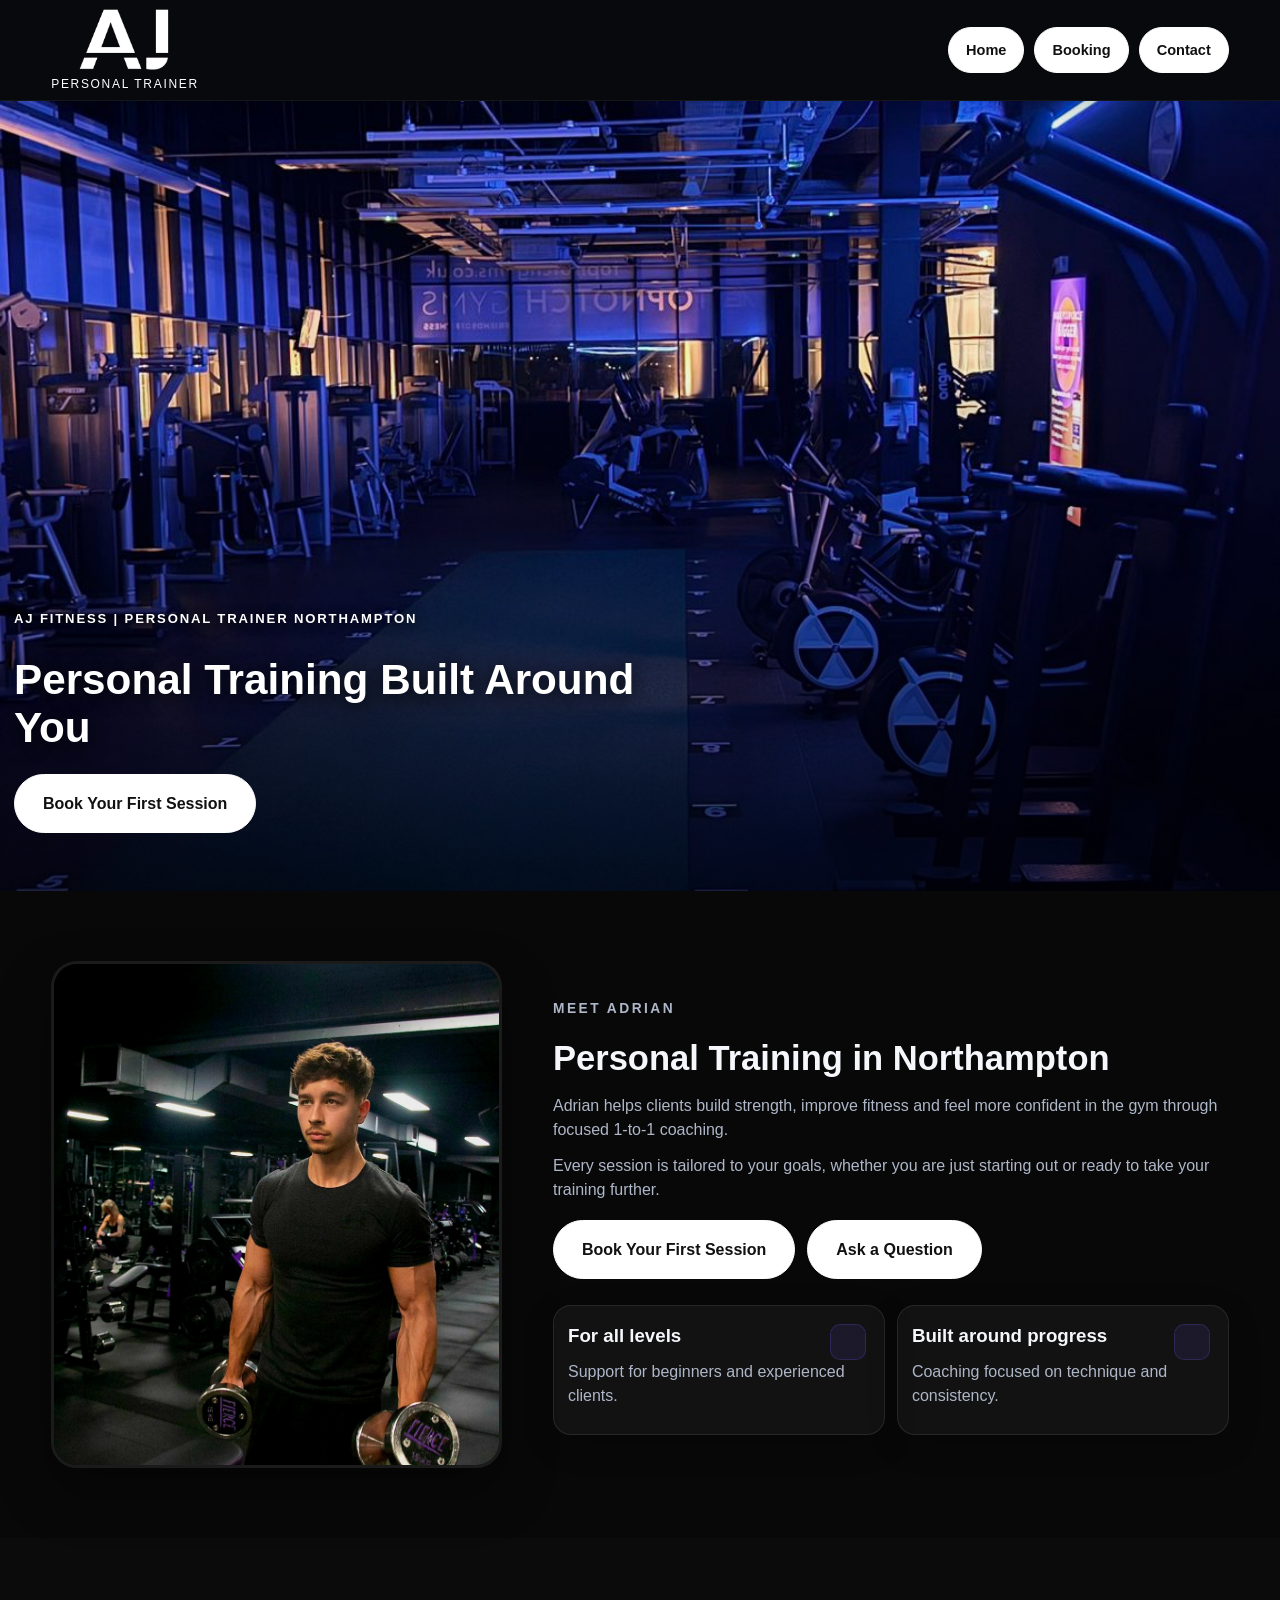
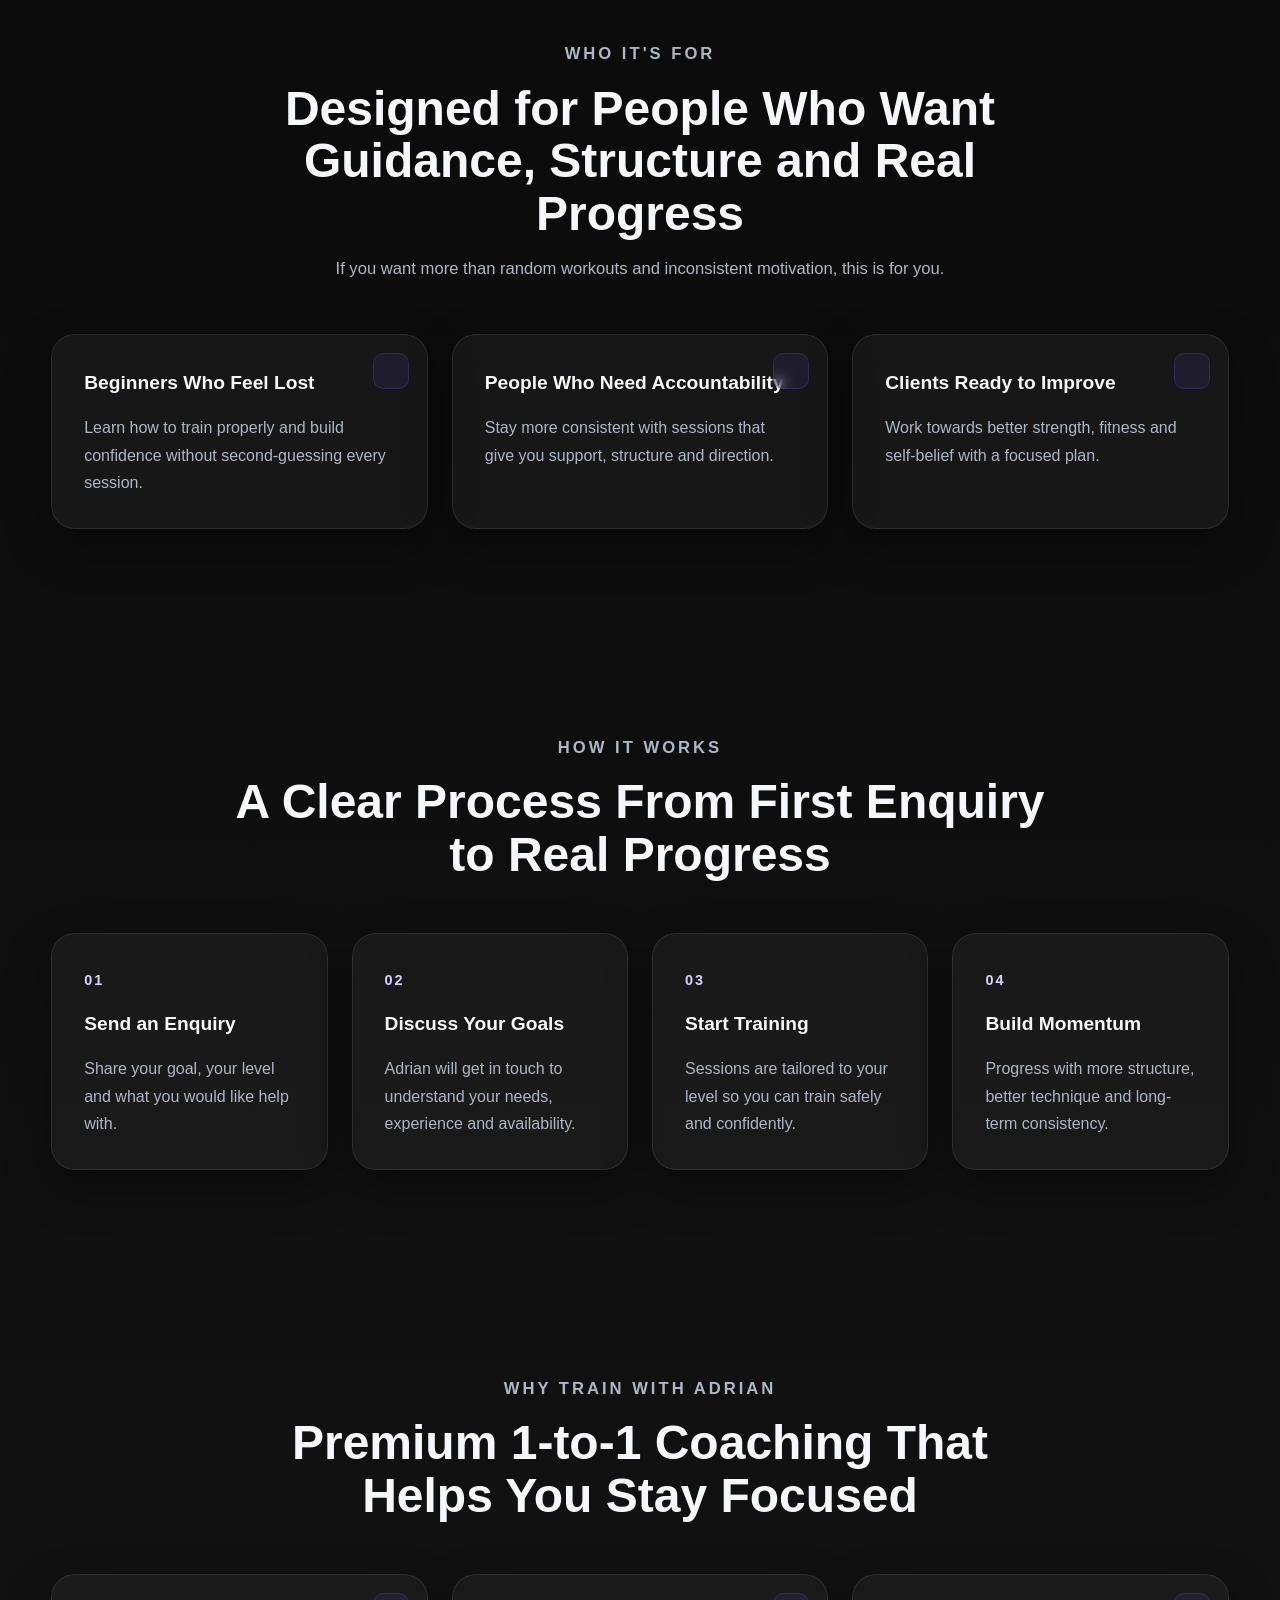
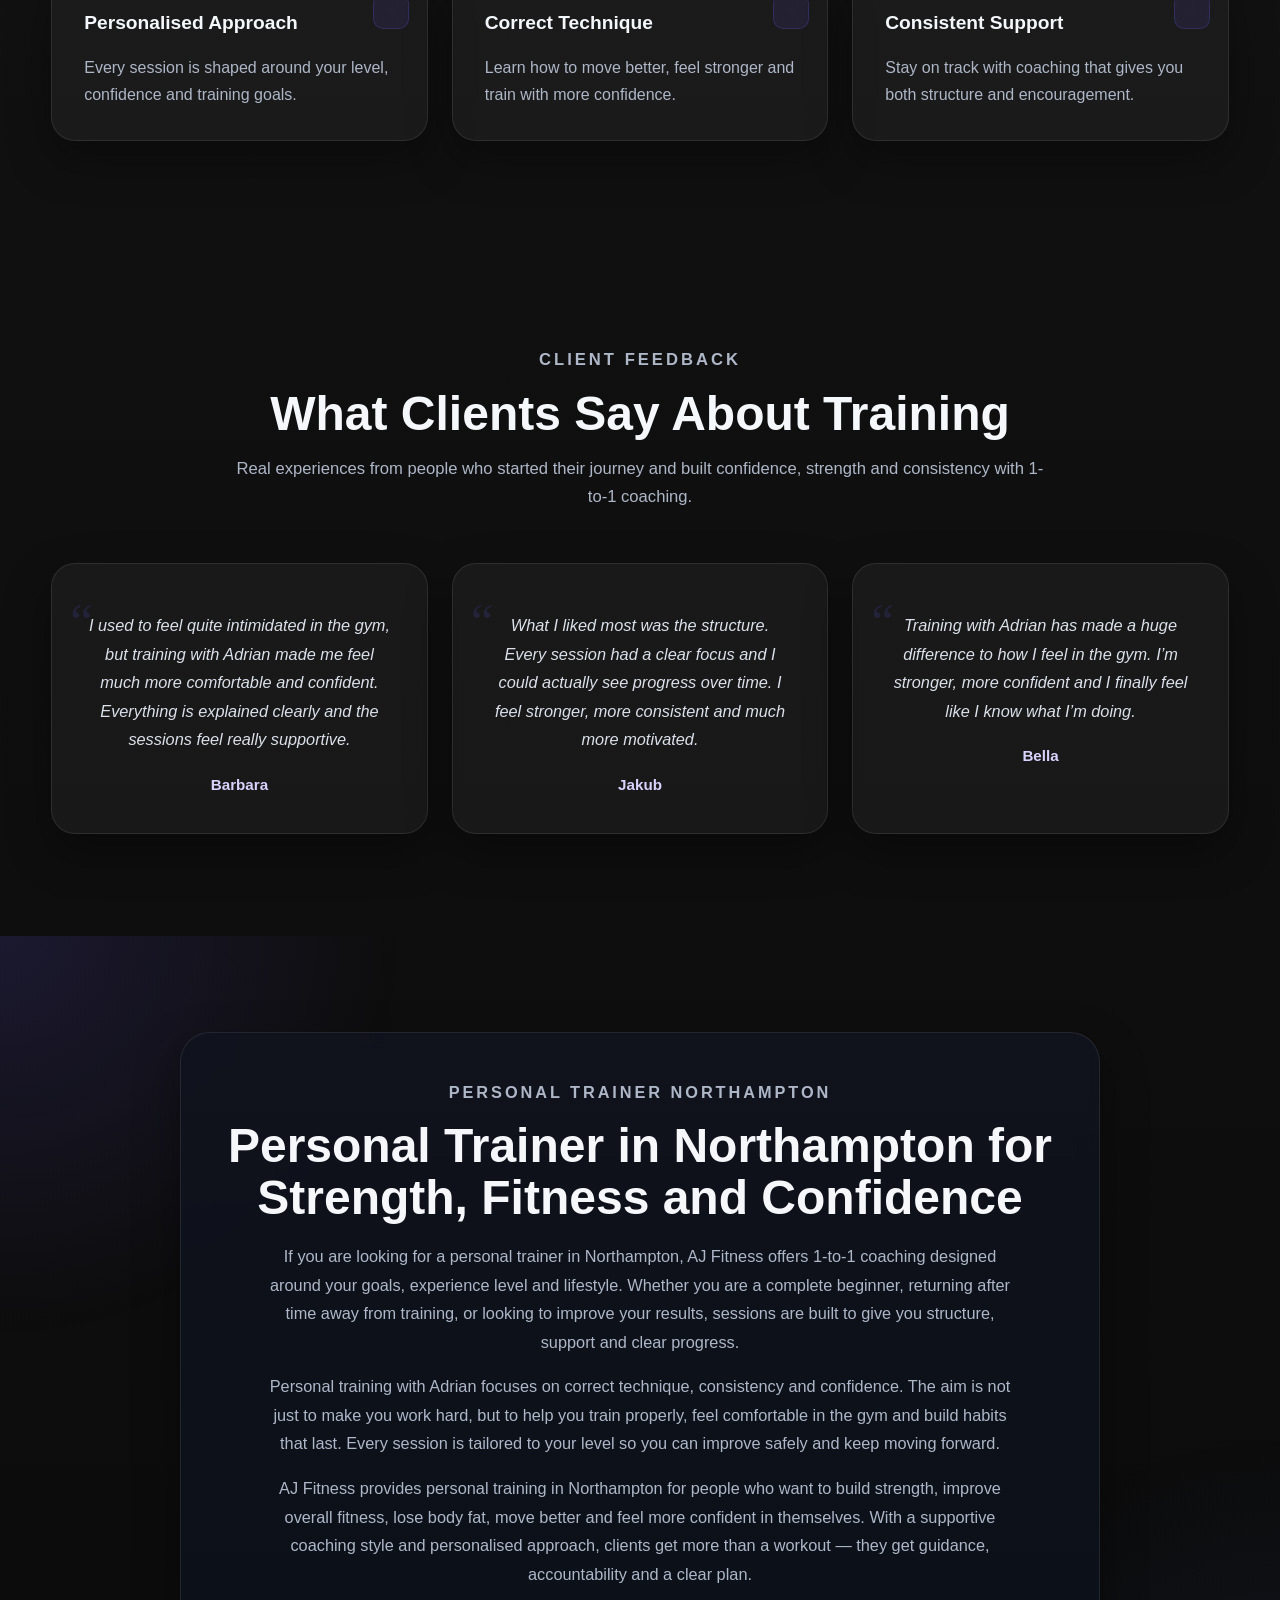
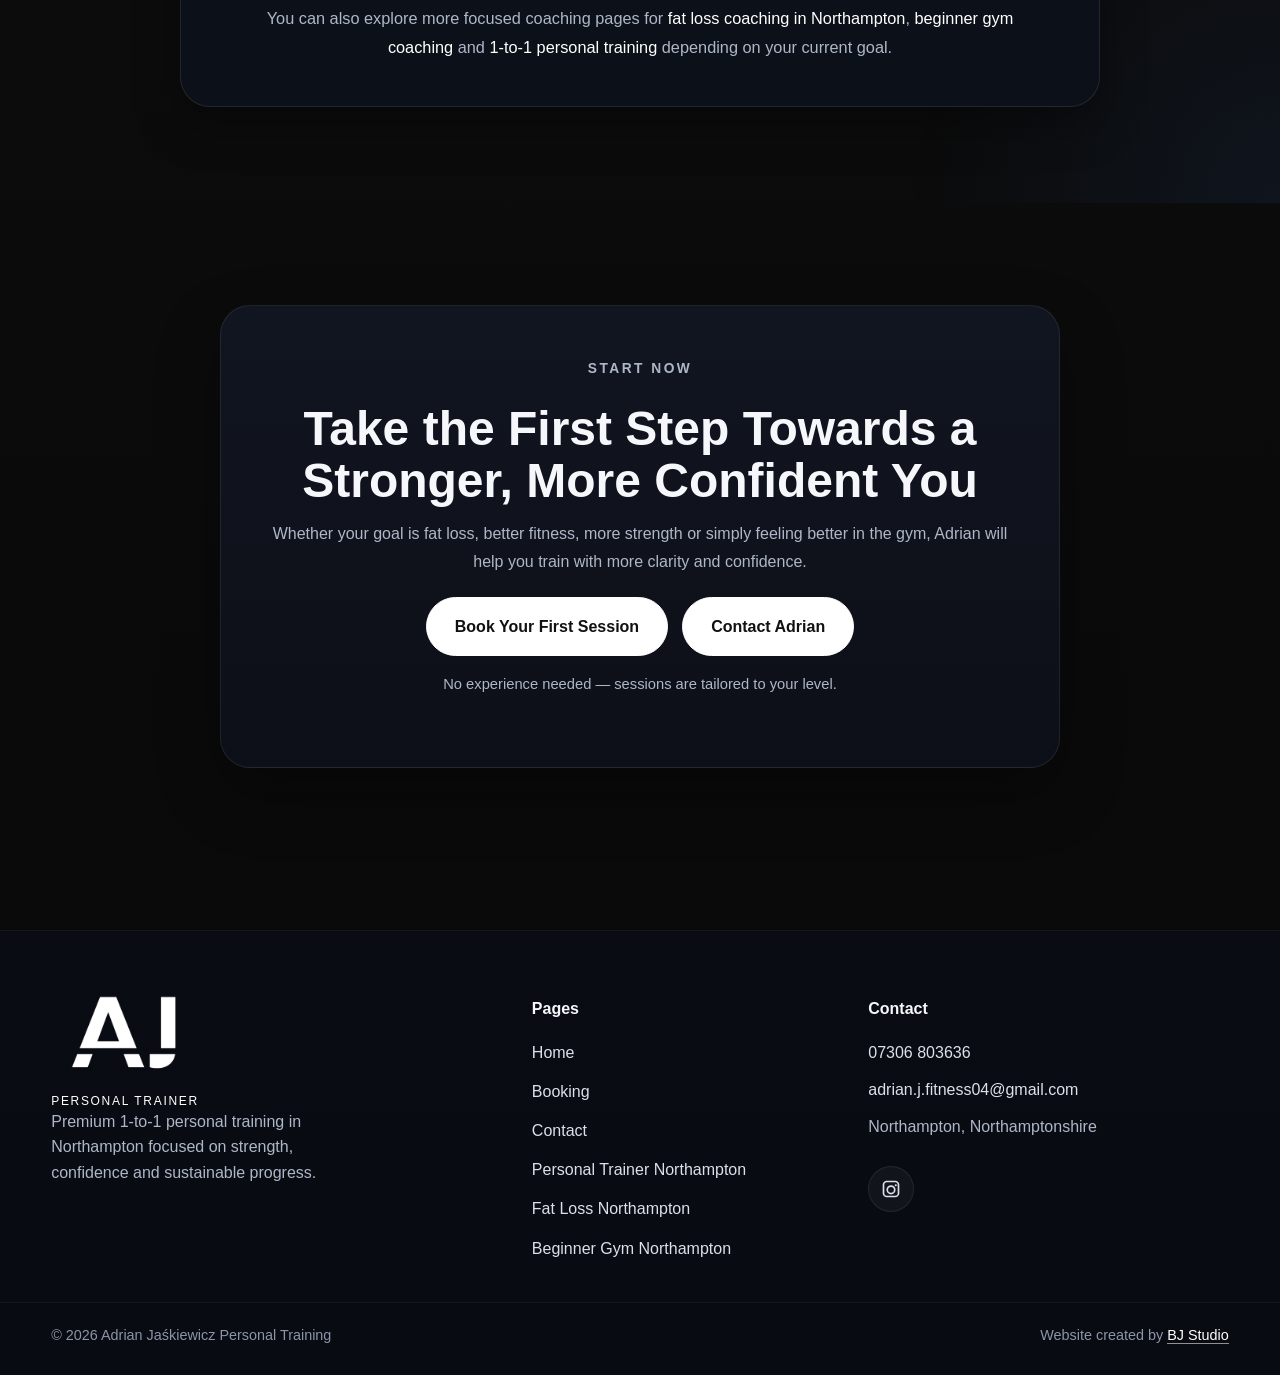
<file: index.html>
<!DOCTYPE html>
<html lang="en">
<head>
  <meta charset="UTF-8">
  <meta name="google-site-verification" content="Zacove10yTTbJDkPkYzg781K7Jzuyq1w-wUusCFIkjc" />
  <meta name="viewport" content="width=device-width, initial-scale=1.0">

  <title>Personal Trainer Northampton | 1-to-1 Personal Training | AJ Fitness</title>

  <meta
    name="description"
    content="Looking for a personal trainer in Northampton? AJ Fitness offers premium 1-to-1 personal training tailored to your goals, fitness level and lifestyle. Build strength, improve fitness and gain confidence with structured coaching."
  >

  <meta name="robots" content="index, follow, max-image-preview:large">
  <meta name="author" content="BJ Studio">
  <link rel="canonical" href="https://ajfitness.uk/">

  <!-- Open Graph -->
  <meta property="og:title" content="Personal Trainer Northampton | AJ Fitness">
  <meta
    property="og:description"
    content="Premium 1-to-1 personal training in Northampton focused on strength, fitness, confidence and long-term progress."
  >
  <meta property="og:type" content="website">
  <meta property="og:url" content="https://ajfitness.uk/">
  <meta property="og:image" content="https://ajfitness.uk/Images/home-pic.jpg">
  <meta property="og:site_name" content="AJ Fitness">
  <meta property="og:locale" content="en_GB">

  <!-- Twitter Card -->
  <meta name="twitter:card" content="summary_large_image">
  <meta name="twitter:title" content="Personal Trainer Northampton | AJ Fitness">
  <meta
    name="twitter:description"
    content="1-to-1 personal training in Northampton tailored to your goals, confidence and long-term progress."
  >
  <meta name="twitter:image" content="https://ajfitness.uk/Images/home-pic.jpg">

  <link rel="stylesheet" href="style.css?v=29">

  <script type="application/ld+json">
{
  "@context": "https://schema.org",
  "@graph": [
    {
      "@type": "Organization",
      "@id": "https://ajfitness.uk/#organization",
      "name": "AJ Fitness",
      "url": "https://ajfitness.uk/",
      "logo": "https://ajfitness.uk/Images/aj-fitness-logo-white.png",
      "image": "https://ajfitness.uk/Images/home-pic.jpg",
      "email": "adrian.j.fitness04@gmail.com",
      "telephone": "07306803636",
      "sameAs": [
        "https://www.instagram.com/adrianj.pt"
      ]
    },
    {
      "@type": "Person",
      "@id": "https://ajfitness.uk/#person",
      "name": "Adrian Jaśkiewicz",
      "jobTitle": "Personal Trainer",
      "worksFor": {
        "@id": "https://ajfitness.uk/#organization"
      },
      "url": "https://ajfitness.uk/",
      "image": "https://ajfitness.uk/Images/about_1.jpg",
      "sameAs": [
        "https://www.instagram.com/adrianj.pt"
      ]
    },
    {
      "@type": "LocalBusiness",
      "@id": "https://ajfitness.uk/#localbusiness",
      "name": "AJ Fitness",
      "url": "https://ajfitness.uk/",
      "image": "https://ajfitness.uk/Images/home-pic.jpg",
      "telephone": "07306803636",
      "email": "adrian.j.fitness04@gmail.com",
      "priceRange": "££",
      "description": "AJ Fitness offers premium 1-to-1 personal training in Northampton focused on strength, fitness, confidence and long-term progress.",
      "address": {
        "@type": "PostalAddress",
        "addressLocality": "Northampton",
        "addressRegion": "Northamptonshire",
        "addressCountry": "GB"
      },
      "areaServed": [
        {
          "@type": "City",
          "name": "Northampton"
        },
        {
          "@type": "AdministrativeArea",
          "name": "Northamptonshire"
        }
      ],
      "sameAs": [
        "https://www.instagram.com/adrianj.pt"
      ]
    },
    {
      "@type": "WebSite",
      "@id": "https://ajfitness.uk/#website",
      "url": "https://ajfitness.uk/",
      "name": "AJ Fitness",
      "publisher": {
        "@id": "https://ajfitness.uk/#organization"
      }
    }
  ]
}
</script>

  <script type="application/ld+json">
  {
    "@context": "https://schema.org",
    "@type": "FAQPage",
    "mainEntity": [
      {
        "@type": "Question",
        "name": "What does a personal trainer in Northampton help with?",
        "acceptedAnswer": {
          "@type": "Answer",
          "text": "AJ Fitness helps clients in Northampton with strength, fitness, fat loss, gym confidence and building a more structured training routine."
        }
      },
      {
        "@type": "Question",
        "name": "Is AJ Fitness beginner friendly?",
        "acceptedAnswer": {
          "@type": "Answer",
          "text": "Yes. Sessions are tailored to your level and are suitable for complete beginners, returning gym-goers and clients looking for more structure."
        }
      },
      {
        "@type": "Question",
        "name": "Can I book 1-to-1 personal training in Northampton online?",
        "acceptedAnswer": {
          "@type": "Answer",
          "text": "Yes. You can use the booking form on the AJ Fitness website to send a training enquiry and discuss goals, availability and the best starting point."
        }
      }
    ]
  }
  </script>
</head>
<body>

  <header class="header">
    <div class="container nav">
      <a href="index.html" class="logo-link" aria-label="Go to homepage">
        <span class="brand-lockup brand-stacked"><img src="Images/aj-mark-only.png" alt="AJ" class="logo"><span class="brand-caption">PERSONAL TRAINER</span></span>
      </a>

      <button class="menu-toggle" aria-label="Open menu" aria-expanded="false" aria-controls="site-nav">
        <span></span>
        <span></span>
        <span></span>
      </button>

      <nav class="site-nav" id="site-nav" aria-label="Main navigation">
        <ul>
          <li><a href="index.html" aria-current="page">Home</a></li>
          <li><a href="bookings.html">Booking</a></li>
          <li><a href="contact.html">Contact</a></li>
        </ul>
      </nav>
    </div>
  </header>

  <main>

<section class="video-hero" aria-label="AJ Fitness personal training video">
  <video class="video-hero-media" autoplay muted loop playsinline preload="metadata" poster="Images/Gym_2.jpg" aria-hidden="true">
    <source src="Images/VID-20260616-WA0000.mp4" type="video/mp4">
  </video>
  <div class="video-hero-shade" aria-hidden="true"></div>
  <div class="container video-hero-content">
    <p class="section-tag">AJ Fitness | Personal Trainer Northampton</p>
    <h1>Personal Training Built Around You</h1>
    <a href="bookings.html" class="btn">Book Your First Session</a>
  </div>
</section>

<section class="about about-featured about-after-video" aria-label="Meet Adrian">
  <div class="container about-grid">
    <div class="about-image fade-up">
      <img src="Images/home-pic.jpg" alt="Adrian Jaśkiewicz, personal trainer in Northampton" loading="lazy">
    </div>
    <div class="about-text fade-up delay-1">
      <p class="section-tag">Meet Adrian</p>
      <h2>Personal Training in Northampton</h2>
      <p>Adrian helps clients build strength, improve fitness and feel more confident in the gym through focused 1-to-1 coaching.</p>
      <p>Every session is tailored to your goals, whether you are just starting out or ready to take your training further.</p>
      <div class="hero-actions about-actions">
        <a href="bookings.html" class="btn">Book Your First Session</a>
        <a href="contact.html" class="btn btn-secondary">Ask a Question</a>
      </div>
      <div class="about-highlights">
        <div class="mini-card"><h3>For all levels</h3><p>Support for beginners and experienced clients.</p></div>
        <div class="mini-card"><h3>Built around progress</h3><p>Coaching focused on technique and consistency.</p></div>
      </div>
    </div>
  </div>
</section>

    <section class="who-for">
      <div class="container">
        <div class="section-heading fade-up">
          <p class="section-tag">Who it's for</p>
          <h2>Designed for People Who Want Guidance, Structure and Real Progress</h2>
          <p>
            If you want more than random workouts and inconsistent motivation, this is for you.
          </p>
        </div>

        <div class="feature-grid">
          <article class="feature-card reveal-card">
            <h3>Beginners Who Feel Lost</h3>
            <p>Learn how to train properly and build confidence without second-guessing every session.</p>
          </article>

          <article class="feature-card reveal-card">
            <h3>People Who Need Accountability</h3>
            <p>Stay more consistent with sessions that give you support, structure and direction.</p>
          </article>

          <article class="feature-card reveal-card">
            <h3>Clients Ready to Improve</h3>
            <p>Work towards better strength, fitness and self-belief with a focused plan.</p>
          </article>
        </div>
      </div>
    </section>

    <section class="how-it-works">
      <div class="container">
        <div class="section-heading fade-up">
          <p class="section-tag">How it works</p>
          <h2>A Clear Process From First Enquiry to Real Progress</h2>
        </div>

        <div class="steps-grid">
          <article class="step-card reveal-card">
            <span class="step-number">01</span>
            <h3>Send an Enquiry</h3>
            <p>Share your goal, your level and what you would like help with.</p>
          </article>

          <article class="step-card reveal-card">
            <span class="step-number">02</span>
            <h3>Discuss Your Goals</h3>
            <p>Adrian will get in touch to understand your needs, experience and availability.</p>
          </article>

          <article class="step-card reveal-card">
            <span class="step-number">03</span>
            <h3>Start Training</h3>
            <p>Sessions are tailored to your level so you can train safely and confidently.</p>
          </article>

          <article class="step-card reveal-card">
            <span class="step-number">04</span>
            <h3>Build Momentum</h3>
            <p>Progress with more structure, better technique and long-term consistency.</p>
          </article>
        </div>
      </div>
    </section>

    <section class="why-train">
      <div class="container">
        <div class="section-heading fade-up">
          <p class="section-tag">Why train with Adrian</p>
          <h2>Premium 1-to-1 Coaching That Helps You Stay Focused</h2>
        </div>

        <div class="feature-grid">
          <article class="feature-card reveal-card">
            <h3>Personalised Approach</h3>
            <p>Every session is shaped around your level, confidence and training goals.</p>
          </article>

          <article class="feature-card reveal-card">
            <h3>Correct Technique</h3>
            <p>Learn how to move better, feel stronger and train with more confidence.</p>
          </article>

          <article class="feature-card reveal-card">
            <h3>Consistent Support</h3>
            <p>Stay on track with coaching that gives you both structure and encouragement.</p>
          </article>
        </div>
      </div>
    </section>

    <section class="testimonial">
      <div class="container">

        <div class="section-heading fade-up">
          <p class="section-tag">Client feedback</p>
          <h2>What Clients Say About Training</h2>
          <p>
            Real experiences from people who started their journey and built confidence,
            strength and consistency with 1-to-1 coaching.
          </p>
        </div>

        <div class="testimonial-grid">

          <article class="testimonial-card reveal-card">
            <span class="quote-mark">“</span>
            <p class="testimonial-text">
              I used to feel quite intimidated in the gym, but training with Adrian made me feel much more comfortable and confident. Everything is explained clearly and the sessions feel really supportive.
            </p>
            <p class="testimonial-author">Barbara</p>
          </article>

          <article class="testimonial-card reveal-card delay-1">
            <span class="quote-mark">“</span>
            <p class="testimonial-text">
              What I liked most was the structure. Every session had a clear focus and I could actually see progress over time. I feel stronger, more consistent and much more motivated.
            </p>
            <p class="testimonial-author">Jakub</p>
          </article>

          <article class="testimonial-card reveal-card delay-1">
            <span class="quote-mark">“</span>
            <p class="testimonial-text">
              Training with Adrian has made a huge difference to how I feel in the gym. I’m stronger, more confident and I finally feel like I know what I’m doing.
            </p>
            <p class="testimonial-author">Bella</p>
          </article>

        </div>

      </div>
    </section>

    <section class="seo-block">
      <div class="container fade-up">
        <p class="section-tag">Personal Trainer Northampton</p>
        <h2>Personal Trainer in Northampton for Strength, Fitness and Confidence</h2>

        <p>
          If you are looking for a personal trainer in Northampton, AJ Fitness offers 1-to-1 coaching
          designed around your goals, experience level and lifestyle. Whether you are a complete beginner,
          returning after time away from training, or looking to improve your results, sessions are built
          to give you structure, support and clear progress.
        </p>

        <p>
          Personal training with Adrian focuses on correct technique, consistency and confidence.
          The aim is not just to make you work hard, but to help you train properly, feel comfortable
          in the gym and build habits that last. Every session is tailored to your level so you can
          improve safely and keep moving forward.
        </p>

        <p>
          AJ Fitness provides personal training in Northampton for people who want to build strength,
          improve overall fitness, lose body fat, move better and feel more confident in themselves.
          With a supportive coaching style and personalised approach, clients get more than a workout —
          they get guidance, accountability and a clear plan.
        </p>

        <p>
          You can also explore more focused coaching pages for
          <a href="fat-loss-northampton.html">fat loss coaching in Northampton</a>,
          <a href="beginner-gym-northampton.html">beginner gym coaching</a> and
          <a href="personal-trainer-northampton.html">1-to-1 personal training</a>
          depending on your current goal.
        </p>
      </div>
    </section>

    <section class="cta">
      <div class="container fade-up">
        <p class="section-tag">Start now</p>
        <h2>Take the First Step Towards a Stronger, More Confident You</h2>
        <p>
          Whether your goal is fat loss, better fitness, more strength or simply feeling better in the gym,
          Adrian will help you train with more clarity and confidence.
        </p>
        <div class="cta-actions">
          <a href="bookings.html" class="btn">Book Your First Session</a>
          <a href="contact.html" class="btn btn-secondary">Contact Adrian</a>
        </div>
        <p class="cta-note">No experience needed — sessions are tailored to your level.</p>
      </div>
    </section>

  </main>

  <footer class="site-footer">
    <div class="container footer-grid">

      <div class="footer-brand">
        <span class="brand-lockup brand-stacked footer-brand-lockup"><img src="Images/aj-mark-only.png" alt="AJ" class="footer-logo"><span class="brand-caption">PERSONAL TRAINER</span></span>
        <p>
          Premium 1-to-1 personal training in Northampton focused on strength,
          confidence and sustainable progress.
        </p>
      </div>

      <div class="footer-links">
        <h3>Pages</h3>
        <ul>
          <li><a href="index.html">Home</a></li>
          <li><a href="bookings.html">Booking</a></li>
          <li><a href="contact.html">Contact</a></li>
          <li><a href="personal-trainer-northampton.html">Personal Trainer Northampton</a></li>
          <li><a href="fat-loss-northampton.html">Fat Loss Northampton</a></li>
          <li><a href="beginner-gym-northampton.html">Beginner Gym Northampton</a></li>
        </ul>
      </div>

      <div class="footer-contact">
        <h3>Contact</h3>

        <p>
          <a href="tel:07306803636">07306 803636</a>
        </p>

        <p>
          <a href="mailto:adrian.j.fitness04@gmail.com">
            adrian.j.fitness04@gmail.com
          </a>
        </p>

        <p>Northampton, Northamptonshire</p>

        <a
          href="https://www.instagram.com/adrianj.pt"
          target="_blank"
          rel="noopener noreferrer"
          class="footer-social"
          aria-label="Instagram"
        >
          <svg viewBox="0 0 24 24">
            <path d="M7 2h10a5 5 0 0 1 5 5v10a5 5 0 0 1-5 5H7a5 5 0 0 1-5-5V7a5 5 0 0 1 5-5zm0 2A3 3 0 0 0 4 7v10a3 3 0 0 0 3 3h10a3 3 0 0 0 3-3V7a3 3 0 0 0-3-3H7zm5 3.5A5.5 5.5 0 1 1 6.5 13 5.5 5.5 0 0 1 12 7.5zm0 2A3.5 3.5 0 1 0 15.5 13 3.5 3.5 0 0 0 12 9.5zm5.75-3.25a1.25 1.25 0 1 1-1.25 1.25 1.25 1.25 0 0 1 1.25-1.25z"/>
          </svg>
        </a>

      </div>
    </div>

    <div class="footer-bottom">
      <div class="container footer-bottom-inner">
        <p>&copy; 2026 Adrian Jaśkiewicz Personal Training</p>
        <p class="footer-credit">
          Website created by <a href="https://bjdesign.co.uk/" target="_blank" rel="noopener noreferrer">BJ Studio</a>
        </p>
      </div>
    </div>
  </footer>

  <script>
    const revealElements = document.querySelectorAll(".fade-up, .reveal-card");

    const observer = new IntersectionObserver((entries, observer) => {
      entries.forEach((entry) => {
        if (entry.isIntersecting) {
          entry.target.classList.add("show");
          observer.unobserve(entry.target);
        }
      });
    }, {
      threshold: 0.15
    });

    revealElements.forEach((el) => observer.observe(el));

    const menuToggle = document.querySelector(".menu-toggle");
    const siteNav = document.querySelector(".site-nav");
    const navLinks = document.querySelectorAll(".site-nav a");

    if (menuToggle && siteNav) {
      menuToggle.addEventListener("click", () => {
        siteNav.classList.toggle("active");
        menuToggle.classList.toggle("active");

        const isExpanded = menuToggle.getAttribute("aria-expanded") === "true";
        menuToggle.setAttribute("aria-expanded", String(!isExpanded));
      });

      navLinks.forEach((link) => {
        link.addEventListener("click", () => {
          siteNav.classList.remove("active");
          menuToggle.classList.remove("active");
          menuToggle.setAttribute("aria-expanded", "false");
        });
      });

      document.addEventListener("click", (e) => {
        const isClickInsideNav = siteNav.contains(e.target);
        const isClickOnButton = menuToggle.contains(e.target);

        if (!isClickInsideNav && !isClickOnButton) {
          siteNav.classList.remove("active");
          menuToggle.classList.remove("active");
          menuToggle.setAttribute("aria-expanded", "false");
        }
      });
    }
  </script>
</body>
</html>
</file>
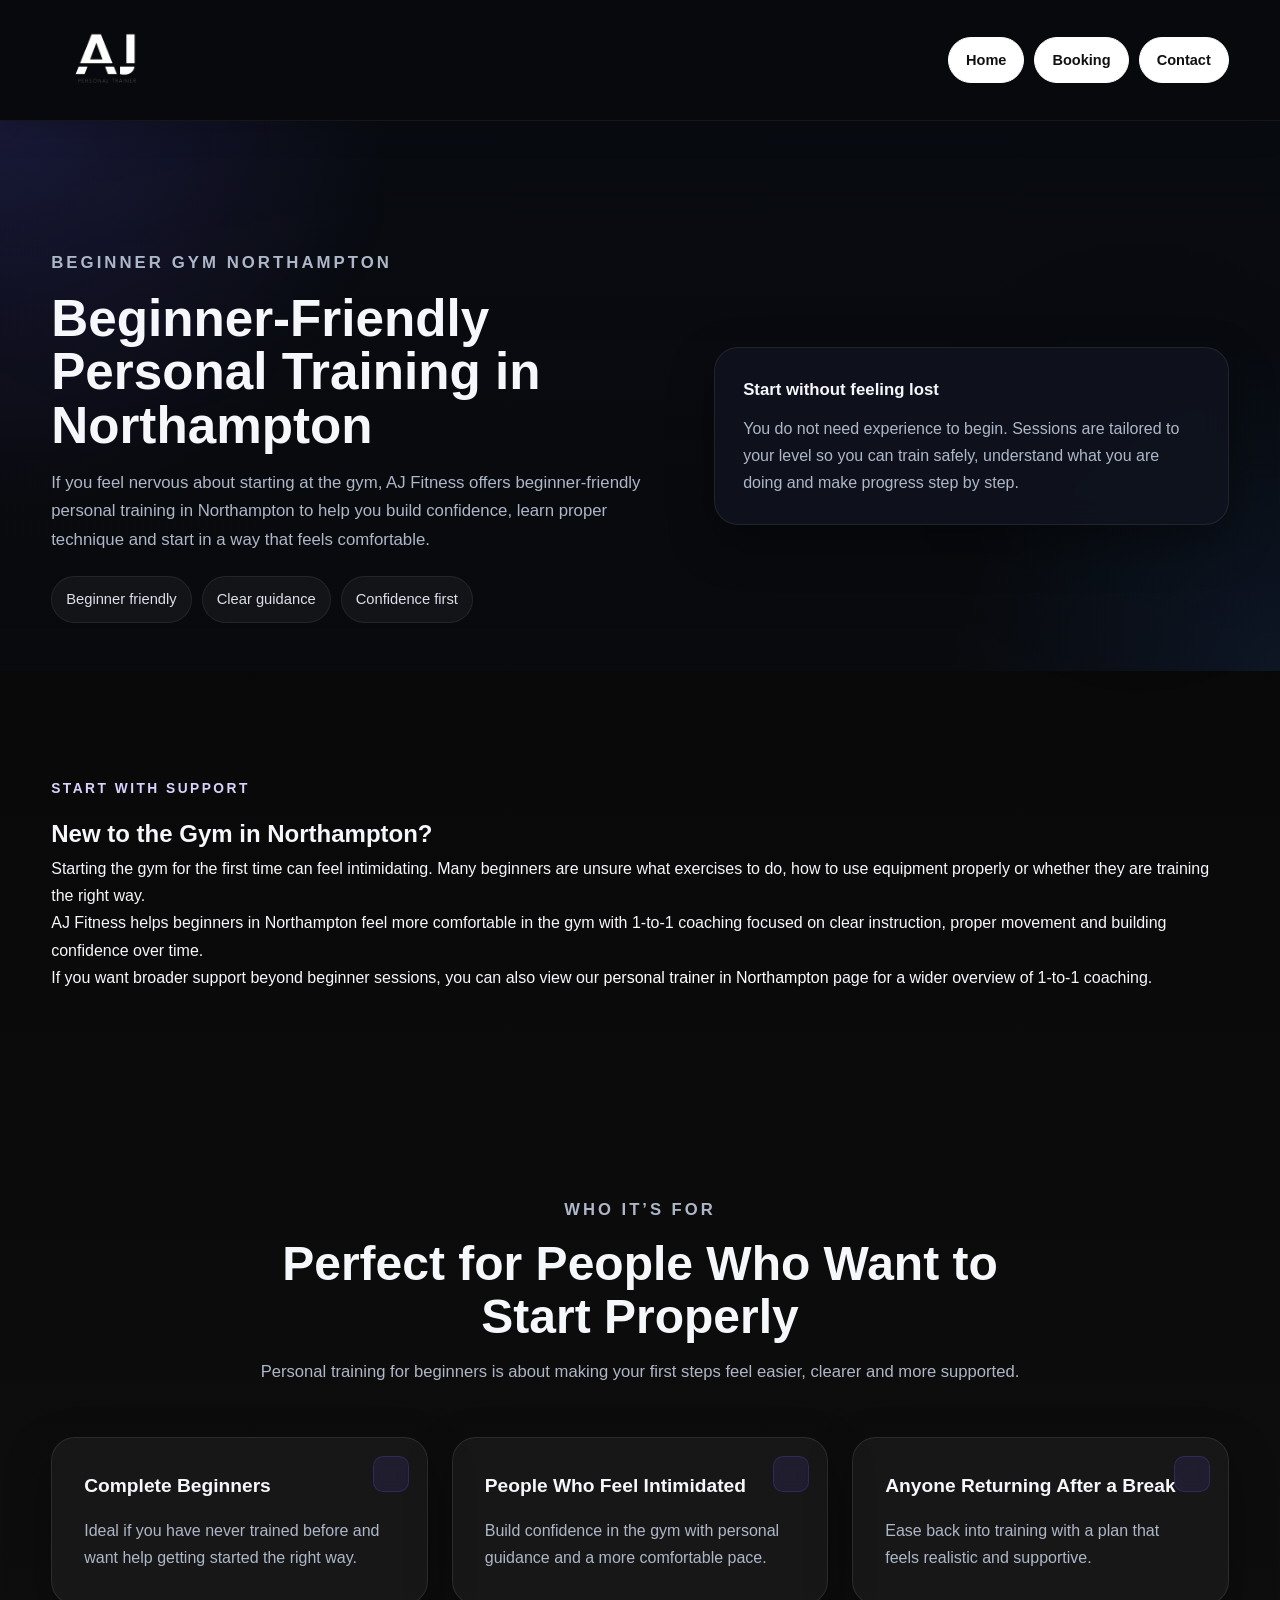
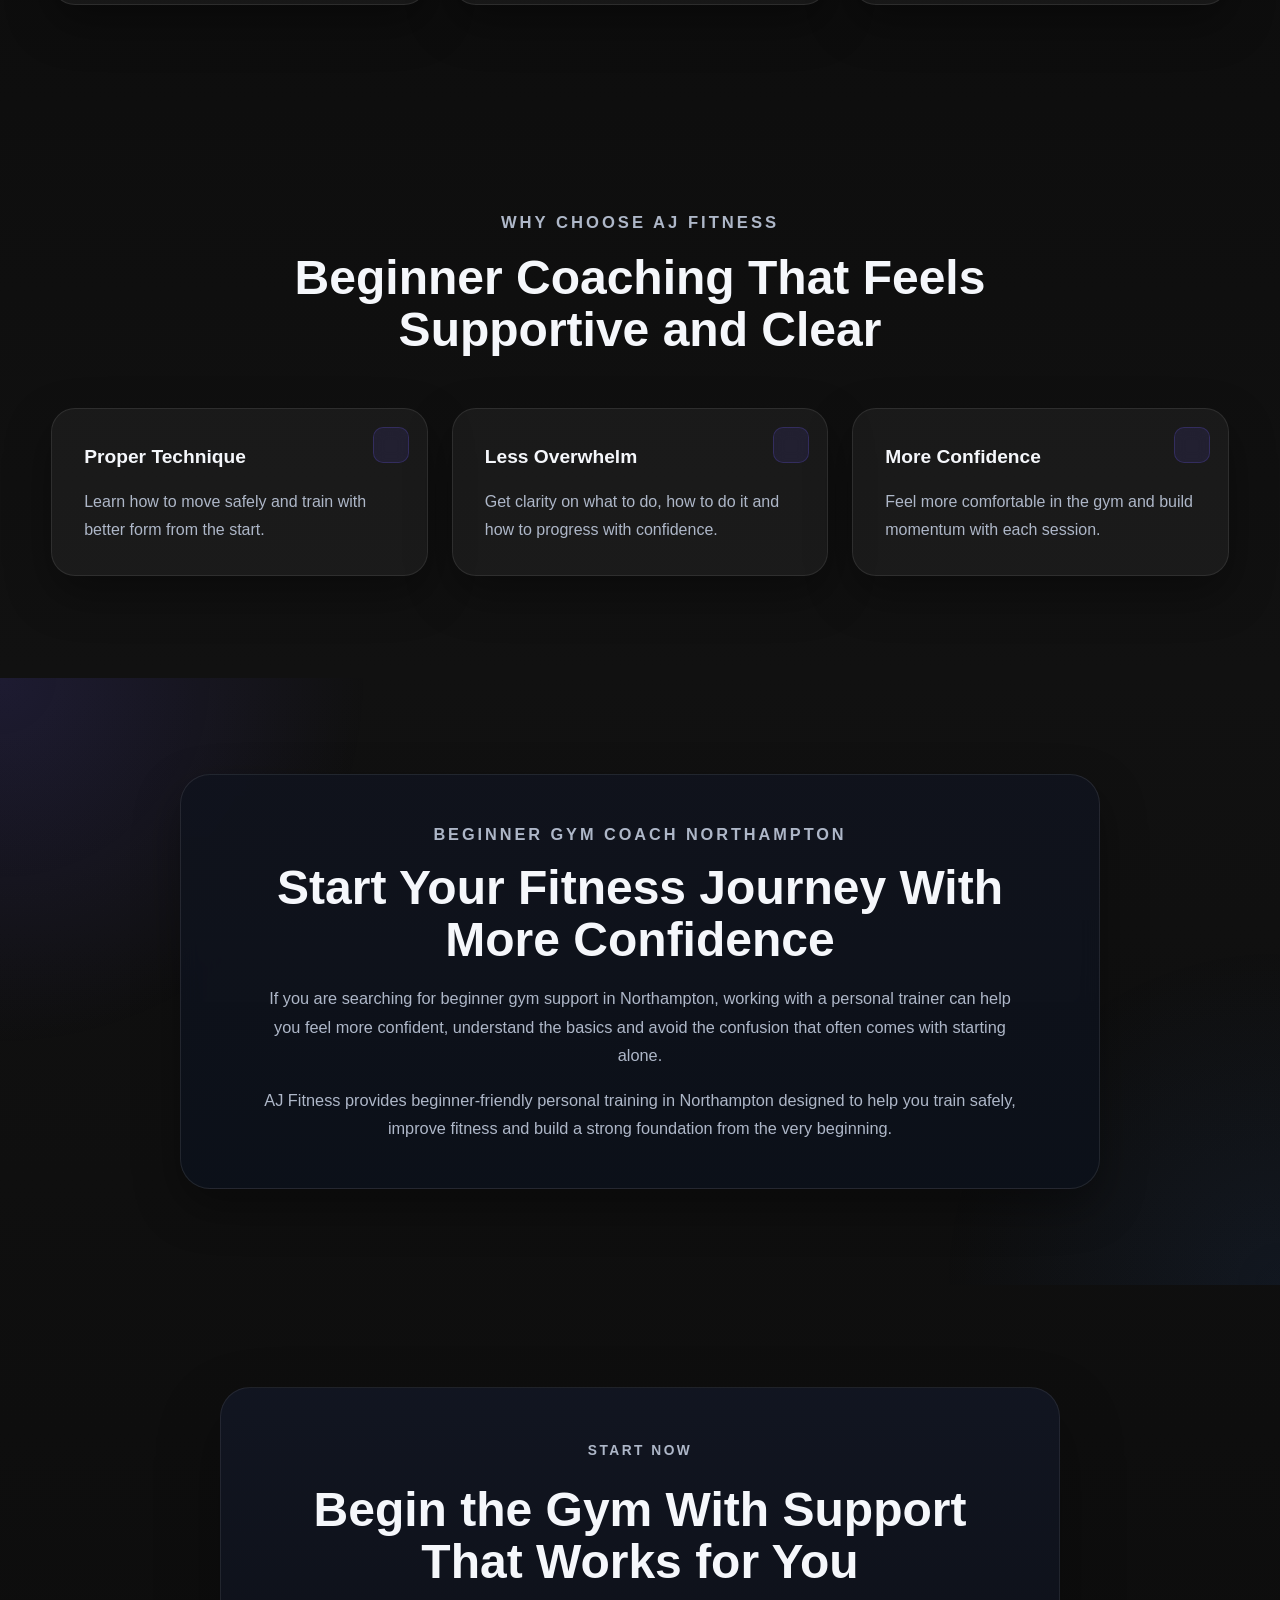
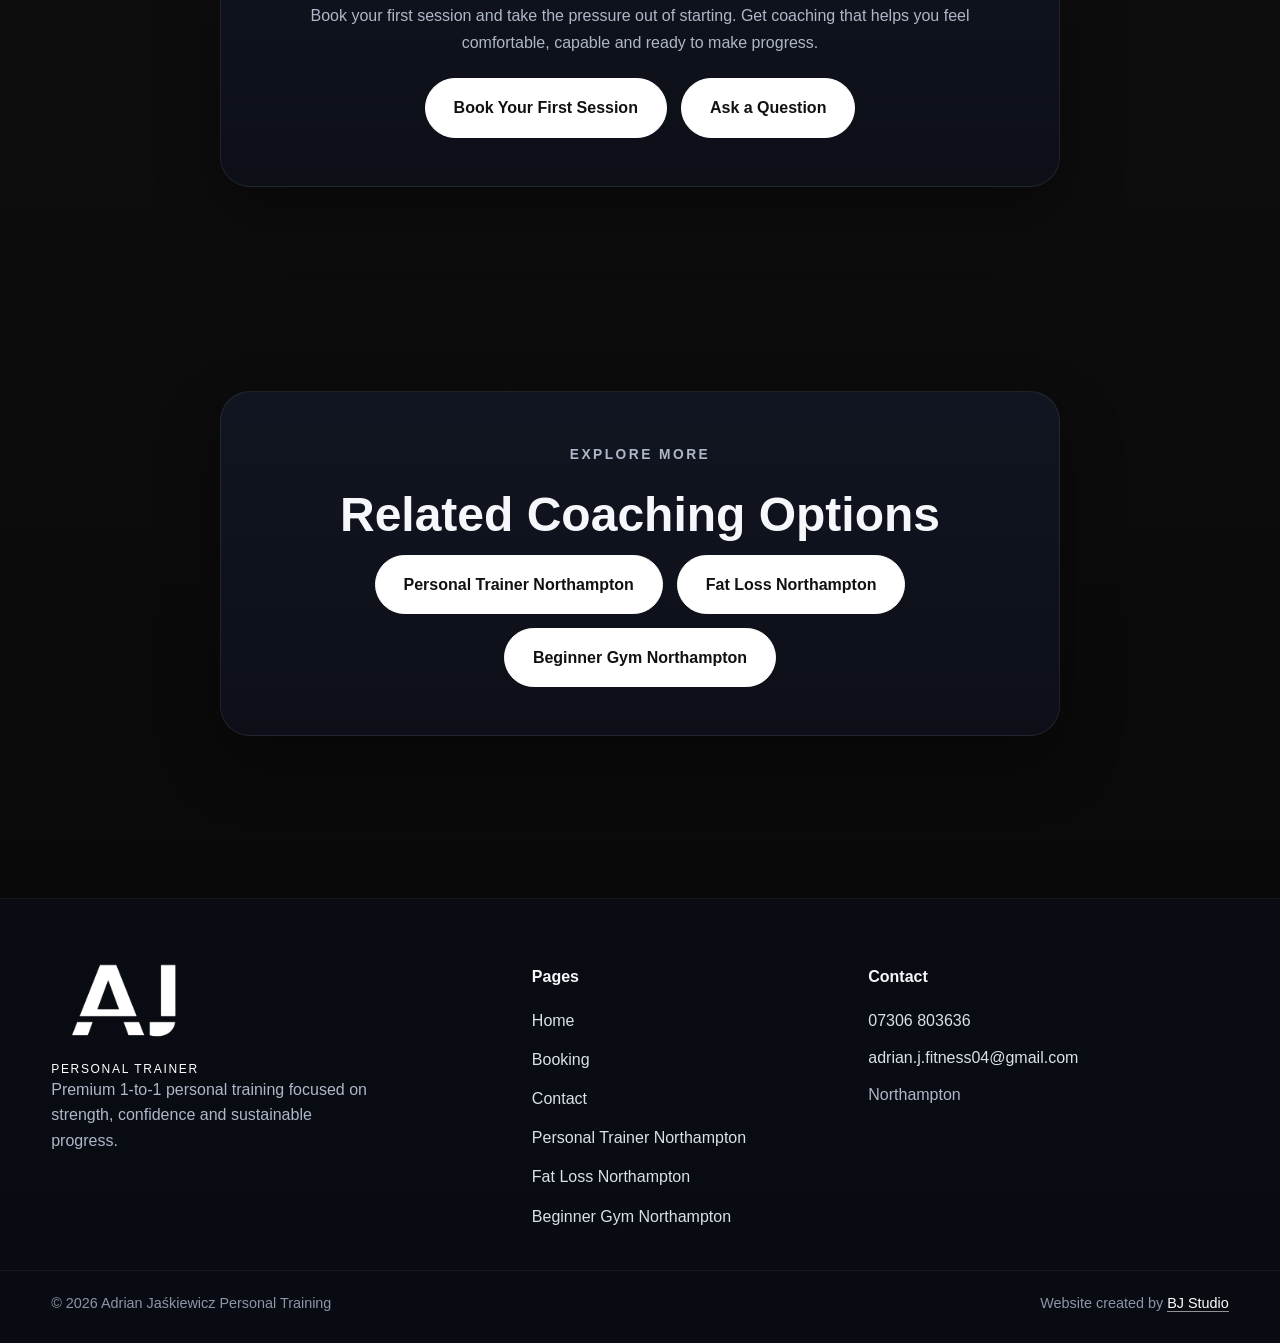
<file: beginner-gym-northampton.html>
<!DOCTYPE html>
<html lang="en">
<head>
  <meta charset="UTF-8">
  <meta name="viewport" content="width=device-width, initial-scale=1.0">

  <title>Beginner Personal Trainer Northampton | Gym Coaching for Beginners | AJ Fitness</title>

  <meta name="description" content="New to the gym in Northampton? AJ Fitness offers beginner personal training to help you build confidence, learn correct technique and start with clear 1-to-1 guidance.">

  <meta name="robots" content="index, follow, max-image-preview:large">
  <meta name="author" content="BJ Studio">
  <link rel="canonical" href="https://ajfitness.uk/beginner-gym-northampton.html">

  <meta property="og:title" content="Beginner Personal Trainer Northampton | AJ Fitness">
  <meta property="og:description" content="Beginner-friendly personal training in Northampton to help you feel confident, supported and ready to train properly.">
  <meta property="og:image" content="https://ajfitness.uk/Images/home-pic.jpg">
  <meta property="og:url" content="https://ajfitness.uk/beginner-gym-northampton.html">
  <meta property="og:type" content="website">
  <meta property="og:site_name" content="AJ Fitness">
  <meta property="og:locale" content="en_GB">

  <meta name="twitter:card" content="summary_large_image">
  <meta name="twitter:title" content="Beginner Personal Trainer Northampton | AJ Fitness">
  <meta name="twitter:description" content="Beginner-friendly personal training in Northampton with clear guidance, proper technique and confidence-first support.">
  <meta name="twitter:image" content="https://ajfitness.uk/Images/home-pic.jpg">

  <link rel="stylesheet" href="style.css?v=29">

  <script type="application/ld+json">
  {
    "@context": "https://schema.org",
    "@graph": [
      {
        "@type": "Organization",
        "@id": "https://ajfitness.uk/#organization",
        "name": "AJ Fitness",
        "url": "https://ajfitness.uk/",
        "logo": "https://ajfitness.uk/Images/aj-fitness-logo-white.png",
        "image": "https://ajfitness.uk/Images/home-pic.jpg",
        "email": "adrian.j.fitness04@gmail.com",
        "telephone": "07306803636",
        "sameAs": [
          "https://www.instagram.com/adrianj.pt"
        ]
      },
      {
        "@type": "Person",
        "@id": "https://ajfitness.uk/#person",
        "name": "Adrian Jaśkiewicz",
        "jobTitle": "Personal Trainer",
        "worksFor": {
          "@id": "https://ajfitness.uk/#organization"
        },
        "url": "https://ajfitness.uk/",
        "image": "https://ajfitness.uk/Images/about_1.jpg",
        "sameAs": [
          "https://www.instagram.com/adrianj.pt"
        ]
      },
      {
        "@type": "LocalBusiness",
        "@id": "https://ajfitness.uk/#localbusiness",
        "name": "AJ Fitness",
        "url": "https://ajfitness.uk/",
        "image": "https://ajfitness.uk/Images/home-pic.jpg",
        "telephone": "07306803636",
        "email": "adrian.j.fitness04@gmail.com",
        "priceRange": "££",
        "address": {
          "@type": "PostalAddress",
          "addressLocality": "Northampton",
          "addressRegion": "Northamptonshire",
          "addressCountry": "GB"
        },
        "areaServed": [
          {
            "@type": "City",
            "name": "Northampton"
          },
          {
            "@type": "AdministrativeArea",
            "name": "Northamptonshire"
          }
        ],
        "sameAs": [
          "https://www.instagram.com/adrianj.pt"
        ]
      }
    ]
  }
  </script>

  <script type="application/ld+json">
  {
    "@context": "https://schema.org",
    "@type": "FAQPage",
    "mainEntity": [
      {
        "@type": "Question",
        "name": "Is personal training good for beginners?",
        "acceptedAnswer": {
          "@type": "Answer",
          "text": "Yes. Beginner personal training gives you guidance, structure and support so you can learn proper technique and feel more confident in the gym."
        }
      },
      {
        "@type": "Question",
        "name": "Can I start if I have never trained before?",
        "acceptedAnswer": {
          "@type": "Answer",
          "text": "Yes. AJ Fitness offers beginner-friendly personal training in Northampton for complete beginners and people returning after a long break."
        }
      },
      {
        "@type": "Question",
        "name": "What will I learn in beginner coaching?",
        "acceptedAnswer": {
          "@type": "Answer",
          "text": "You will learn how to train safely, use good technique, understand basic gym structure and build confidence step by step."
        }
      }
    ]
  }
  </script>
</head>
<body>

  <header class="header">
    <div class="container nav">
      <a href="index.html" class="logo-link" aria-label="Go to homepage">
        <img src="Images/aj-fitness-logo-white.png" alt="AJ Fitness logo" class="logo">
      </a>

      <button class="menu-toggle" aria-label="Open menu" aria-expanded="false" aria-controls="site-nav">
        <span></span>
        <span></span>
        <span></span>
      </button>

      <nav class="site-nav" id="site-nav" aria-label="Main navigation">
        <ul>
          <li><a href="index.html">Home</a></li>
          <li><a href="bookings.html">Booking</a></li>
          <li><a href="contact.html">Contact</a></li>
        </ul>
      </nav>
    </div>
  </header>

  <main>
    <section class="inner-hero inner-hero-contact">
      <div class="container inner-hero-grid">
        <div class="inner-hero-copy fade-up">
          <p class="section-tag">Beginner Gym Northampton</p>
          <h1>Beginner-Friendly Personal Training in Northampton</h1>
          <p>
            If you feel nervous about starting at the gym, AJ Fitness offers beginner-friendly
            personal training in Northampton to help you build confidence, learn proper technique
            and start in a way that feels comfortable.
          </p>

          <div class="hero-points hero-points-inner">
            <span>Beginner friendly</span>
            <span>Clear guidance</span>
            <span>Confidence first</span>
          </div>
        </div>

        <div class="inner-hero-card fade-up delay-1">
          <strong>Start without feeling lost</strong>
          <p>
            You do not need experience to begin. Sessions are tailored to your level so you can
            train safely, understand what you are doing and make progress step by step.
          </p>
        </div>
      </div>
    </section>

    <section class="about">
      <div class="container">
        <p class="section-tag">Start with support</p>
        <h2>New to the Gym in Northampton?</h2>

        <p>
          Starting the gym for the first time can feel intimidating. Many beginners are unsure
          what exercises to do, how to use equipment properly or whether they are training the right way.
        </p>

        <p>
          AJ Fitness helps beginners in Northampton feel more comfortable in the gym with
          1-to-1 coaching focused on clear instruction, proper movement and building confidence over time.
        </p>

        <p>
          If you want broader support beyond beginner sessions, you can also view our
          <a href="personal-trainer-northampton.html">personal trainer in Northampton</a>
          page for a wider overview of 1-to-1 coaching.
        </p>
      </div>
    </section>

    <section class="who-for">
      <div class="container">
        <div class="section-heading fade-up">
          <p class="section-tag">Who it’s for</p>
          <h2>Perfect for People Who Want to Start Properly</h2>
          <p>
            Personal training for beginners is about making your first steps feel easier, clearer and more supported.
          </p>
        </div>

        <div class="feature-grid">
          <article class="feature-card reveal-card">
            <h3>Complete Beginners</h3>
            <p>Ideal if you have never trained before and want help getting started the right way.</p>
          </article>

          <article class="feature-card reveal-card">
            <h3>People Who Feel Intimidated</h3>
            <p>Build confidence in the gym with personal guidance and a more comfortable pace.</p>
          </article>

          <article class="feature-card reveal-card">
            <h3>Anyone Returning After a Break</h3>
            <p>Ease back into training with a plan that feels realistic and supportive.</p>
          </article>
        </div>
      </div>
    </section>

    <section class="why-train">
      <div class="container">
        <div class="section-heading fade-up">
          <p class="section-tag">Why choose AJ Fitness</p>
          <h2>Beginner Coaching That Feels Supportive and Clear</h2>
        </div>

        <div class="feature-grid">
          <article class="feature-card reveal-card">
            <h3>Proper Technique</h3>
            <p>Learn how to move safely and train with better form from the start.</p>
          </article>

          <article class="feature-card reveal-card">
            <h3>Less Overwhelm</h3>
            <p>Get clarity on what to do, how to do it and how to progress with confidence.</p>
          </article>

          <article class="feature-card reveal-card">
            <h3>More Confidence</h3>
            <p>Feel more comfortable in the gym and build momentum with each session.</p>
          </article>
        </div>
      </div>
    </section>

    <section class="seo-block">
      <div class="container fade-up">
        <p class="section-tag">Beginner Gym Coach Northampton</p>
        <h2>Start Your Fitness Journey With More Confidence</h2>
        <p>
          If you are searching for beginner gym support in Northampton, working with a personal trainer
          can help you feel more confident, understand the basics and avoid the confusion that often
          comes with starting alone.
        </p>
        <p>
          AJ Fitness provides beginner-friendly personal training in Northampton designed to help you
          train safely, improve fitness and build a strong foundation from the very beginning.
        </p>
      </div>
    </section>

    <section class="cta">
      <div class="container fade-up">
        <p class="section-tag">Start now</p>
        <h2>Begin the Gym With Support That Works for You</h2>
        <p>
          Book your first session and take the pressure out of starting. Get coaching that helps you
          feel comfortable, capable and ready to make progress.
        </p>
        <div class="cta-actions">
          <a href="bookings.html" class="btn">Book Your First Session</a>
          <a href="contact.html" class="btn btn-secondary">Ask a Question</a>
        </div>
      </div>
    </section>

    <section class="cta related-links">
      <div class="container fade-up">
        <p class="section-tag">Explore more</p>
        <h2>Related Coaching Options</h2>

        <div class="cta-actions">
          <a href="personal-trainer-northampton.html" class="btn btn-secondary">Personal Trainer Northampton</a>
          <a href="fat-loss-northampton.html" class="btn btn-secondary">Fat Loss Northampton</a>
          <a href="beginner-gym-northampton.html" class="btn btn-secondary">Beginner Gym Northampton</a>
        </div>
      </div>
    </section>

  </main>

  <footer class="site-footer">
    <div class="container footer-grid">
      <div class="footer-brand">
        <span class="brand-lockup brand-stacked footer-brand-lockup"><img src="Images/aj-mark-only.png" alt="AJ" class="footer-logo"><span class="brand-caption">PERSONAL TRAINER</span></span>
        <p>
          Premium 1-to-1 personal training focused on strength,
          confidence and sustainable progress.
        </p>
      </div>

      <div class="footer-links">
        <h3>Pages</h3>
        <ul>
          <li><a href="index.html">Home</a></li>
          <li><a href="bookings.html">Booking</a></li>
          <li><a href="contact.html">Contact</a></li>
          <li><a href="personal-trainer-northampton.html">Personal Trainer Northampton</a></li>
          <li><a href="fat-loss-northampton.html">Fat Loss Northampton</a></li>
          <li><a href="beginner-gym-northampton.html">Beginner Gym Northampton</a></li>
        </ul>
      </div>

      <div class="footer-contact">
        <h3>Contact</h3>
        <p><a href="tel:07306803636">07306 803636</a></p>
        <p><a href="mailto:adrian.j.fitness04@gmail.com">adrian.j.fitness04@gmail.com</a></p>
        <p>Northampton</p>
      </div>
    </div>

    <div class="footer-bottom">
      <div class="container footer-bottom-inner">
        <p>&copy; 2026 Adrian Jaśkiewicz Personal Training</p>
        <p class="footer-credit">Website created by <a href="https://bjdesign.co.uk/" target="_blank" rel="noopener noreferrer">BJ Studio</a></p>
      </div>
    </div>
  </footer>

  <script>
    const revealElements = document.querySelectorAll(".fade-up, .reveal-card");

    const observer = new IntersectionObserver((entries, observer) => {
      entries.forEach((entry) => {
        if (entry.isIntersecting) {
          entry.target.classList.add("show");
          observer.unobserve(entry.target);
        }
      });
    }, { threshold: 0.15 });

    revealElements.forEach((el) => observer.observe(el));

    const menuToggle = document.querySelector(".menu-toggle");
    const siteNav = document.querySelector(".site-nav");
    const navLinks = document.querySelectorAll(".site-nav a");

    if (menuToggle && siteNav) {
      menuToggle.addEventListener("click", () => {
        siteNav.classList.toggle("active");
        menuToggle.classList.toggle("active");

        const isExpanded = menuToggle.getAttribute("aria-expanded") === "true";
        menuToggle.setAttribute("aria-expanded", String(!isExpanded));
      });

      navLinks.forEach((link) => {
        link.addEventListener("click", () => {
          siteNav.classList.remove("active");
          menuToggle.classList.remove("active");
          menuToggle.setAttribute("aria-expanded", "false");
        });
      });

      document.addEventListener("click", (e) => {
        const isClickInsideNav = siteNav.contains(e.target);
        const isClickOnButton = menuToggle.contains(e.target);

        if (!isClickInsideNav && !isClickOnButton) {
          siteNav.classList.remove("active");
          menuToggle.classList.remove("active");
          menuToggle.setAttribute("aria-expanded", "false");
        }
      });
    }
  </script>
</body>
</html>
</file>
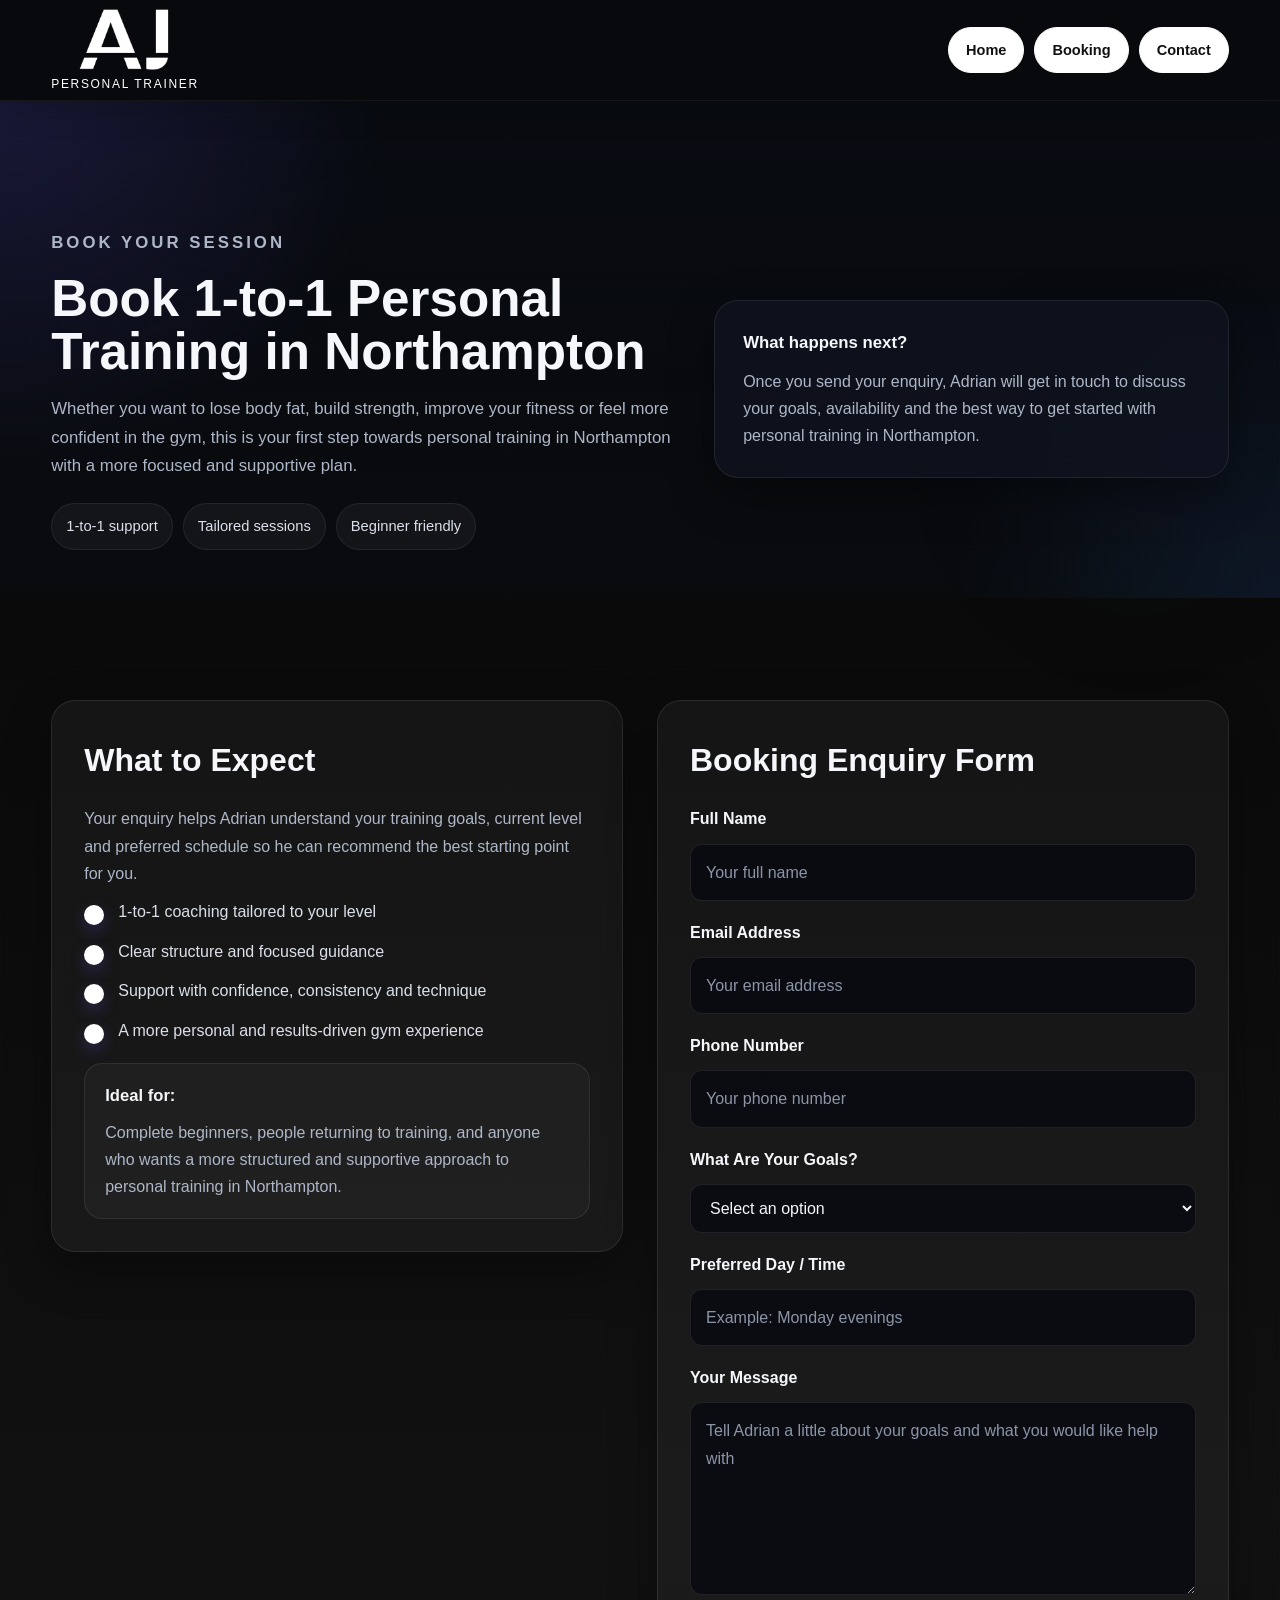
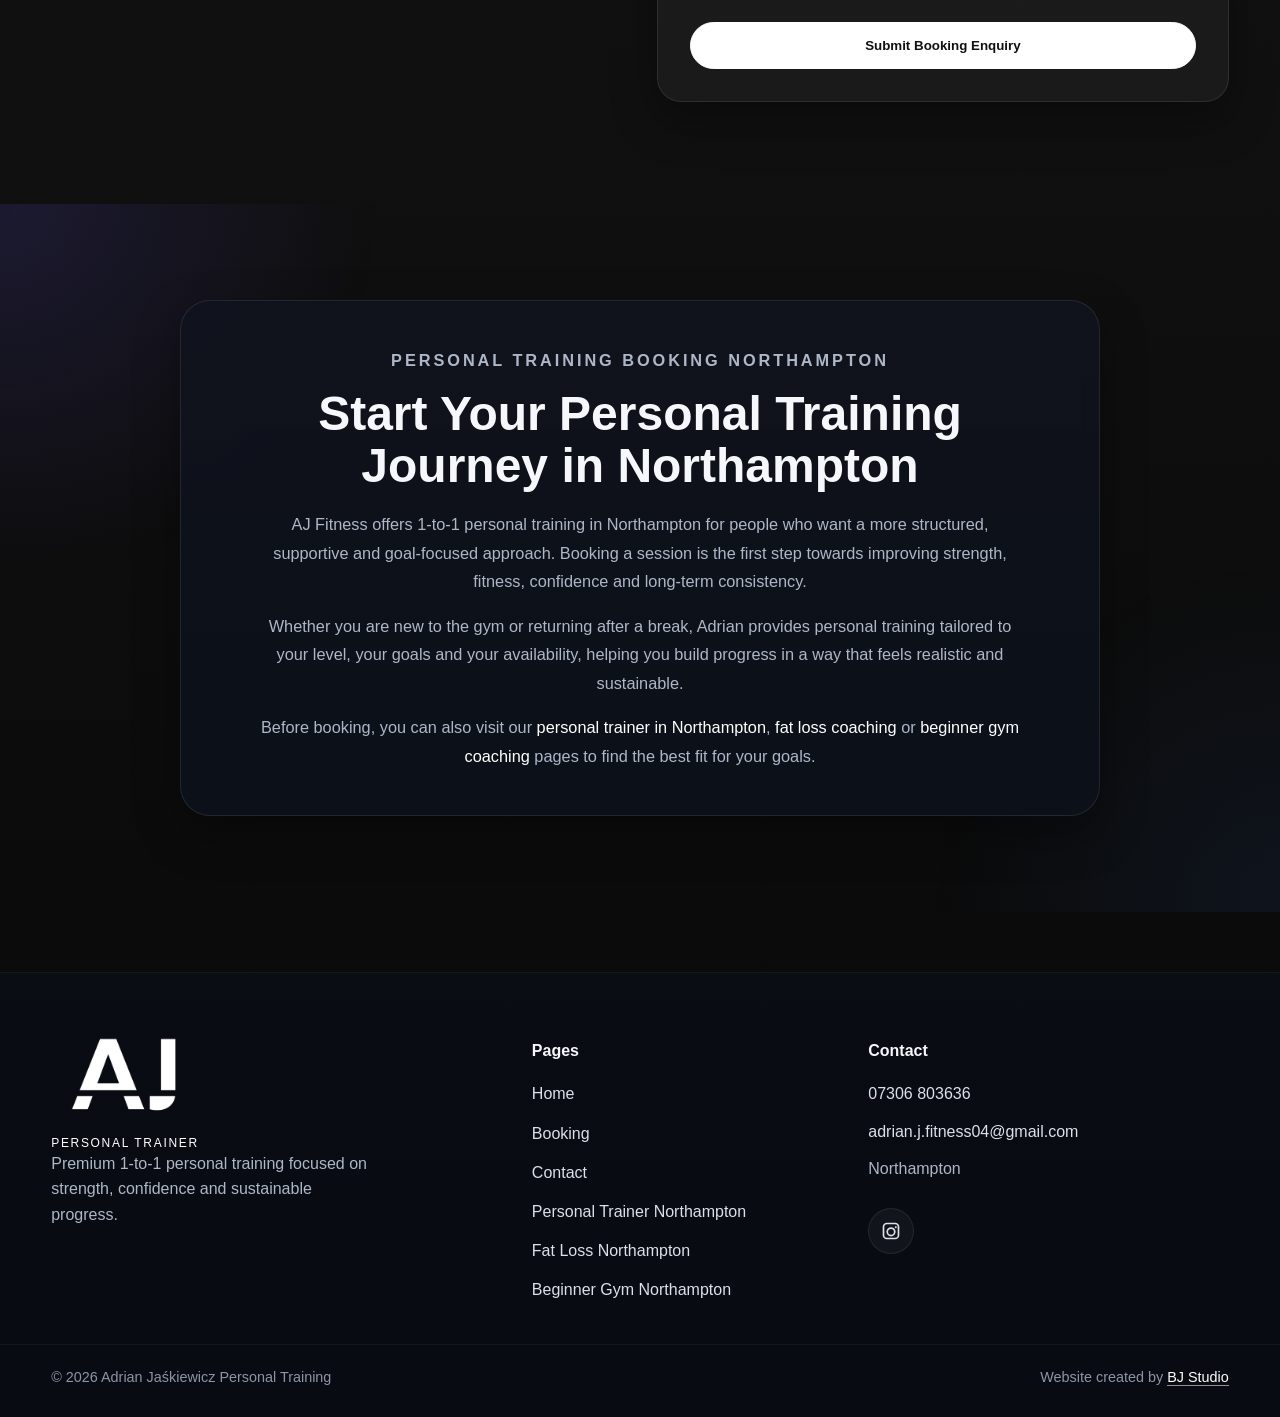
<file: bookings.html>
<!DOCTYPE html>
<html lang="en">
<head>
  <meta charset="UTF-8">
  <meta name="viewport" content="width=device-width, initial-scale=1.0">

  <title>Book Personal Training in Northampton | 1-to-1 Coaching | AJ Fitness</title>

  <meta
    name="description"
    content="Book personal training in Northampton with AJ Fitness. Start 1-to-1 coaching tailored to your goals, fitness level and lifestyle with structured support and a clear next step."
  >

  <meta name="robots" content="index, follow, max-image-preview:large">
  <meta name="author" content="BJ Studio">
  <link rel="canonical" href="https://ajfitness.uk/bookings.html">

  <!-- Open Graph -->
  <meta property="og:title" content="Book Personal Training in Northampton | AJ Fitness">
  <meta
    property="og:description"
    content="Start your 1-to-1 personal training journey in Northampton with coaching tailored to your goals, confidence and progress."
  >
  <meta property="og:type" content="website">
  <meta property="og:url" content="https://ajfitness.uk/bookings.html">
  <meta property="og:image" content="https://ajfitness.uk/Images/home-pic.jpg">
  <meta property="og:site_name" content="AJ Fitness">
  <meta property="og:locale" content="en_GB">

  <!-- Twitter Card -->
  <meta name="twitter:card" content="summary_large_image">
  <meta name="twitter:title" content="Book Personal Training in Northampton | AJ Fitness">
  <meta
    name="twitter:description"
    content="Start your 1-to-1 personal training journey in Northampton with coaching tailored to your goals, confidence and progress."
  >
  <meta name="twitter:image" content="https://ajfitness.uk/Images/home-pic.jpg">

  <link rel="stylesheet" href="style.css?v=29">

  <script type="application/ld+json">
  {
    "@context": "https://schema.org",
    "@graph": [
      {
        "@type": "ContactPage",
        "name": "Book Personal Training in Northampton",
        "url": "https://ajfitness.uk/bookings.html",
        "description": "Booking page for 1-to-1 personal training in Northampton with AJ Fitness."
      },
      {
        "@type": "ReserveAction",
        "target": {
          "@type": "EntryPoint",
          "urlTemplate": "https://ajfitness.uk/bookings.html"
        },
        "result": {
          "@type": "Reservation",
          "name": "Personal Training Booking Enquiry"
        }
      },
      {
        "@type": "LocalBusiness",
        "name": "AJ Fitness",
        "url": "https://ajfitness.uk/",
        "telephone": "07306803636",
        "email": "adrian.j.fitness04@gmail.com",
        "address": {
          "@type": "PostalAddress",
          "addressLocality": "Northampton",
          "addressCountry": "GB"
        },
        "sameAs": [
          "https://www.instagram.com/adrianj.pt"
        ]
      }
    ]
  }
  </script>
</head>
<body>

  <header class="header">
    <div class="container nav">
      <a href="index.html" class="logo-link" aria-label="Go to homepage">
        <span class="brand-lockup brand-stacked"><img src="Images/aj-mark-only.png" alt="AJ" class="logo"><span class="brand-caption">PERSONAL TRAINER</span></span>
      </a>

      <button class="menu-toggle" aria-label="Open menu" aria-expanded="false" aria-controls="site-nav">
        <span></span>
        <span></span>
        <span></span>
      </button>

      <nav class="site-nav" id="site-nav" aria-label="Main navigation">
        <ul>
          <li><a href="index.html">Home</a></li>
          <li><a href="bookings.html" aria-current="page">Booking</a></li>
          <li><a href="contact.html">Contact</a></li>
        </ul>
      </nav>
    </div>
  </header>

  <main>
    <section class="inner-hero inner-hero-booking">
      <div class="container inner-hero-grid">
        <div class="inner-hero-copy fade-up">
          <p class="section-tag">Book your session</p>
          <h1>Book 1-to-1 Personal Training in Northampton</h1>
          <p>
            Whether you want to lose body fat, build strength, improve your fitness or feel
            more confident in the gym, this is your first step towards personal training in Northampton
            with a more focused and supportive plan.
          </p>

          <div class="hero-points hero-points-inner">
            <span>1-to-1 support</span>
            <span>Tailored sessions</span>
            <span>Beginner friendly</span>
          </div>
        </div>

        <div class="inner-hero-card fade-up delay-1">
          <strong>What happens next?</strong>
          <p>
            Once you send your enquiry, Adrian will get in touch to discuss your goals,
            availability and the best way to get started with personal training in Northampton.
          </p>
        </div>
      </div>
    </section>

    <section class="booking-section">
      <div class="container booking-grid">

        <div class="booking-info fade-up">
          <h2>What to Expect</h2>

          <p>
            Your enquiry helps Adrian understand your training goals, current level
            and preferred schedule so he can recommend the best starting point for you.
          </p>

          <ul class="booking-list premium-list">
            <li>1-to-1 coaching tailored to your level</li>
            <li>Clear structure and focused guidance</li>
            <li>Support with confidence, consistency and technique</li>
            <li>A more personal and results-driven gym experience</li>
          </ul>

          <div class="info-panel">
            <h3>Ideal for:</h3>
            <p>
              Complete beginners, people returning to training, and anyone who wants a more
              structured and supportive approach to personal training in Northampton.
            </p>
          </div>
        </div>

        <div class="booking-form-box fade-up delay-1">
          <h2>Booking Enquiry Form</h2>

          <form class="booking-form" action="https://formspree.io/f/mzdkyarv" method="POST">
            <input type="hidden" name="_subject" value="AJ Fitness - Booking Enquiry">
            <input type="hidden" name="_template" value="table">
            <input type="hidden" name="form-type" value="Booking Form">

            <label for="full-name">Full Name</label>
            <input type="text" id="full-name" name="name" placeholder="Your full name" autocomplete="name" required>

            <label for="email-booking">Email Address</label>
            <input type="email" id="email-booking" name="email" placeholder="Your email address" autocomplete="email" required>

            <label for="phone-booking">Phone Number</label>
            <input type="tel" id="phone-booking" name="phone" placeholder="Your phone number" autocomplete="tel">

            <label for="training-type">What Are Your Goals?</label>
            <select id="training-type" name="goals" required>
              <option value="">Select an option</option>
              <option value="Lose Fat">Lose Fat</option>
              <option value="Build Strength">Build Strength</option>
              <option value="Improve Fitness">Improve Fitness</option>
              <option value="Build Confidence in the Gym">Build Confidence in the Gym</option>
              <option value="General Personal Training">General Personal Training</option>
            </select>

            <label for="preferred-day">Preferred Day / Time</label>
            <input type="text" id="preferred-day" name="availability" placeholder="Example: Monday evenings">

            <label for="booking-message">Your Message</label>
            <textarea id="booking-message" name="message" rows="6" placeholder="Tell Adrian a little about your goals and what you would like help with" required></textarea>

            <button type="submit" class="btn btn-full">Submit Booking Enquiry</button>
          </form>
        </div>

      </div>
    </section>

    <section class="seo-block">
      <div class="container fade-up">
        <p class="section-tag">Personal Training Booking Northampton</p>
        <h2>Start Your Personal Training Journey in Northampton</h2>
        <p>
          AJ Fitness offers 1-to-1 personal training in Northampton for people who want a more
          structured, supportive and goal-focused approach. Booking a session is the first step
          towards improving strength, fitness, confidence and long-term consistency.
        </p>
        <p>
          Whether you are new to the gym or returning after a break, Adrian provides personal
          training tailored to your level, your goals and your availability, helping you build
          progress in a way that feels realistic and sustainable.
        </p>
        <p>
          Before booking, you can also visit our
          <a href="personal-trainer-northampton.html">personal trainer in Northampton</a>,
          <a href="fat-loss-northampton.html">fat loss coaching</a> or
          <a href="beginner-gym-northampton.html">beginner gym coaching</a>
          pages to find the best fit for your goals.
        </p>
      </div>
    </section>
  </main>

  <footer class="site-footer">
    <div class="container footer-grid">

      <div class="footer-brand">
        <span class="brand-lockup brand-stacked footer-brand-lockup"><img src="Images/aj-mark-only.png" alt="AJ" class="footer-logo"><span class="brand-caption">PERSONAL TRAINER</span></span>
        <p>
          Premium 1-to-1 personal training focused on strength,
          confidence and sustainable progress.
        </p>
      </div>

      <div class="footer-links">
        <h3>Pages</h3>
        <ul>
          <li><a href="index.html">Home</a></li>
          <li><a href="bookings.html">Booking</a></li>
          <li><a href="contact.html">Contact</a></li>
          <li><a href="personal-trainer-northampton.html">Personal Trainer Northampton</a></li>
          <li><a href="fat-loss-northampton.html">Fat Loss Northampton</a></li>
          <li><a href="beginner-gym-northampton.html">Beginner Gym Northampton</a></li>
        </ul>
      </div>

      <div class="footer-contact">
        <h3>Contact</h3>

        <p>
          <a href="tel:07306803636">07306 803636</a>
        </p>

        <p>
          <a href="mailto:adrian.j.fitness04@gmail.com">
            adrian.j.fitness04@gmail.com
          </a>
        </p>

        <p>Northampton</p>

        <a
          href="https://www.instagram.com/adrianj.pt"
          target="_blank"
          rel="noopener noreferrer"
          class="footer-social"
          aria-label="Instagram"
        >
          <svg viewBox="0 0 24 24">
            <path d="M7 2h10a5 5 0 0 1 5 5v10a5 5 0 0 1-5 5H7a5 5 0 0 1-5-5V7a5 5 0 0 1 5-5zm0 2A3 3 0 0 0 4 7v10a3 3 0 0 0 3 3h10a3 3 0 0 0 3-3V7a3 3 0 0 0-3-3H7zm5 3.5A5.5 5.5 0 1 1 6.5 13 5.5 5.5 0 0 1 12 7.5zm0 2A3.5 3.5 0 1 0 15.5 13 3.5 3.5 0 0 0 12 9.5zm5.75-3.25a1.25 1.25 0 1 1-1.25 1.25 1.25 1.25 0 0 1 1.25-1.25z"/>
          </svg>
        </a>

      </div>
    </div>

    <div class="footer-bottom">
      <div class="container footer-bottom-inner">
        <p>&copy; 2026 Adrian Jaśkiewicz Personal Training</p>
        <p class="footer-credit">
          Website created by <a href="https://bjdesign.co.uk/" target="_blank" rel="noopener noreferrer">BJ Studio</a>
        </p>
      </div>
    </div>
  </footer>

  <script>
    const revealElements = document.querySelectorAll(".fade-up, .reveal-card");

    const observer = new IntersectionObserver((entries, observer) => {
      entries.forEach((entry) => {
        if (entry.isIntersecting) {
          entry.target.classList.add("show");
          observer.unobserve(entry.target);
        }
      });
    }, {
      threshold: 0.15
    });

    revealElements.forEach((el) => observer.observe(el));

    const menuToggle = document.querySelector(".menu-toggle");
    const siteNav = document.querySelector(".site-nav");
    const navLinks = document.querySelectorAll(".site-nav a");

    if (menuToggle && siteNav) {
      menuToggle.addEventListener("click", () => {
        siteNav.classList.toggle("active");
        menuToggle.classList.toggle("active");

        const isExpanded = menuToggle.getAttribute("aria-expanded") === "true";
        menuToggle.setAttribute("aria-expanded", String(!isExpanded));
      });

      navLinks.forEach((link) => {
        link.addEventListener("click", () => {
          siteNav.classList.remove("active");
          menuToggle.classList.remove("active");
          menuToggle.setAttribute("aria-expanded", "false");
        });
      });

      document.addEventListener("click", (e) => {
        const isClickInsideNav = siteNav.contains(e.target);
        const isClickOnButton = menuToggle.contains(e.target);

        if (!isClickInsideNav && !isClickOnButton) {
          siteNav.classList.remove("active");
          menuToggle.classList.remove("active");
          menuToggle.setAttribute("aria-expanded", "false");
        }
      });
    }
  </script>
</body>
</html>
</file>
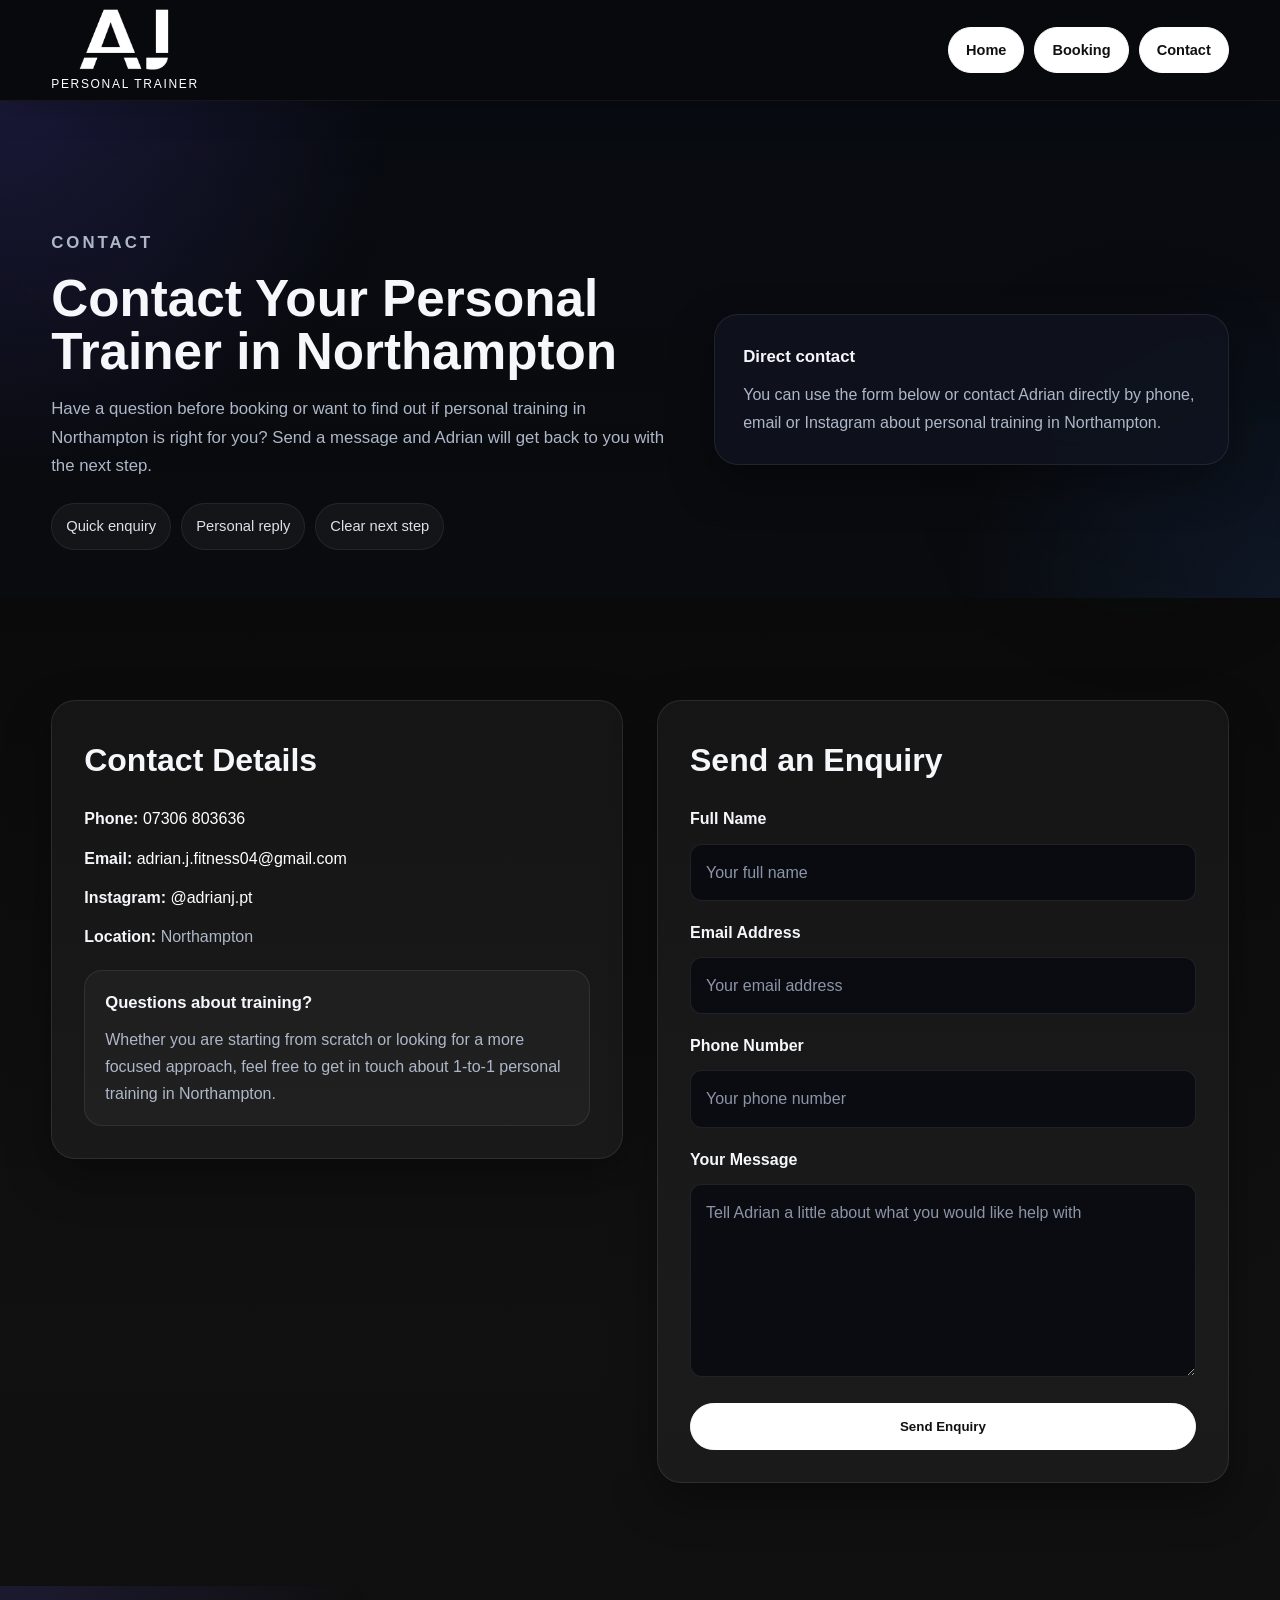
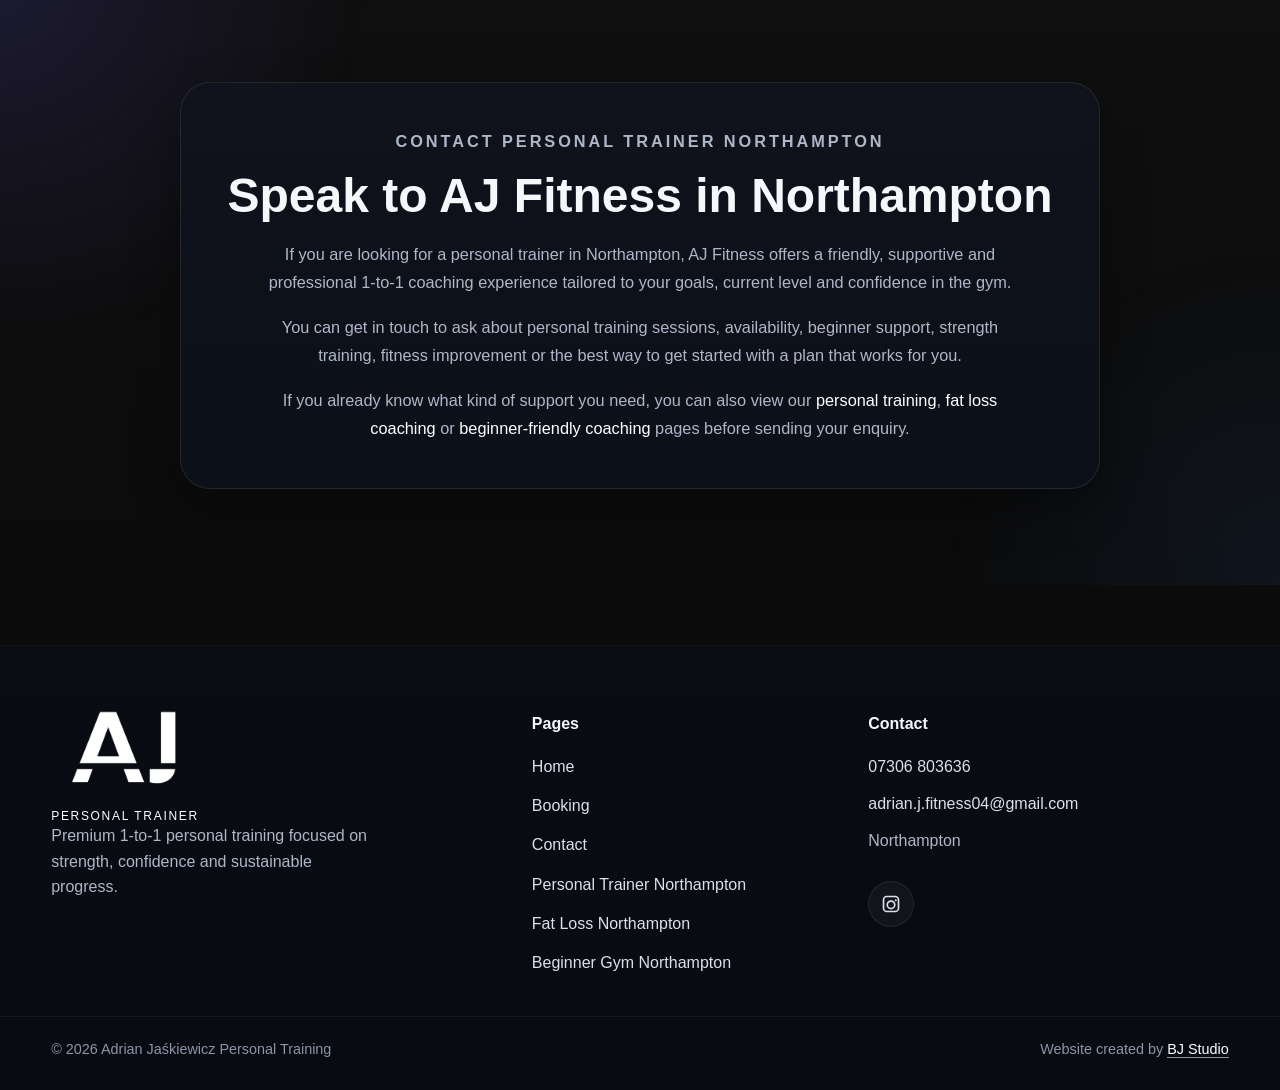
<file: contact.html>
<!DOCTYPE html>
<html lang="en">
<head>
  <meta charset="UTF-8">
  <meta name="viewport" content="width=device-width, initial-scale=1.0">

  <title>Contact Personal Trainer in Northampton | AJ Fitness</title>

  <meta
    name="description"
    content="Contact AJ Fitness in Northampton to ask about 1-to-1 personal training, fitness goals, availability or getting started with supportive coaching tailored to your level."
  >

  <meta name="robots" content="index, follow, max-image-preview:large">
  <meta name="author" content="BJ Studio">
  <link rel="canonical" href="https://ajfitness.uk/contact.html">

  <!-- Open Graph -->
  <meta property="og:title" content="Contact Personal Trainer in Northampton | AJ Fitness">
  <meta
    property="og:description"
    content="Get in touch with AJ Fitness in Northampton to ask about 1-to-1 personal training, coaching and getting started."
  >
  <meta property="og:type" content="website">
  <meta property="og:url" content="https://ajfitness.uk/contact.html">
  <meta property="og:image" content="https://ajfitness.uk/Images/home-pic.jpg">
  <meta property="og:site_name" content="AJ Fitness">
  <meta property="og:locale" content="en_GB">

  <!-- Twitter Card -->
  <meta name="twitter:card" content="summary_large_image">
  <meta name="twitter:title" content="Contact Personal Trainer in Northampton | AJ Fitness">
  <meta
    name="twitter:description"
    content="Get in touch with AJ Fitness in Northampton to ask about 1-to-1 personal training, coaching and getting started."
  >
  <meta name="twitter:image" content="https://ajfitness.uk/Images/home-pic.jpg">

  <link rel="stylesheet" href="style.css?v=29">

  <script type="application/ld+json">
  {
    "@context": "https://schema.org",
    "@graph": [
      {
        "@type": "ContactPage",
        "name": "Contact AJ Fitness",
        "url": "https://ajfitness.uk/contact.html",
        "description": "Contact AJ Fitness in Northampton about 1-to-1 personal training, availability and getting started."
      },
      {
        "@type": "LocalBusiness",
        "name": "AJ Fitness",
        "url": "https://ajfitness.uk/",
        "telephone": "07306803636",
        "email": "adrian.j.fitness04@gmail.com",
        "address": {
          "@type": "PostalAddress",
          "addressLocality": "Northampton",
          "addressCountry": "GB"
        },
        "sameAs": [
          "https://www.instagram.com/adrianj.pt"
        ]
      }
    ]
  }
  </script>
</head>
<body>

  <header class="header">
    <div class="container nav">
      <a href="index.html" class="logo-link" aria-label="Go to homepage">
        <span class="brand-lockup brand-stacked"><img src="Images/aj-mark-only.png" alt="AJ" class="logo"><span class="brand-caption">PERSONAL TRAINER</span></span>
      </a>

      <button class="menu-toggle" aria-label="Open menu" aria-expanded="false" aria-controls="site-nav">
        <span></span>
        <span></span>
        <span></span>
      </button>

      <nav class="site-nav" id="site-nav" aria-label="Main navigation">
        <ul>
          <li><a href="index.html">Home</a></li>
          <li><a href="bookings.html">Booking</a></li>
          <li><a href="contact.html" aria-current="page">Contact</a></li>
        </ul>
      </nav>
    </div>
  </header>

  <main>
    <section class="inner-hero inner-hero-contact">
      <div class="container inner-hero-grid">
        <div class="inner-hero-copy fade-up">
          <p class="section-tag">Contact</p>
          <h1>Contact Your Personal Trainer in Northampton</h1>
          <p>
            Have a question before booking or want to find out if personal training in Northampton
            is right for you? Send a message and Adrian will get back to you with the next step.
          </p>

          <div class="hero-points hero-points-inner">
            <span>Quick enquiry</span>
            <span>Personal reply</span>
            <span>Clear next step</span>
          </div>
        </div>

        <div class="inner-hero-card fade-up delay-1">
          <strong>Direct contact</strong>
          <p>
            You can use the form below or contact Adrian directly by phone, email or Instagram
            about personal training in Northampton.
          </p>
        </div>
      </div>
    </section>

    <section class="contact-section">
      <div class="container contact-grid">

        <div class="contact-info fade-up">
          <h2>Contact Details</h2>

          <p><strong>Phone:</strong> <a href="tel:07306803636">07306 803636</a></p>
          <p><strong>Email:</strong> <a href="mailto:adrian.j.fitness04@gmail.com">adrian.j.fitness04@gmail.com</a></p>
          <p>
            <strong>Instagram:</strong>
            <a href="https://www.instagram.com/adrianj.pt" target="_blank" rel="noopener noreferrer">
              @adrianj.pt
            </a>
          </p>
          <p><strong>Location:</strong> Northampton</p>

          <div class="info-panel">
            <h3>Questions about training?</h3>
            <p>
              Whether you are starting from scratch or looking for a more focused approach,
              feel free to get in touch about 1-to-1 personal training in Northampton.
            </p>
          </div>
        </div>

        <div class="contact-form-box fade-up delay-1">
          <h2>Send an Enquiry</h2>

          <form class="contact-form" action="https://formspree.io/f/mzdkyarv" method="POST">
            <input type="hidden" name="_subject" value="AJ Fitness - Contact Message">
            <input type="hidden" name="_template" value="table">
            <input type="hidden" name="form-type" value="Contact Form">

            <label for="name">Full Name</label>
            <input type="text" id="name" name="name" placeholder="Your full name" autocomplete="name" required>

            <label for="email">Email Address</label>
            <input type="email" id="email" name="email" placeholder="Your email address" autocomplete="email" required>

            <label for="phone">Phone Number</label>
            <input type="tel" id="phone" name="phone" placeholder="Your phone number" autocomplete="tel">

            <label for="message">Your Message</label>
            <textarea id="message" name="message" rows="6" placeholder="Tell Adrian a little about what you would like help with" required></textarea>

            <button type="submit" class="btn btn-full">Send Enquiry</button>
          </form>
        </div>

      </div>
    </section>

    <section class="seo-block">
      <div class="container fade-up">
        <p class="section-tag">Contact Personal Trainer Northampton</p>
        <h2>Speak to AJ Fitness in Northampton</h2>
        <p>
          If you are looking for a personal trainer in Northampton, AJ Fitness offers a friendly,
          supportive and professional 1-to-1 coaching experience tailored to your goals, current level
          and confidence in the gym.
        </p>
        <p>
          You can get in touch to ask about personal training sessions, availability, beginner support,
          strength training, fitness improvement or the best way to get started with a plan that works for you.
        </p>
        <p>
          If you already know what kind of support you need, you can also view our
          <a href="personal-trainer-northampton.html">personal training</a>,
          <a href="fat-loss-northampton.html">fat loss coaching</a> or
          <a href="beginner-gym-northampton.html">beginner-friendly coaching</a>
          pages before sending your enquiry.
        </p>
      </div>
    </section>
  </main>

  <footer class="site-footer">
    <div class="container footer-grid">

      <div class="footer-brand">
        <span class="brand-lockup brand-stacked footer-brand-lockup"><img src="Images/aj-mark-only.png" alt="AJ" class="footer-logo"><span class="brand-caption">PERSONAL TRAINER</span></span>
        <p>
          Premium 1-to-1 personal training focused on strength,
          confidence and sustainable progress.
        </p>
      </div>

      <div class="footer-links">
        <h3>Pages</h3>
        <ul>
          <li><a href="index.html">Home</a></li>
          <li><a href="bookings.html">Booking</a></li>
          <li><a href="contact.html">Contact</a></li>
          <li><a href="personal-trainer-northampton.html">Personal Trainer Northampton</a></li>
          <li><a href="fat-loss-northampton.html">Fat Loss Northampton</a></li>
          <li><a href="beginner-gym-northampton.html">Beginner Gym Northampton</a></li>
        </ul>
      </div>

      <div class="footer-contact">
        <h3>Contact</h3>

        <p>
          <a href="tel:07306803636">07306 803636</a>
        </p>

        <p>
          <a href="mailto:adrian.j.fitness04@gmail.com">
            adrian.j.fitness04@gmail.com
          </a>
        </p>

        <p>Northampton</p>

        <a
          href="https://www.instagram.com/adrianj.pt"
          target="_blank"
          rel="noopener noreferrer"
          class="footer-social"
          aria-label="Instagram"
        >
          <svg viewBox="0 0 24 24">
            <path d="M7 2h10a5 5 0 0 1 5 5v10a5 5 0 0 1-5 5H7a5 5 0 0 1-5-5V7a5 5 0 0 1 5-5zm0 2A3 3 0 0 0 4 7v10a3 3 0 0 0 3 3h10a3 3 0 0 0 3-3V7a3 3 0 0 0-3-3H7zm5 3.5A5.5 5.5 0 1 1 6.5 13 5.5 5.5 0 0 1 12 7.5zm0 2A3.5 3.5 0 1 0 15.5 13 3.5 3.5 0 0 0 12 9.5zm5.75-3.25a1.25 1.25 0 1 1-1.25 1.25 1.25 1.25 0 0 1 1.25-1.25z"/>
          </svg>
        </a>

      </div>
    </div>

    <div class="footer-bottom">
      <div class="container footer-bottom-inner">
        <p>&copy; 2026 Adrian Jaśkiewicz Personal Training</p>
        <p class="footer-credit">
          Website created by <a href="https://bjdesign.co.uk/" target="_blank" rel="noopener noreferrer">BJ Studio</a>
        </p>
      </div>
    </div>
  </footer>

  <script>
    const revealElements = document.querySelectorAll(".fade-up, .reveal-card");

    const observer = new IntersectionObserver((entries, observer) => {
      entries.forEach((entry) => {
        if (entry.isIntersecting) {
          entry.target.classList.add("show");
          observer.unobserve(entry.target);
        }
      });
    }, {
      threshold: 0.15
    });

    revealElements.forEach((el) => observer.observe(el));

    const menuToggle = document.querySelector(".menu-toggle");
    const siteNav = document.querySelector(".site-nav");
    const navLinks = document.querySelectorAll(".site-nav a");

    if (menuToggle && siteNav) {
      menuToggle.addEventListener("click", () => {
        siteNav.classList.toggle("active");
        menuToggle.classList.toggle("active");

        const isExpanded = menuToggle.getAttribute("aria-expanded") === "true";
        menuToggle.setAttribute("aria-expanded", String(!isExpanded));
      });

      navLinks.forEach((link) => {
        link.addEventListener("click", () => {
          siteNav.classList.remove("active");
          menuToggle.classList.remove("active");
          menuToggle.setAttribute("aria-expanded", "false");
        });
      });

      document.addEventListener("click", (e) => {
        const isClickInsideNav = siteNav.contains(e.target);
        const isClickOnButton = menuToggle.contains(e.target);

        if (!isClickInsideNav && !isClickOnButton) {
          siteNav.classList.remove("active");
          menuToggle.classList.remove("active");
          menuToggle.setAttribute("aria-expanded", "false");
        }
      });
    }
  </script>
</body>
</html>
</file>
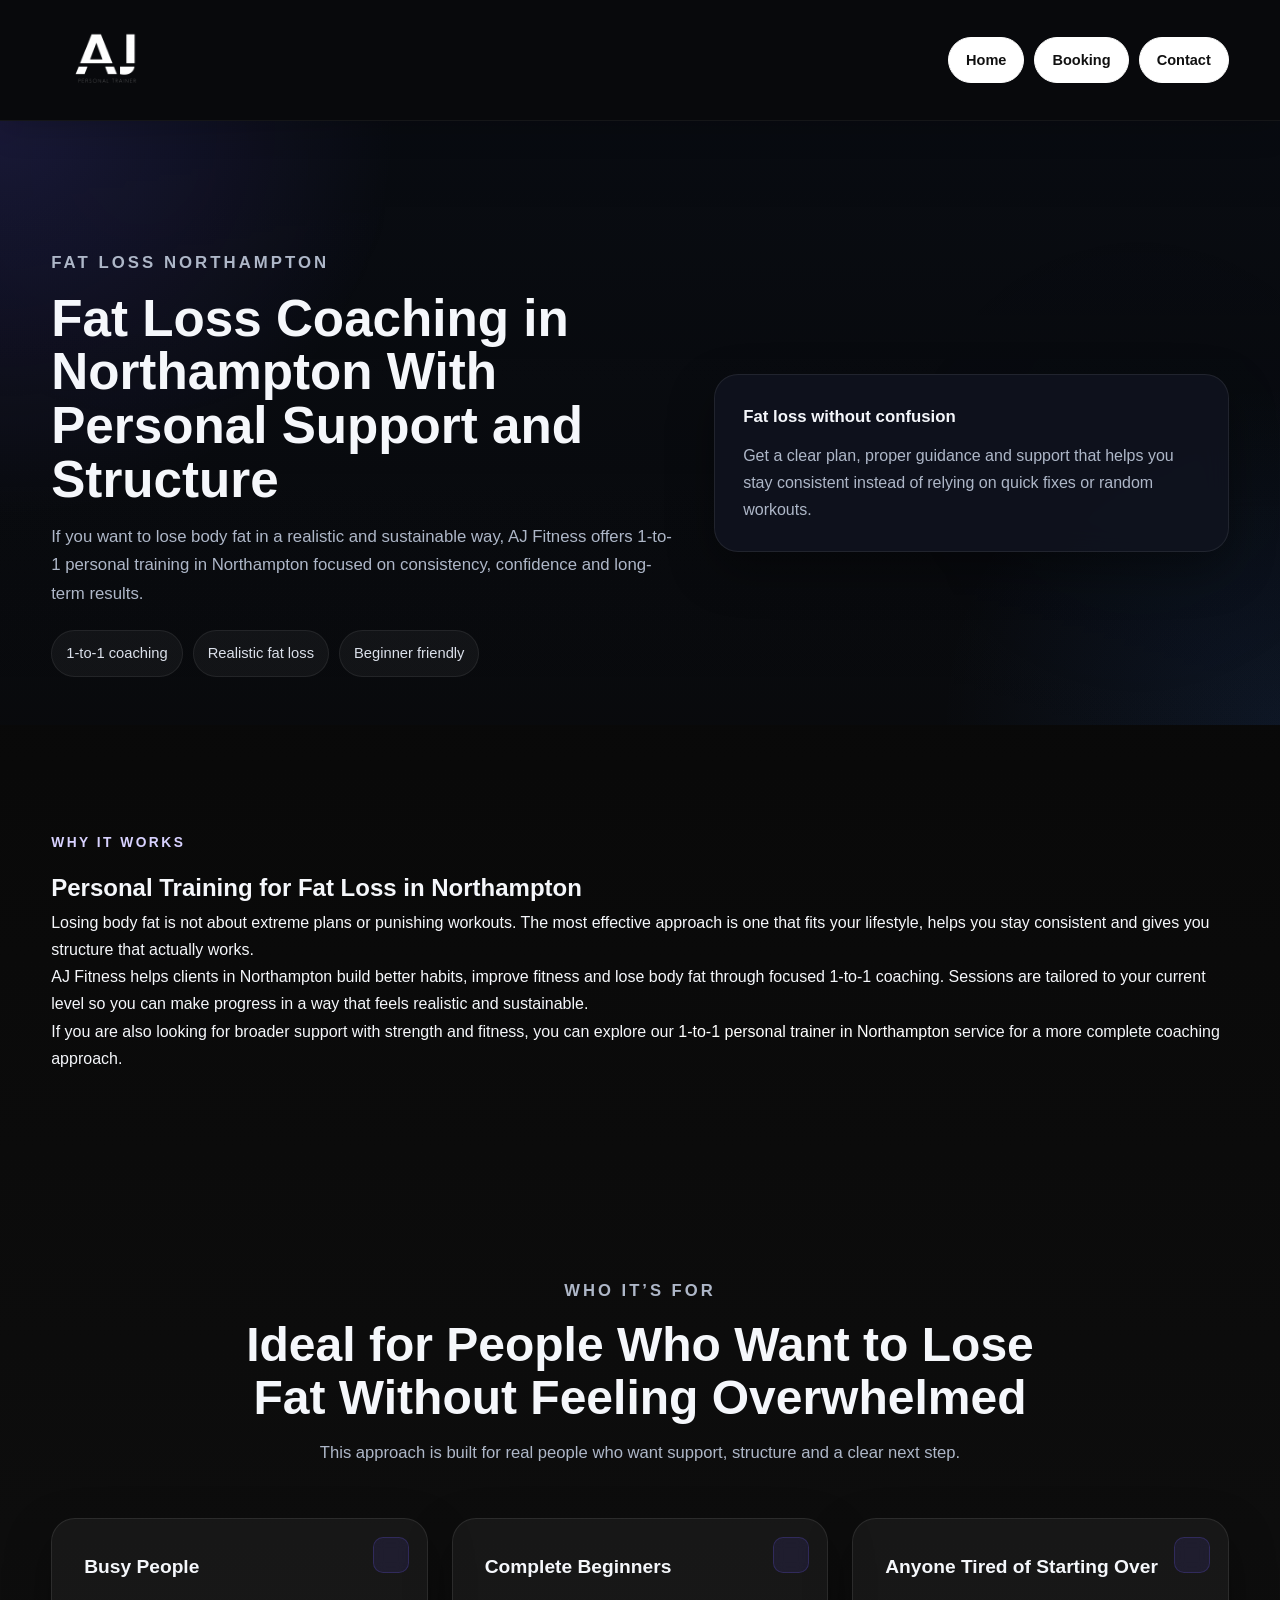
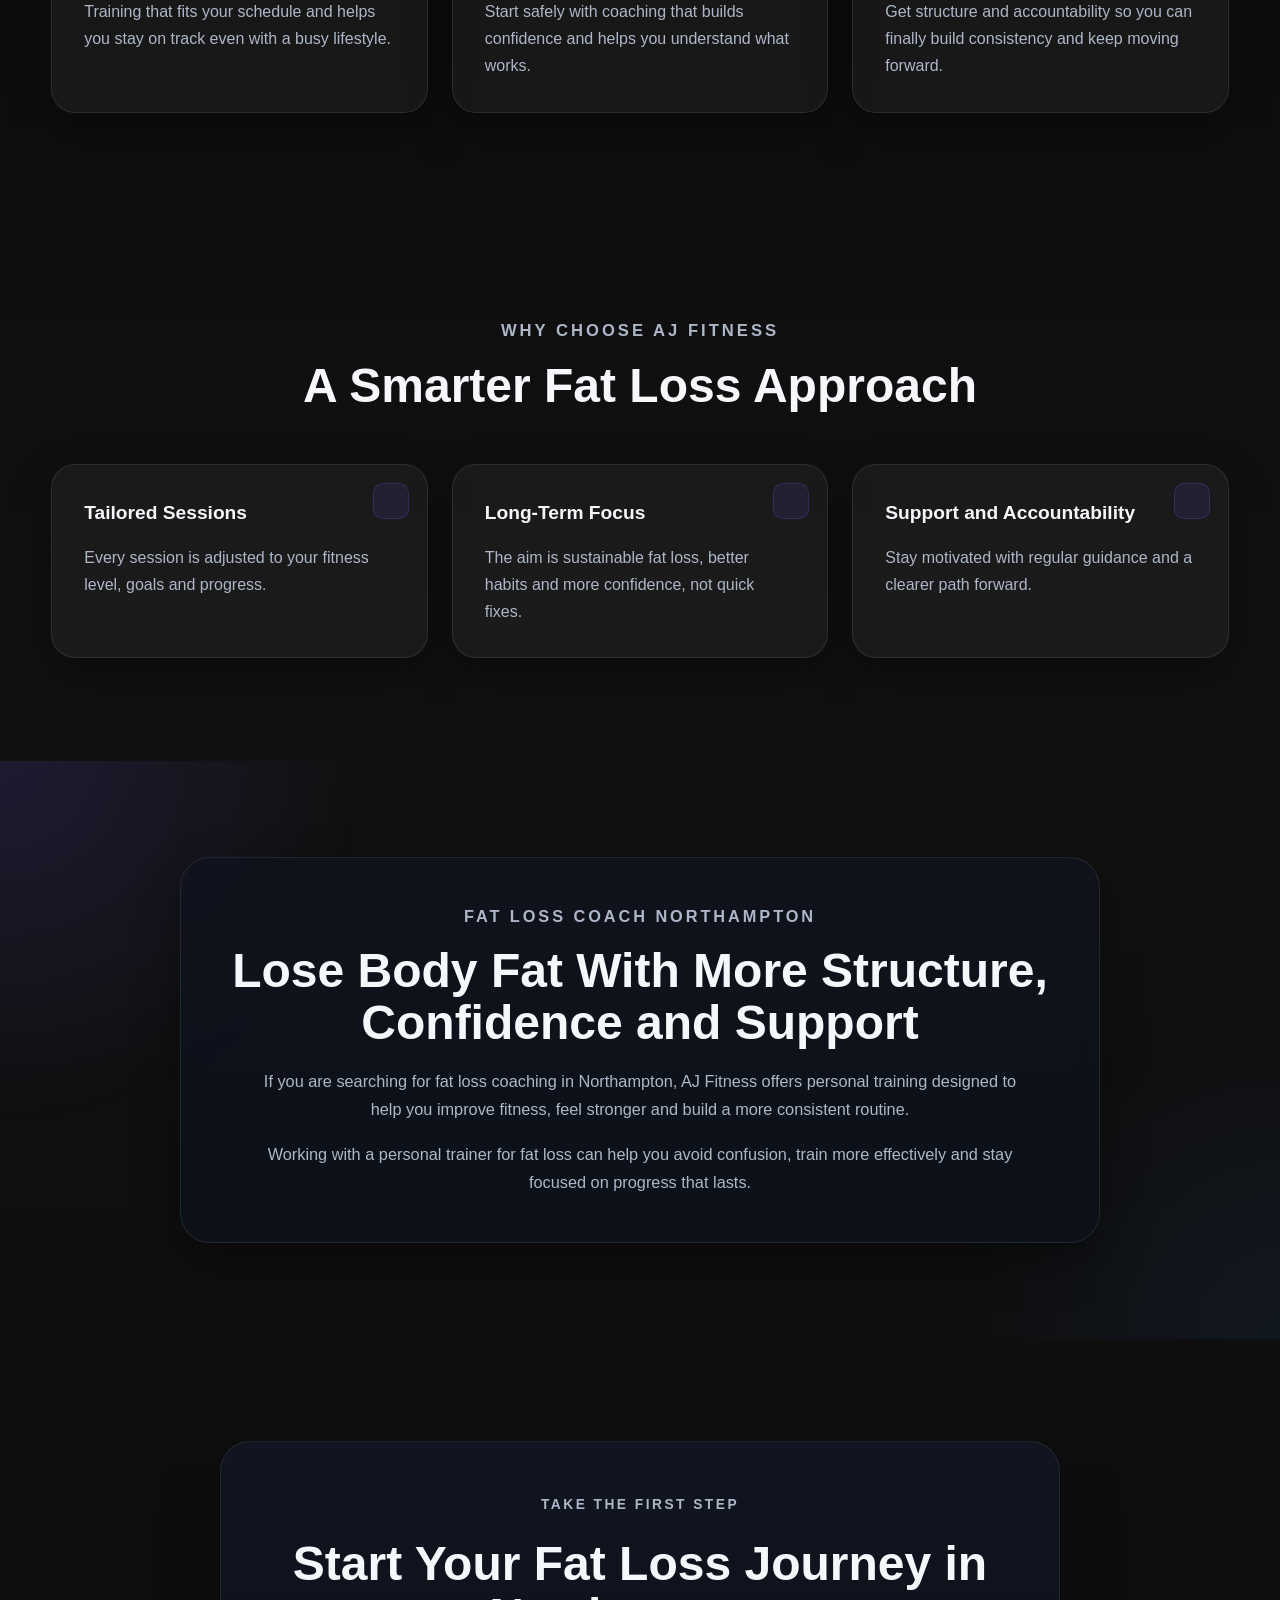
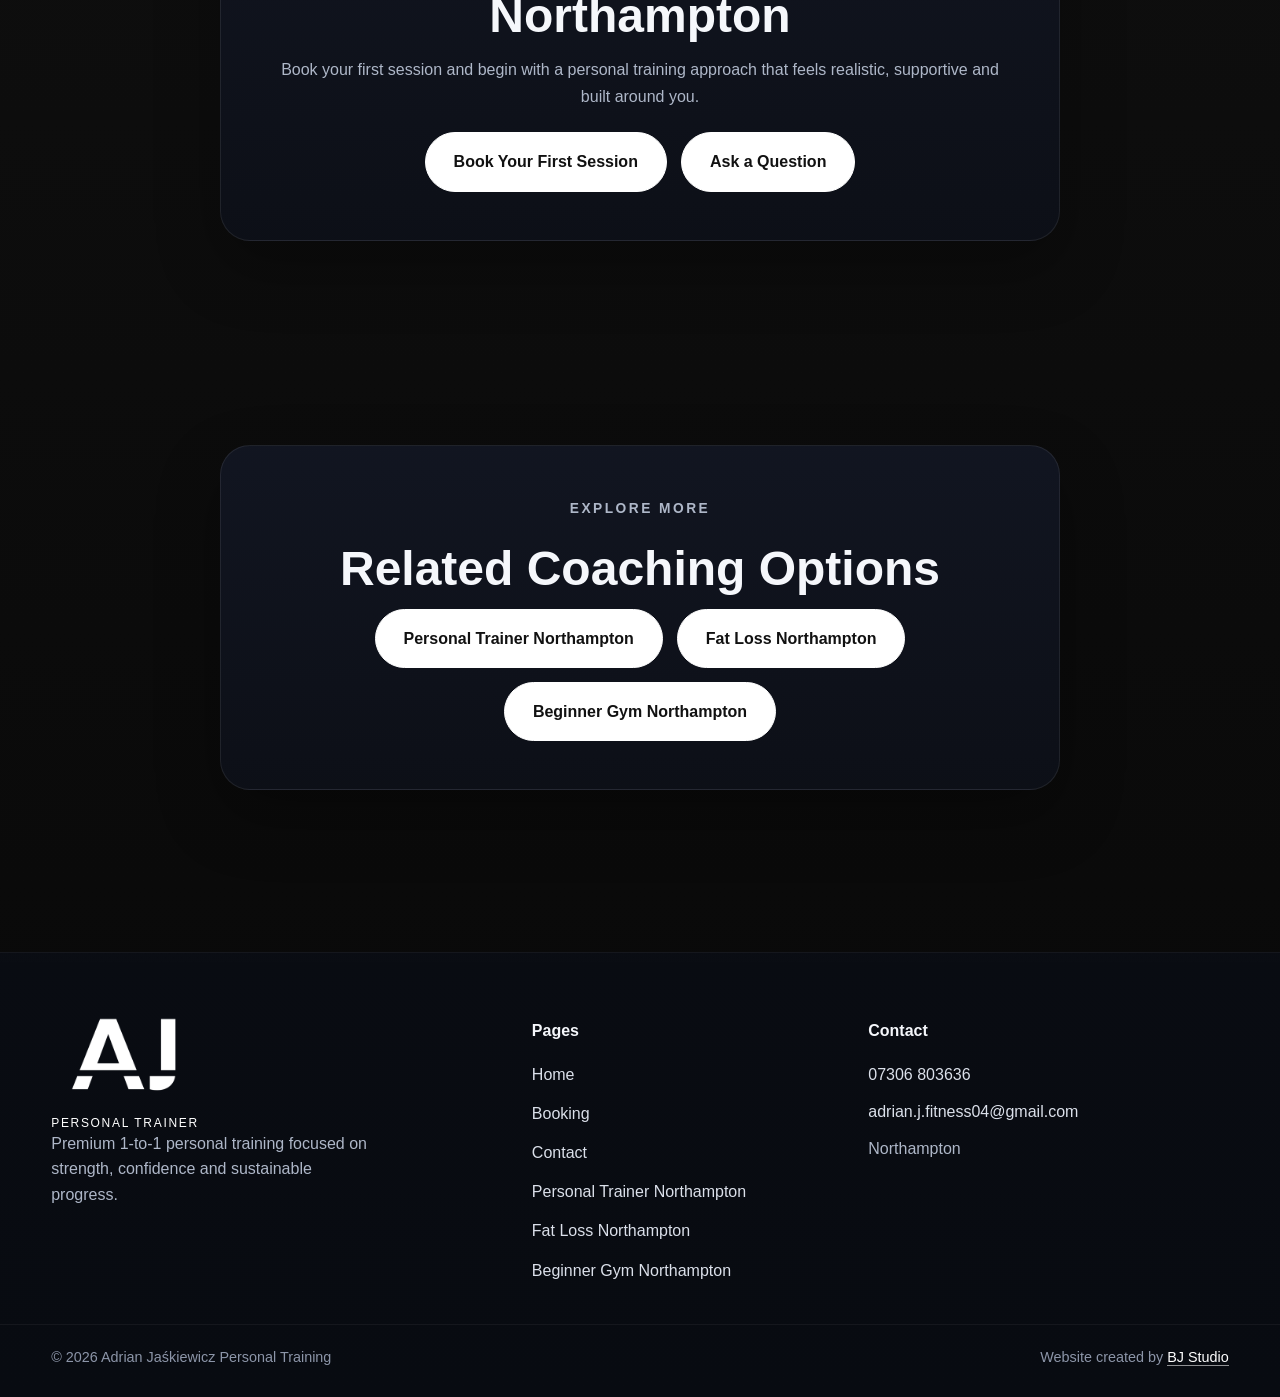
<file: fat-loss-northampton.html>
<!DOCTYPE html>
<html lang="en">
<head>
  <meta charset="UTF-8">
  <meta name="viewport" content="width=device-width, initial-scale=1.0">

  <title>Fat Loss Coach Northampton | 1-to-1 Coaching | AJ Fitness</title>

  <meta name="description" content="Looking for fat loss coaching in Northampton? AJ Fitness offers 1-to-1 personal training to help you lose body fat, build confidence and stay consistent with a realistic long-term approach.">

  <meta name="robots" content="index, follow, max-image-preview:large">
  <meta name="author" content="BJ Studio">
  <link rel="canonical" href="https://ajfitness.uk/fat-loss-northampton.html">

  <meta property="og:title" content="Fat Loss Coach Northampton | AJ Fitness">
  <meta property="og:description" content="1-to-1 personal training in Northampton focused on fat loss, confidence and long-term results.">
  <meta property="og:image" content="https://ajfitness.uk/Images/home-pic.jpg">
  <meta property="og:url" content="https://ajfitness.uk/fat-loss-northampton.html">
  <meta property="og:type" content="website">
  <meta property="og:site_name" content="AJ Fitness">
  <meta property="og:locale" content="en_GB">

  <meta name="twitter:card" content="summary_large_image">
  <meta name="twitter:title" content="Fat Loss Coach Northampton | AJ Fitness">
  <meta name="twitter:description" content="1-to-1 personal training in Northampton focused on realistic fat loss, confidence and long-term results.">
  <meta name="twitter:image" content="https://ajfitness.uk/Images/home-pic.jpg">

  <link rel="stylesheet" href="style.css?v=29">

  <script type="application/ld+json">
  {
    "@context": "https://schema.org",
    "@graph": [
      {
        "@type": "Organization",
        "@id": "https://ajfitness.uk/#organization",
        "name": "AJ Fitness",
        "url": "https://ajfitness.uk/",
        "logo": "https://ajfitness.uk/Images/aj-fitness-logo-white.png",
        "image": "https://ajfitness.uk/Images/home-pic.jpg",
        "email": "adrian.j.fitness04@gmail.com",
        "telephone": "07306803636",
        "sameAs": [
          "https://www.instagram.com/adrianj.pt"
        ]
      },
      {
        "@type": "Person",
        "@id": "https://ajfitness.uk/#person",
        "name": "Adrian Jaśkiewicz",
        "jobTitle": "Personal Trainer",
        "worksFor": {
          "@id": "https://ajfitness.uk/#organization"
        },
        "url": "https://ajfitness.uk/",
        "image": "https://ajfitness.uk/Images/about_1.jpg",
        "sameAs": [
          "https://www.instagram.com/adrianj.pt"
        ]
      },
      {
        "@type": "LocalBusiness",
        "@id": "https://ajfitness.uk/#localbusiness",
        "name": "AJ Fitness",
        "url": "https://ajfitness.uk/",
        "image": "https://ajfitness.uk/Images/home-pic.jpg",
        "telephone": "07306803636",
        "email": "adrian.j.fitness04@gmail.com",
        "priceRange": "££",
        "address": {
          "@type": "PostalAddress",
          "addressLocality": "Northampton",
          "addressRegion": "Northamptonshire",
          "addressCountry": "GB"
        },
        "areaServed": [
          {
            "@type": "City",
            "name": "Northampton"
          },
          {
            "@type": "AdministrativeArea",
            "name": "Northamptonshire"
          }
        ],
        "sameAs": [
          "https://www.instagram.com/adrianj.pt"
        ]
      }
    ]
  }
  </script>

  <script type="application/ld+json">
  {
    "@context": "https://schema.org",
    "@type": "FAQPage",
    "mainEntity": [
      {
        "@type": "Question",
        "name": "Is personal training good for fat loss?",
        "acceptedAnswer": {
          "@type": "Answer",
          "text": "Personal training can help with fat loss by giving you structure, accountability and coaching tailored to your current level, goals and lifestyle."
        }
      },
      {
        "@type": "Question",
        "name": "Can beginners start fat loss coaching?",
        "acceptedAnswer": {
          "@type": "Answer",
          "text": "Yes. AJ Fitness offers beginner-friendly personal training in Northampton designed to help clients start safely, build confidence and improve consistency."
        }
      },
      {
        "@type": "Question",
        "name": "What makes fat loss coaching sustainable?",
        "acceptedAnswer": {
          "@type": "Answer",
          "text": "A sustainable approach focuses on realistic training, better habits, gradual progress and support that fits your lifestyle rather than extreme short-term plans."
        }
      }
    ]
  }
  </script>
</head>
<body>

  <header class="header">
    <div class="container nav">
      <a href="index.html" class="logo-link" aria-label="Go to homepage">
        <img src="Images/aj-fitness-logo-white.png" alt="AJ Fitness logo" class="logo">
      </a>

      <button class="menu-toggle" aria-label="Open menu" aria-expanded="false" aria-controls="site-nav">
        <span></span>
        <span></span>
        <span></span>
      </button>

      <nav class="site-nav" id="site-nav" aria-label="Main navigation">
        <ul>
          <li><a href="index.html">Home</a></li>
          <li><a href="bookings.html">Booking</a></li>
          <li><a href="contact.html">Contact</a></li>
        </ul>
      </nav>
    </div>
  </header>

  <main>
    <section class="inner-hero inner-hero-booking">
      <div class="container inner-hero-grid">
        <div class="inner-hero-copy fade-up">
          <p class="section-tag">Fat Loss Northampton</p>
          <h1>Fat Loss Coaching in Northampton With Personal Support and Structure</h1>
          <p>
            If you want to lose body fat in a realistic and sustainable way, AJ Fitness offers
            1-to-1 personal training in Northampton focused on consistency, confidence and long-term results.
          </p>

          <div class="hero-points hero-points-inner">
            <span>1-to-1 coaching</span>
            <span>Realistic fat loss</span>
            <span>Beginner friendly</span>
          </div>
        </div>

        <div class="inner-hero-card fade-up delay-1">
          <strong>Fat loss without confusion</strong>
          <p>
            Get a clear plan, proper guidance and support that helps you stay consistent
            instead of relying on quick fixes or random workouts.
          </p>
        </div>
      </div>
    </section>

    <section class="about">
      <div class="container">
        <p class="section-tag">Why it works</p>
        <h2>Personal Training for Fat Loss in Northampton</h2>

        <p>
          Losing body fat is not about extreme plans or punishing workouts. The most effective approach
          is one that fits your lifestyle, helps you stay consistent and gives you structure that actually works.
        </p>

        <p>
          AJ Fitness helps clients in Northampton build better habits, improve fitness and lose body fat
          through focused 1-to-1 coaching. Sessions are tailored to your current level so you can make progress
          in a way that feels realistic and sustainable.
        </p>

        <p>
          If you are also looking for broader support with strength and fitness, you can explore our
          <a href="personal-trainer-northampton.html">1-to-1 personal trainer in Northampton</a>
          service for a more complete coaching approach.
        </p>
      </div>
    </section>

    <section class="who-for">
      <div class="container">
        <div class="section-heading fade-up">
          <p class="section-tag">Who it’s for</p>
          <h2>Ideal for People Who Want to Lose Fat Without Feeling Overwhelmed</h2>
          <p>
            This approach is built for real people who want support, structure and a clear next step.
          </p>
        </div>

        <div class="feature-grid">
          <article class="feature-card reveal-card">
            <h3>Busy People</h3>
            <p>Training that fits your schedule and helps you stay on track even with a busy lifestyle.</p>
          </article>

          <article class="feature-card reveal-card">
            <h3>Complete Beginners</h3>
            <p>Start safely with coaching that builds confidence and helps you understand what works.</p>
          </article>

          <article class="feature-card reveal-card">
            <h3>Anyone Tired of Starting Over</h3>
            <p>Get structure and accountability so you can finally build consistency and keep moving forward.</p>
          </article>
        </div>
      </div>
    </section>

    <section class="why-train">
      <div class="container">
        <div class="section-heading fade-up">
          <p class="section-tag">Why choose AJ Fitness</p>
          <h2>A Smarter Fat Loss Approach</h2>
        </div>

        <div class="feature-grid">
          <article class="feature-card reveal-card">
            <h3>Tailored Sessions</h3>
            <p>Every session is adjusted to your fitness level, goals and progress.</p>
          </article>

          <article class="feature-card reveal-card">
            <h3>Long-Term Focus</h3>
            <p>The aim is sustainable fat loss, better habits and more confidence, not quick fixes.</p>
          </article>

          <article class="feature-card reveal-card">
            <h3>Support and Accountability</h3>
            <p>Stay motivated with regular guidance and a clearer path forward.</p>
          </article>
        </div>
      </div>
    </section>

    <section class="seo-block">
      <div class="container fade-up">
        <p class="section-tag">Fat Loss Coach Northampton</p>
        <h2>Lose Body Fat With More Structure, Confidence and Support</h2>
        <p>
          If you are searching for fat loss coaching in Northampton, AJ Fitness offers personal training
          designed to help you improve fitness, feel stronger and build a more consistent routine.
        </p>
        <p>
          Working with a personal trainer for fat loss can help you avoid confusion, train more effectively
          and stay focused on progress that lasts.
        </p>
      </div>
    </section>

    <section class="cta">
      <div class="container fade-up">
        <p class="section-tag">Take the first step</p>
        <h2>Start Your Fat Loss Journey in Northampton</h2>
        <p>
          Book your first session and begin with a personal training approach that feels realistic,
          supportive and built around you.
        </p>
        <div class="cta-actions">
          <a href="bookings.html" class="btn">Book Your First Session</a>
          <a href="contact.html" class="btn btn-secondary">Ask a Question</a>
        </div>
      </div>
    </section>

    <section class="cta related-links">
      <div class="container fade-up">
        <p class="section-tag">Explore more</p>
        <h2>Related Coaching Options</h2>

        <div class="cta-actions">
          <a href="personal-trainer-northampton.html" class="btn btn-secondary">Personal Trainer Northampton</a>
          <a href="fat-loss-northampton.html" class="btn btn-secondary">Fat Loss Northampton</a>
          <a href="beginner-gym-northampton.html" class="btn btn-secondary">Beginner Gym Northampton</a>
        </div>
      </div>
    </section>

  </main>

  <footer class="site-footer">
    <div class="container footer-grid">
      <div class="footer-brand">
        <span class="brand-lockup brand-stacked footer-brand-lockup"><img src="Images/aj-mark-only.png" alt="AJ" class="footer-logo"><span class="brand-caption">PERSONAL TRAINER</span></span>
        <p>
          Premium 1-to-1 personal training focused on strength,
          confidence and sustainable progress.
        </p>
      </div>

      <div class="footer-links">
        <h3>Pages</h3>
        <ul>
          <li><a href="index.html">Home</a></li>
          <li><a href="bookings.html">Booking</a></li>
          <li><a href="contact.html">Contact</a></li>
          <li><a href="personal-trainer-northampton.html">Personal Trainer Northampton</a></li>
          <li><a href="fat-loss-northampton.html">Fat Loss Northampton</a></li>
          <li><a href="beginner-gym-northampton.html">Beginner Gym Northampton</a></li>
        </ul>
      </div>

      <div class="footer-contact">
        <h3>Contact</h3>
        <p><a href="tel:07306803636">07306 803636</a></p>
        <p><a href="mailto:adrian.j.fitness04@gmail.com">adrian.j.fitness04@gmail.com</a></p>
        <p>Northampton</p>
      </div>
    </div>

    <div class="footer-bottom">
      <div class="container footer-bottom-inner">
        <p>&copy; 2026 Adrian Jaśkiewicz Personal Training</p>
        <p class="footer-credit">Website created by <a href="https://bjdesign.co.uk/" target="_blank" rel="noopener noreferrer">BJ Studio</a></p>
      </div>
    </div>
  </footer>

  <script>
    const revealElements = document.querySelectorAll(".fade-up, .reveal-card");

    const observer = new IntersectionObserver((entries, observer) => {
      entries.forEach((entry) => {
        if (entry.isIntersecting) {
          entry.target.classList.add("show");
          observer.unobserve(entry.target);
        }
      });
    }, { threshold: 0.15 });

    revealElements.forEach((el) => observer.observe(el));

    const menuToggle = document.querySelector(".menu-toggle");
    const siteNav = document.querySelector(".site-nav");
    const navLinks = document.querySelectorAll(".site-nav a");

    if (menuToggle && siteNav) {
      menuToggle.addEventListener("click", () => {
        siteNav.classList.toggle("active");
        menuToggle.classList.toggle("active");

        const isExpanded = menuToggle.getAttribute("aria-expanded") === "true";
        menuToggle.setAttribute("aria-expanded", String(!isExpanded));
      });

      navLinks.forEach((link) => {
        link.addEventListener("click", () => {
          siteNav.classList.remove("active");
          menuToggle.classList.remove("active");
          menuToggle.setAttribute("aria-expanded", "false");
        });
      });

      document.addEventListener("click", (e) => {
        const isClickInsideNav = siteNav.contains(e.target);
        const isClickOnButton = menuToggle.contains(e.target);

        if (!isClickInsideNav && !isClickOnButton) {
          siteNav.classList.remove("active");
          menuToggle.classList.remove("active");
          menuToggle.setAttribute("aria-expanded", "false");
        }
      });
    }
  </script>
</body>
</html>
</file>
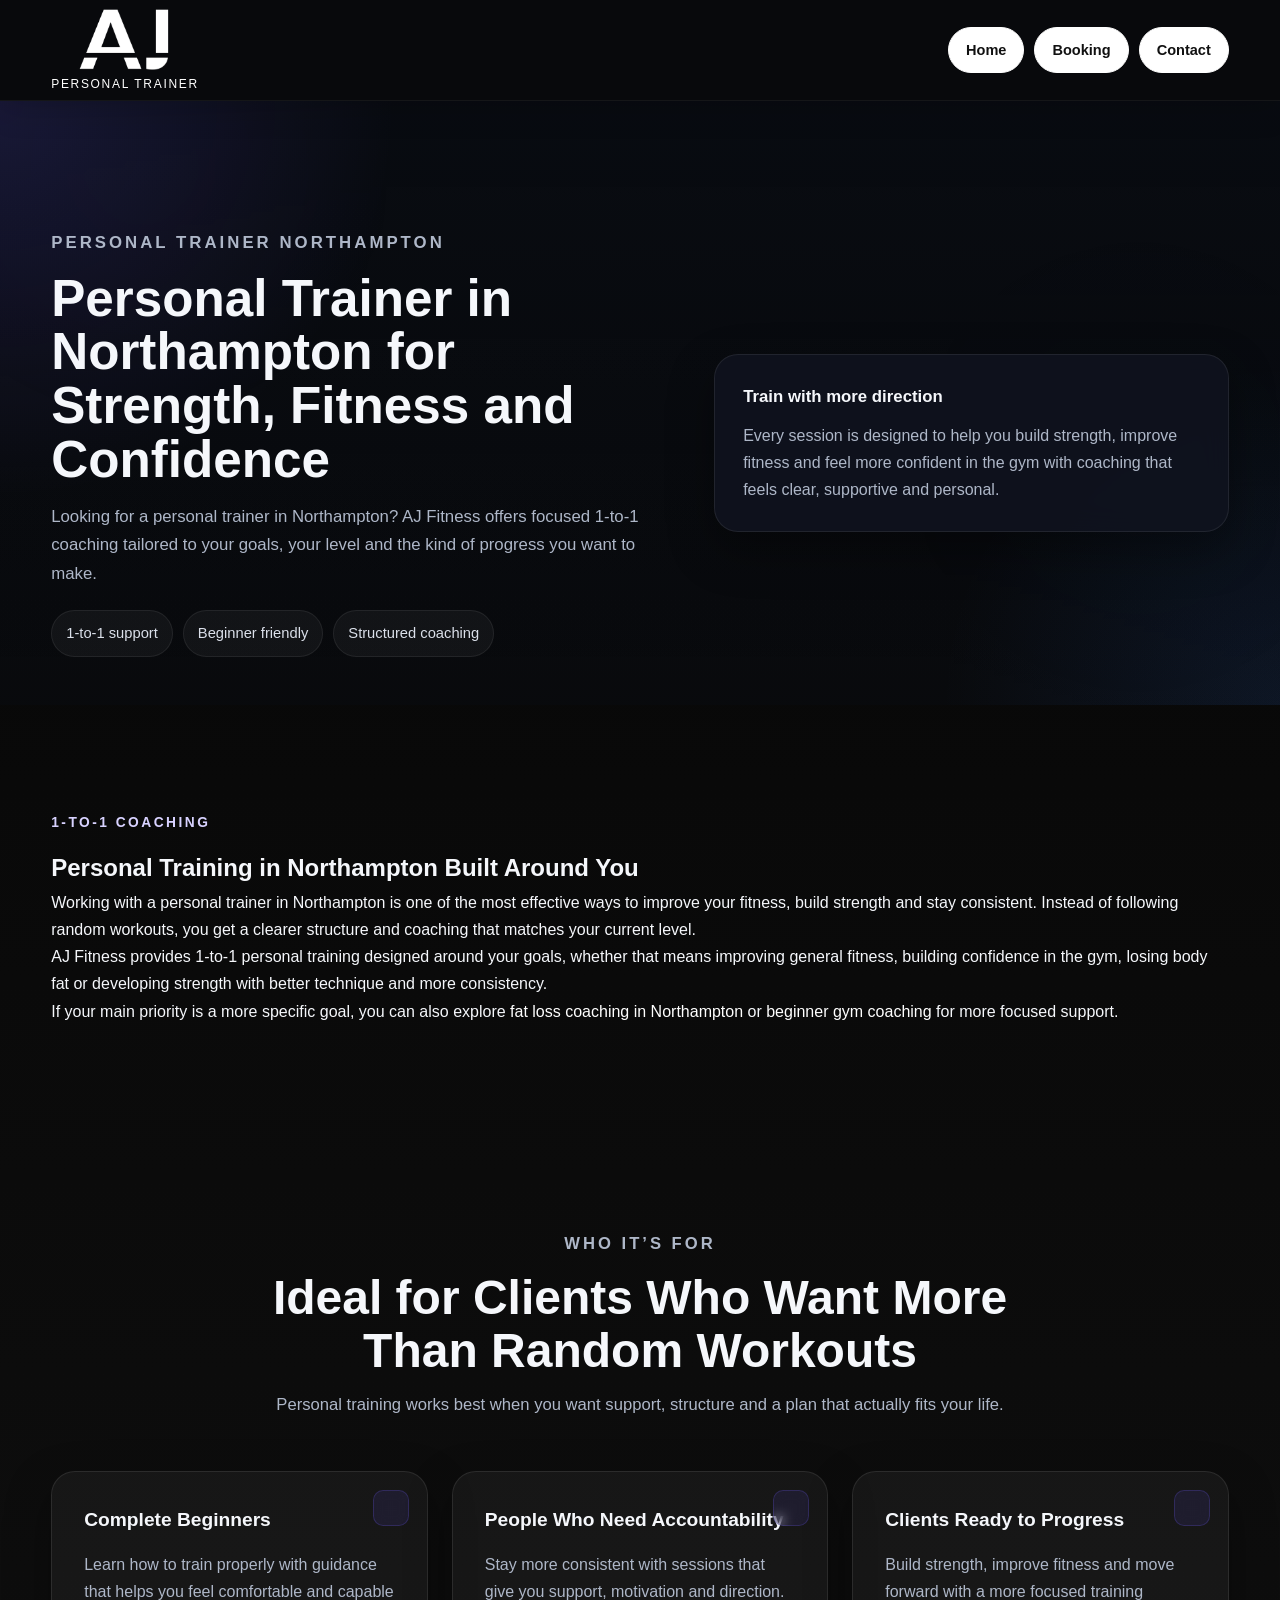
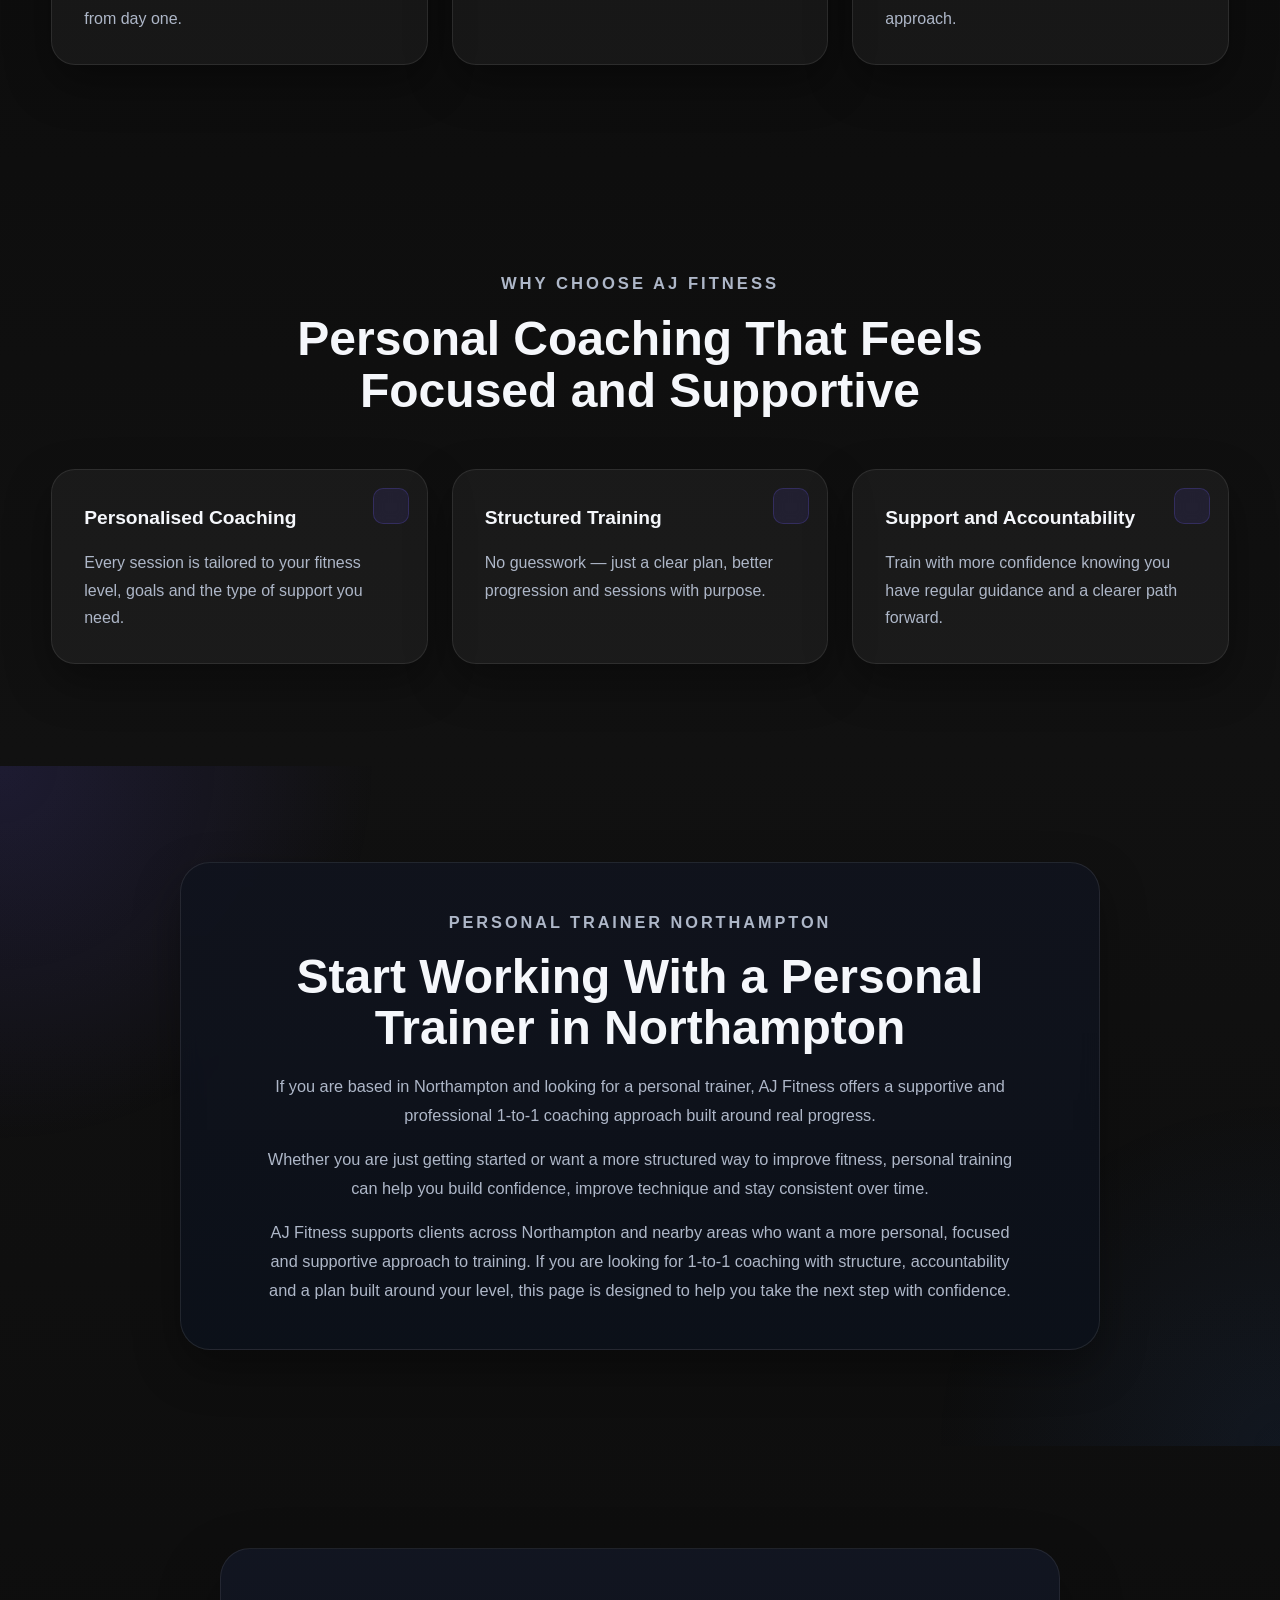
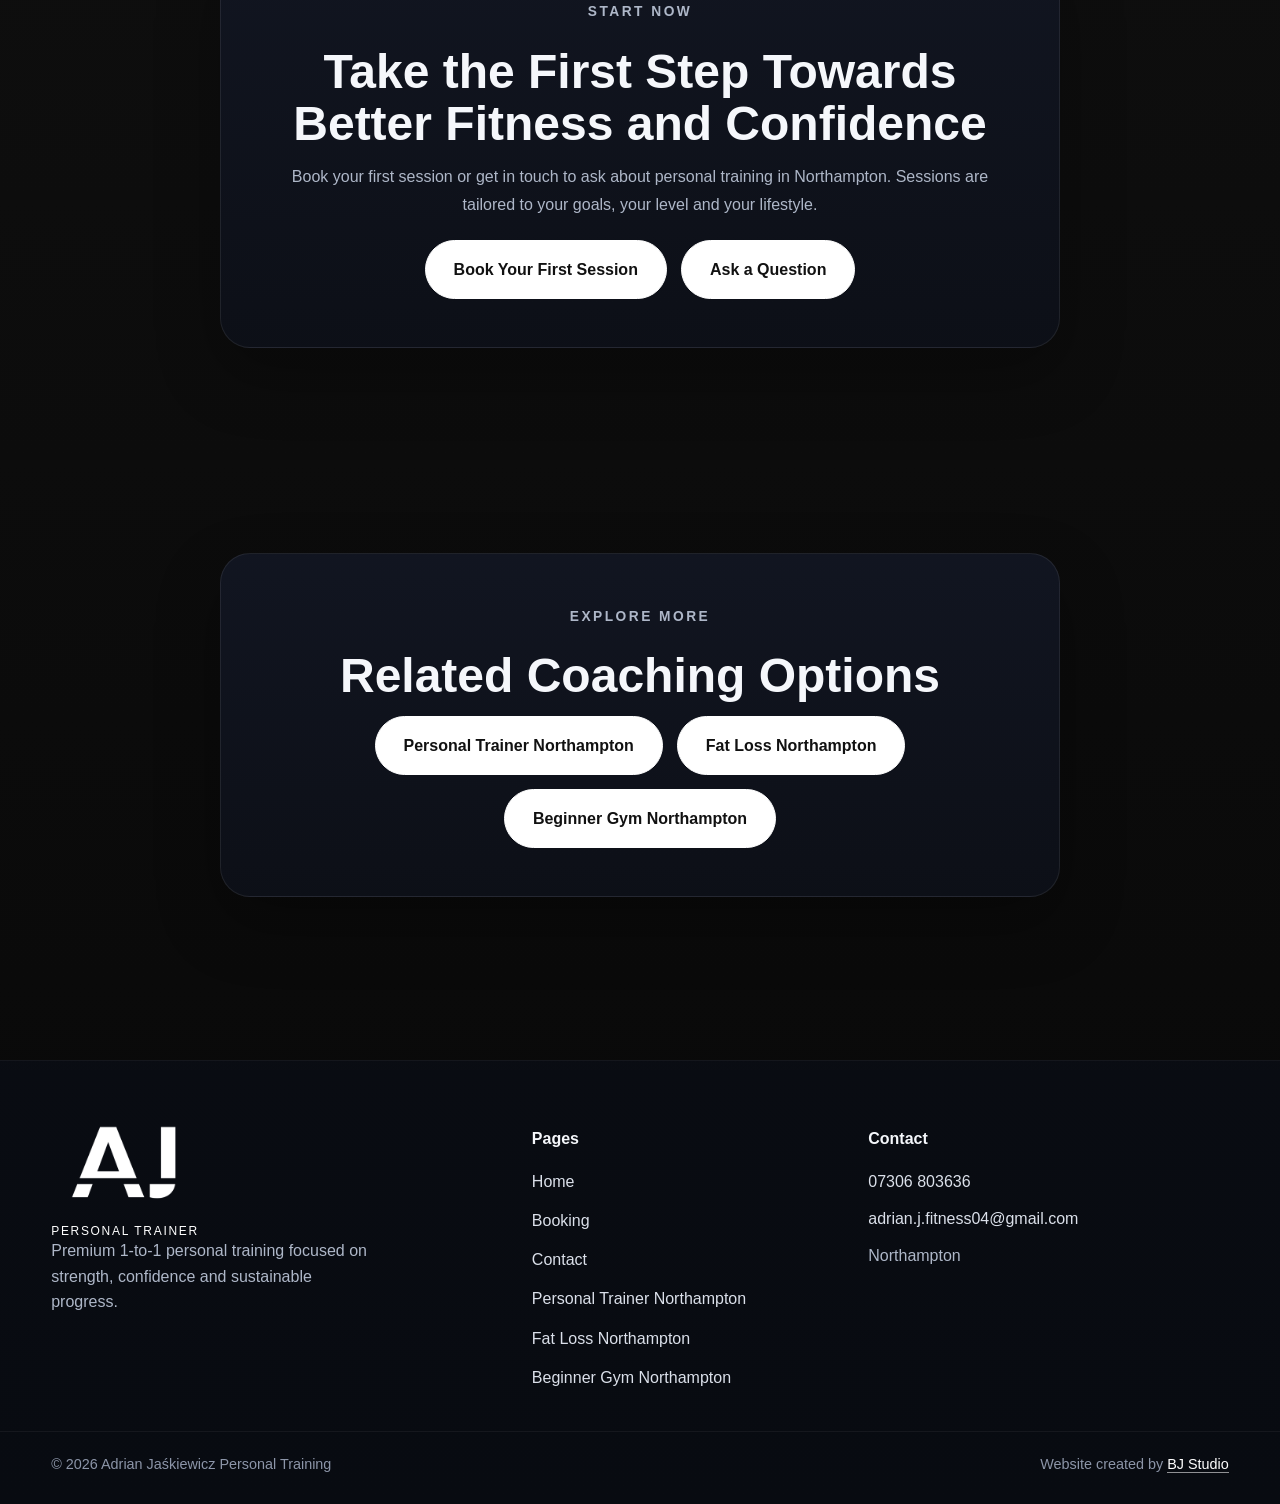
<file: personal-trainer-northampton.html>
<!DOCTYPE html>
<html lang="en">
<head>
  <meta charset="UTF-8">
  <meta name="viewport" content="width=device-width, initial-scale=1.0">

  <title>1-to-1 Personal Trainer Northampton | Tailored Coaching | AJ Fitness</title>

  <meta
    name="description"
    content="Work with a 1-to-1 personal trainer in Northampton. AJ Fitness offers tailored coaching for strength, fitness, fat loss and confidence in the gym with structured support and long-term progress."
  >

  <meta name="robots" content="index, follow, max-image-preview:large">
  <meta name="author" content="BJ Studio">
  <link rel="canonical" href="https://ajfitness.uk/personal-trainer-northampton.html">

  <meta property="og:title" content="1-to-1 Personal Trainer Northampton | AJ Fitness">
  <meta
    property="og:description"
    content="1-to-1 personal training in Northampton focused on strength, fitness, confidence and real long-term progress."
  >
  <meta property="og:type" content="website">
  <meta property="og:url" content="https://ajfitness.uk/personal-trainer-northampton.html">
  <meta property="og:image" content="https://ajfitness.uk/Images/home-pic.jpg">
  <meta property="og:site_name" content="AJ Fitness">
  <meta property="og:locale" content="en_GB">

  <!-- Twitter Card -->
  <meta name="twitter:card" content="summary_large_image">
  <meta name="twitter:title" content="1-to-1 Personal Trainer Northampton | AJ Fitness">
  <meta
    name="twitter:description"
    content="1-to-1 personal training in Northampton focused on strength, fitness, confidence and real long-term progress."
  >
  <meta name="twitter:image" content="https://ajfitness.uk/Images/home-pic.jpg">

  <link rel="stylesheet" href="style.css?v=29">

  <script type="application/ld+json">
  {
    "@context": "https://schema.org",
    "@graph": [
      {
        "@type": "Organization",
        "@id": "https://ajfitness.uk/#organization",
        "name": "AJ Fitness",
        "url": "https://ajfitness.uk/",
        "logo": "https://ajfitness.uk/Images/aj-fitness-logo-white.png",
        "image": "https://ajfitness.uk/Images/home-pic.jpg",
        "email": "adrian.j.fitness04@gmail.com",
        "telephone": "07306803636",
        "sameAs": [
          "https://www.instagram.com/adrianj.pt"
        ]
      },
      {
        "@type": "Person",
        "@id": "https://ajfitness.uk/#person",
        "name": "Adrian Jaśkiewicz",
        "jobTitle": "Personal Trainer",
        "worksFor": {
          "@id": "https://ajfitness.uk/#organization"
        },
        "url": "https://ajfitness.uk/",
        "image": "https://ajfitness.uk/Images/about_1.jpg",
        "sameAs": [
          "https://www.instagram.com/adrianj.pt"
        ]
      },
      {
        "@type": "LocalBusiness",
        "@id": "https://ajfitness.uk/#localbusiness",
        "name": "AJ Fitness",
        "url": "https://ajfitness.uk/",
        "image": "https://ajfitness.uk/Images/home-pic.jpg",
        "telephone": "07306803636",
        "email": "adrian.j.fitness04@gmail.com",
        "priceRange": "££",
        "address": {
          "@type": "PostalAddress",
          "addressLocality": "Northampton",
          "addressRegion": "Northamptonshire",
          "addressCountry": "GB"
        },
        "areaServed": [
          {
            "@type": "City",
            "name": "Northampton"
          },
          {
            "@type": "AdministrativeArea",
            "name": "Northamptonshire"
          }
        ],
        "sameAs": [
          "https://www.instagram.com/adrianj.pt"
        ]
      },
      {
        "@type": "WebPage",
        "name": "Personal Trainer Northampton",
        "url": "https://ajfitness.uk/personal-trainer-northampton.html",
        "description": "AJ Fitness offers 1-to-1 personal training in Northampton tailored to your goals, fitness level and confidence."
      },
      {
        "@type": "Service",
        "serviceType": "Personal Training",
        "name": "Personal Trainer in Northampton",
        "provider": {
          "@type": "Organization",
          "name": "AJ Fitness",
          "url": "https://ajfitness.uk/"
        },
        "areaServed": {
          "@type": "City",
          "name": "Northampton"
        },
        "description": "1-to-1 personal training in Northampton to help clients build strength, improve fitness and gain confidence in the gym."
      }
    ]
  }
  </script>

  <script type="application/ld+json">
  {
    "@context": "https://schema.org",
    "@type": "FAQPage",
    "mainEntity": [
      {
        "@type": "Question",
        "name": "What does a personal trainer in Northampton help with?",
        "acceptedAnswer": {
          "@type": "Answer",
          "text": "AJ Fitness helps clients in Northampton improve strength, fitness, confidence and consistency with 1-to-1 coaching tailored to their level and goals."
        }
      },
      {
        "@type": "Question",
        "name": "Is 1-to-1 personal training suitable for beginners?",
        "acceptedAnswer": {
          "@type": "Answer",
          "text": "Yes. AJ Fitness offers beginner-friendly personal training in Northampton with clear guidance, structured support and sessions tailored to your experience level."
        }
      },
      {
        "@type": "Question",
        "name": "Can personal training help me stay more consistent?",
        "acceptedAnswer": {
          "@type": "Answer",
          "text": "Yes. Working with a personal trainer can help you stay more consistent by giving you structure, accountability and a clear plan for progress."
        }
      }
    ]
  }
  </script>
</head>
<body>

  <header class="header">
    <div class="container nav">
      <a href="index.html" class="logo-link" aria-label="Go to homepage">
        <span class="brand-lockup brand-stacked"><img src="Images/aj-mark-only.png" alt="AJ" class="logo"><span class="brand-caption">PERSONAL TRAINER</span></span>
      </a>

      <button class="menu-toggle" aria-label="Open menu" aria-expanded="false" aria-controls="site-nav">
        <span></span>
        <span></span>
        <span></span>
      </button>

      <nav class="site-nav" id="site-nav" aria-label="Main navigation">
        <ul>
          <li><a href="index.html">Home</a></li>
          <li><a href="bookings.html">Booking</a></li>
          <li><a href="contact.html">Contact</a></li>
        </ul>
      </nav>
    </div>
  </header>

  <main>

    <section class="inner-hero inner-hero-contact">
      <div class="container inner-hero-grid">
        <div class="inner-hero-copy fade-up">
          <p class="section-tag">Personal Trainer Northampton</p>
          <h1>Personal Trainer in Northampton for Strength, Fitness and Confidence</h1>
          <p>
            Looking for a personal trainer in Northampton? AJ Fitness offers focused 1-to-1 coaching
            tailored to your goals, your level and the kind of progress you want to make.
          </p>

          <div class="hero-points hero-points-inner">
            <span>1-to-1 support</span>
            <span>Beginner friendly</span>
            <span>Structured coaching</span>
          </div>
        </div>

        <div class="inner-hero-card fade-up delay-1">
          <strong>Train with more direction</strong>
          <p>
            Every session is designed to help you build strength, improve fitness and feel more
            confident in the gym with coaching that feels clear, supportive and personal.
          </p>
        </div>
      </div>
    </section>

    <section class="about">
      <div class="container">
        <p class="section-tag">1-to-1 coaching</p>
        <h2>Personal Training in Northampton Built Around You</h2>

        <p>
          Working with a personal trainer in Northampton is one of the most effective ways to improve
          your fitness, build strength and stay consistent. Instead of following random workouts,
          you get a clearer structure and coaching that matches your current level.
        </p>

        <p>
          AJ Fitness provides 1-to-1 personal training designed around your goals, whether that means
          improving general fitness, building confidence in the gym, losing body fat or developing strength
          with better technique and more consistency.
        </p>

        <p>
          If your main priority is a more specific goal, you can also explore
          <a href="fat-loss-northampton.html">fat loss coaching in Northampton</a>
          or <a href="beginner-gym-northampton.html">beginner gym coaching</a>
          for more focused support.
        </p>
      </div>
    </section>

    <section class="who-for">
      <div class="container">
        <div class="section-heading fade-up">
          <p class="section-tag">Who it’s for</p>
          <h2>Ideal for Clients Who Want More Than Random Workouts</h2>
          <p>
            Personal training works best when you want support, structure and a plan that actually fits your life.
          </p>
        </div>

        <div class="feature-grid">
          <article class="feature-card reveal-card">
            <h3>Complete Beginners</h3>
            <p>Learn how to train properly with guidance that helps you feel comfortable and capable from day one.</p>
          </article>

          <article class="feature-card reveal-card">
            <h3>People Who Need Accountability</h3>
            <p>Stay more consistent with sessions that give you support, motivation and direction.</p>
          </article>

          <article class="feature-card reveal-card">
            <h3>Clients Ready to Progress</h3>
            <p>Build strength, improve fitness and move forward with a more focused training approach.</p>
          </article>
        </div>
      </div>
    </section>

    <section class="why-train">
      <div class="container">
        <div class="section-heading fade-up">
          <p class="section-tag">Why choose AJ Fitness</p>
          <h2>Personal Coaching That Feels Focused and Supportive</h2>
        </div>

        <div class="feature-grid">
          <article class="feature-card reveal-card">
            <h3>Personalised Coaching</h3>
            <p>Every session is tailored to your fitness level, goals and the type of support you need.</p>
          </article>

          <article class="feature-card reveal-card">
            <h3>Structured Training</h3>
            <p>No guesswork — just a clear plan, better progression and sessions with purpose.</p>
          </article>

          <article class="feature-card reveal-card">
            <h3>Support and Accountability</h3>
            <p>Train with more confidence knowing you have regular guidance and a clearer path forward.</p>
          </article>
        </div>
      </div>
    </section>

    <section class="seo-block">
      <div class="container fade-up">
        <p class="section-tag">Personal Trainer Northampton</p>
        <h2>Start Working With a Personal Trainer in Northampton</h2>
        <p>
          If you are based in Northampton and looking for a personal trainer, AJ Fitness offers a
          supportive and professional 1-to-1 coaching approach built around real progress.
        </p>
        <p>
          Whether you are just getting started or want a more structured way to improve fitness,
          personal training can help you build confidence, improve technique and stay consistent over time.
        </p>
        <p>
          AJ Fitness supports clients across Northampton and nearby areas who want a more personal,
          focused and supportive approach to training. If you are looking for 1-to-1 coaching with
          structure, accountability and a plan built around your level, this page is designed to help
          you take the next step with confidence.
        </p>
      </div>
    </section>

    <section class="cta">
      <div class="container fade-up">
        <p class="section-tag">Start now</p>
        <h2>Take the First Step Towards Better Fitness and Confidence</h2>
        <p>
          Book your first session or get in touch to ask about personal training in Northampton.
          Sessions are tailored to your goals, your level and your lifestyle.
        </p>
        <div class="cta-actions">
          <a href="bookings.html" class="btn">Book Your First Session</a>
          <a href="contact.html" class="btn btn-secondary">Ask a Question</a>
        </div>
      </div>
    </section>

    <section class="cta related-links">
      <div class="container fade-up">
        <p class="section-tag">Explore more</p>
        <h2>Related Coaching Options</h2>

        <div class="cta-actions">
          <a href="personal-trainer-northampton.html" class="btn btn-secondary">Personal Trainer Northampton</a>
          <a href="fat-loss-northampton.html" class="btn btn-secondary">Fat Loss Northampton</a>
          <a href="beginner-gym-northampton.html" class="btn btn-secondary">Beginner Gym Northampton</a>
        </div>
      </div>
    </section>

  </main>

  <footer class="site-footer">
    <div class="container footer-grid">
      <div class="footer-brand">
        <span class="brand-lockup brand-stacked footer-brand-lockup"><img src="Images/aj-mark-only.png" alt="AJ" class="footer-logo"><span class="brand-caption">PERSONAL TRAINER</span></span>
        <p>
          Premium 1-to-1 personal training focused on strength,
          confidence and sustainable progress.
        </p>
      </div>

      <div class="footer-links">
        <h3>Pages</h3>
        <ul>
          <li><a href="index.html">Home</a></li>
          <li><a href="bookings.html">Booking</a></li>
          <li><a href="contact.html">Contact</a></li>
          <li><a href="personal-trainer-northampton.html">Personal Trainer Northampton</a></li>
          <li><a href="fat-loss-northampton.html">Fat Loss Northampton</a></li>
          <li><a href="beginner-gym-northampton.html">Beginner Gym Northampton</a></li>
        </ul>
      </div>

      <div class="footer-contact">
        <h3>Contact</h3>
        <p><a href="tel:07306803636">07306 803636</a></p>
        <p><a href="mailto:adrian.j.fitness04@gmail.com">adrian.j.fitness04@gmail.com</a></p>
        <p>Northampton</p>
      </div>
    </div>

    <div class="footer-bottom">
      <div class="container footer-bottom-inner">
        <p>&copy; 2026 Adrian Jaśkiewicz Personal Training</p>
        <p class="footer-credit">Website created by <a href="https://bjdesign.co.uk/" target="_blank" rel="noopener noreferrer">BJ Studio</a></p>
      </div>
    </div>
  </footer>

  <script>
    const revealElements = document.querySelectorAll(".fade-up, .reveal-card");

    const observer = new IntersectionObserver((entries, observer) => {
      entries.forEach((entry) => {
        if (entry.isIntersecting) {
          entry.target.classList.add("show");
          observer.unobserve(entry.target);
        }
      });
    }, { threshold: 0.15 });

    revealElements.forEach((el) => observer.observe(el));

    const menuToggle = document.querySelector(".menu-toggle");
    const siteNav = document.querySelector(".site-nav");
    const navLinks = document.querySelectorAll(".site-nav a");

    if (menuToggle && siteNav) {
      menuToggle.addEventListener("click", () => {
        siteNav.classList.toggle("active");
        menuToggle.classList.toggle("active");

        const isExpanded = menuToggle.getAttribute("aria-expanded") === "true";
        menuToggle.setAttribute("aria-expanded", String(!isExpanded));
      });

      navLinks.forEach((link) => {
        link.addEventListener("click", () => {
          siteNav.classList.remove("active");
          menuToggle.classList.remove("active");
          menuToggle.setAttribute("aria-expanded", "false");
        });
      });

      document.addEventListener("click", (e) => {
        const isClickInsideNav = siteNav.contains(e.target);
        const isClickOnButton = menuToggle.contains(e.target);

        if (!isClickInsideNav && !isClickOnButton) {
          siteNav.classList.remove("active");
          menuToggle.classList.remove("active");
          menuToggle.setAttribute("aria-expanded", "false");
        }
      });
    }
  </script>
</body>
</html>
</file>
<file: style.css>
:root {
  --bg: #090b11;
  --bg-soft: #10131d;
  --bg-soft-2: #161b28;
  --card: rgba(255, 255, 255, 0.045);
  --card-strong: rgba(255, 255, 255, 0.07);
  --text: #f5f7fb;
  --text-soft: #dbe0ea;
  --muted: #aeb7c8;
  --muted-2: #8c95a8;

  --accent: #6d5dfc;
  --accent-2: #8a63ff;
  --accent-soft: rgba(109, 93, 252, 0.18);
  --accent-glow: rgba(109, 93, 252, 0.18);
  --blue-glow: rgba(59, 130, 246, 0.14);

  --border: rgba(255, 255, 255, 0.09);
  --border-strong: rgba(255, 255, 255, 0.14);

  --shadow: 0 18px 45px rgba(0, 0, 0, 0.35);
  --shadow-soft: 0 10px 30px rgba(0, 0, 0, 0.22);

  --radius-xl: 30px;
  --radius-lg: 24px;
  --radius-md: 18px;
  --radius-sm: 14px;

  --max-width: 1220px;
}

* {
  box-sizing: border-box;
  margin: 0;
  padding: 0;
}

html {
  scroll-behavior: smooth;
}

body {
  font-family: Arial, Helvetica, sans-serif;
  color: var(--text);
  line-height: 1.7;
  background:
    radial-gradient(circle at top left, rgba(109, 93, 252, 0.1), transparent 30%),
    radial-gradient(circle at top right, rgba(59, 130, 246, 0.07), transparent 24%),
    linear-gradient(180deg, #080a0f 0%, #0b0f18 35%, #0c111a 100%);
  position: relative;
  overflow-x: hidden;
}

body::before,
body::after {
  content: "";
  position: fixed;
  inset: auto;
  width: 42vw;
  height: 42vw;
  border-radius: 50%;
  filter: blur(90px);
  pointer-events: none;
  z-index: -1;
  opacity: 0.28;
  will-change: transform, opacity;
}

body::before {
  top: -8vw;
  left: -10vw;
  background: radial-gradient(circle, var(--accent-glow) 0%, rgba(109, 93, 252, 0.05) 35%, transparent 72%);
  animation: glowFloatOne 16s ease-in-out infinite;
}

body::after {
  right: -10vw;
  top: 22vh;
  background: radial-gradient(circle, var(--blue-glow) 0%, rgba(59, 130, 246, 0.04) 36%, transparent 72%);
  animation: glowFloatTwo 20s ease-in-out infinite;
}

@keyframes glowFloatOne {
  0% {
    transform: translate3d(0, 0, 0) scale(1);
    opacity: 0.24;
  }
  50% {
    transform: translate3d(5vw, 3vh, 0) scale(1.08);
    opacity: 0.34;
  }
  100% {
    transform: translate3d(0, 0, 0) scale(1);
    opacity: 0.24;
  }
}

@keyframes glowFloatTwo {
  0% {
    transform: translate3d(0, 0, 0) scale(1);
    opacity: 0.2;
  }
  50% {
    transform: translate3d(-4vw, 5vh, 0) scale(1.06);
    opacity: 0.3;
  }
  100% {
    transform: translate3d(0, 0, 0) scale(1);
    opacity: 0.2;
  }
}

img,
video {
  max-width: 100%;
  display: block;
}

main {
  display: block;
  position: relative;
  z-index: 1;
}

.container {
  width: min(92%, var(--max-width));
  margin: 0 auto;
}

main p a,
main li a,
main .info-panel a,
main .testimonial-text a {
  color: #ffffff;
  text-decoration: none;
  position: relative;
  font-weight: 500;
  transition: color 0.3s ease;
}

main p a::after,
main li a::after,
main .info-panel a::after,
main .testimonial-text a::after {
  content: "";
  position: absolute;
  left: 0;
  bottom: -4px;
  width: 0%;
  height: 1px;
  background: linear-gradient(90deg, var(--accent), transparent);
  transition: width 0.3s ease;
}

main p a:hover::after,
main li a:hover::after,
main .info-panel a:hover::after,
main .testimonial-text a:hover::after {
  width: 100%;
}

/* HEADER */

.header {
  position: sticky;
  top: 0;
  z-index: 1000;
  background: rgba(8, 11, 17, 0.72);
  backdrop-filter: blur(18px);
  -webkit-backdrop-filter: blur(18px);
  border-bottom: 1px solid rgba(255, 255, 255, 0.05);
  box-shadow: 0 8px 30px rgba(0, 0, 0, 0.16);
}

.nav {
  display: flex;
  justify-content: space-between;
  align-items: center;
  padding: 8px 0;
  position: relative;
}

.logo-link {
  display: inline-flex;
  align-items: center;
  text-decoration: none;
}

.logo {
  height: 108px;
  width: auto;
}

.site-nav ul {
  display: flex;
  gap: 14px;
  list-style: none;
}

.site-nav a {
  display: inline-block;
  text-decoration: none;
  color: var(--text);
  font-weight: 700;
  padding: 11px 18px;
  border-radius: 999px;
  background: linear-gradient(135deg, rgba(109, 93, 252, 0.92), rgba(138, 99, 255, 0.92));
  box-shadow: 0 10px 24px rgba(109, 93, 252, 0.2);
  transition: transform 0.3s ease, box-shadow 0.3s ease;
}

.site-nav a:hover {
  transform: translateY(-2px);
  box-shadow: 0 14px 32px rgba(109, 93, 252, 0.28);
}

.site-nav a[aria-current="page"] {
  box-shadow:
    0 0 0 2px rgba(255, 255, 255, 0.14),
    0 10px 24px rgba(109, 93, 252, 0.2);
}

/* HAMBURGER */

.menu-toggle {
  display: none;
  width: 50px;
  height: 50px;
  border: 1px solid rgba(255, 255, 255, 0.08);
  background: rgba(255, 255, 255, 0.04);
  border-radius: 14px;
  cursor: pointer;
  padding: 0;
  position: relative;
  z-index: 1100;
  transition: background 0.3s ease, border-color 0.3s ease, box-shadow 0.3s ease;
}

.menu-toggle:hover {
  background: rgba(255, 255, 255, 0.08);
  border-color: rgba(109, 93, 252, 0.45);
  box-shadow: 0 10px 25px rgba(109, 93, 252, 0.16);
}

.menu-toggle span {
  position: absolute;
  left: 12px;
  width: 24px;
  height: 2px;
  background: var(--text);
  border-radius: 999px;
  transition: transform 0.3s ease, opacity 0.3s ease, top 0.3s ease;
}

.menu-toggle span:nth-child(1) { top: 16px; }
.menu-toggle span:nth-child(2) { top: 24px; }
.menu-toggle span:nth-child(3) { top: 32px; }

.menu-toggle.active span:nth-child(1) {
  top: 24px;
  transform: rotate(45deg);
}

.menu-toggle.active span:nth-child(2) {
  opacity: 0;
}

.menu-toggle.active span:nth-child(3) {
  top: 24px;
  transform: rotate(-45deg);
}

/* GLOBAL */

.section-tag,
.eyebrow {
  display: inline-flex;
  align-items: center;
  gap: 8px;
  margin-bottom: 14px;
  color: #d8d2ff;
  font-size: 0.86rem;
  text-transform: uppercase;
  letter-spacing: 0.18em;
  font-weight: 700;
}

.section-heading {
  text-align: center;
  max-width: 820px;
  margin: 0 auto 3.2rem;
}

.section-heading h2 {
  font-size: clamp(2rem, 4vw, 3rem);
  line-height: 1.1;
  margin-bottom: 14px;
}

.section-heading p {
  color: var(--muted);
  font-size: 1.04rem;
}

.btn {
  display: inline-flex;
  align-items: center;
  justify-content: center;
  background: linear-gradient(135deg, var(--accent), var(--accent-2));
  color: var(--text);
  padding: 15px 28px;
  border-radius: 999px;
  font-weight: 700;
  text-decoration: none;
  border: none;
  cursor: pointer;
  box-shadow: 0 12px 28px rgba(109, 93, 252, 0.22);
  transition: transform 0.3s ease, box-shadow 0.3s ease, background 0.3s ease;
}

.btn:hover {
  transform: translateY(-2px);
  box-shadow: 0 16px 36px rgba(109, 93, 252, 0.3);
}

.btn:active {
  transform: scale(0.97);
}

.btn-secondary {
  background: rgba(255, 255, 255, 0.05);
  color: var(--text);
  border: 1px solid rgba(255, 255, 255, 0.08);
  box-shadow: none;
}

.btn-secondary:hover {
  background: rgba(255, 255, 255, 0.08);
  box-shadow: none;
}

.btn-full {
  width: 100%;
}

/* HERO */

.hero-premium {
  min-height: 90vh;
  display: flex;
  align-items: center;
  padding: 2.5rem 0 3.5rem;
  background:
    linear-gradient(180deg, rgba(6, 10, 16, 0.46) 0%, rgba(6, 10, 16, 0.78) 100%),
    url("Images/Gym_2.jpg");
  background-size: cover;
  background-position: center 42%;
  background-repeat: no-repeat;
  position: relative;
  overflow: hidden;
}

.hero-premium::before {
  content: "";
  position: absolute;
  inset: auto auto 8% 10%;
  width: 30vw;
  height: 30vw;
  border-radius: 50%;
  background: radial-gradient(circle, rgba(109, 93, 252, 0.1) 0%, transparent 72%);
  filter: blur(60px);
  pointer-events: none;
}

.hero-grid {
  display: grid;
  grid-template-columns: 1.08fr 0.92fr;
  align-items: center;
  gap: 56px;
  position: relative;
  z-index: 1;
}

.hero-text h1 {
  font-size: clamp(2.5rem, 4.5vw, 4.4rem);
  line-height: 1.02;
  letter-spacing: -0.035em;
  max-width: 680px;
  margin-bottom: 18px;
  text-wrap: balance;
}

.hero-lead {
  font-size: 1.06rem;
  color: var(--text-soft);
  max-width: 560px;
  margin-bottom: 28px;
}

.hero-actions {
  display: flex;
  flex-wrap: wrap;
  gap: 14px;
  margin-bottom: 22px;
}

.hero-points {
  display: flex;
  flex-wrap: wrap;
  gap: 10px;
}

.hero-points span {
  padding: 10px 14px;
  border-radius: 999px;
  background: rgba(255, 255, 255, 0.045);
  color: var(--text-soft);
  border: 1px solid rgba(255, 255, 255, 0.07);
  font-size: 0.92rem;
}

.hero-visual {
  position: relative;
  min-height: 500px;
  display: flex;
  align-items: center;
  justify-content: center;
}

.hero-visual-main {
  width: 100%;
  max-width: 390px;
  padding: 14px;
  border-radius: 28px;
  background: linear-gradient(180deg, rgba(255,255,255,0.07), rgba(255,255,255,0.02));
  border: 1px solid rgba(255,255,255,0.07);
  box-shadow: 0 20px 44px rgba(0, 0, 0, 0.3);
}

.hero-visual-main img {
  width: 100%;
  max-height: 500px;
  object-fit: cover;
  border-radius: 20px;
}

.floating-card {
  position: absolute;
  max-width: 220px;
  padding: 16px 16px 14px;
  border-radius: 20px;
  background: rgba(15, 20, 31, 0.82);
  border: 1px solid rgba(255,255,255,0.06);
  box-shadow: 0 12px 28px rgba(0,0,0,0.22);
  backdrop-filter: blur(12px);
  -webkit-backdrop-filter: blur(12px);
}

.floating-card strong {
  display: block;
  margin-bottom: 6px;
  font-size: 0.96rem;
}

.floating-card p {
  color: var(--muted);
  font-size: 0.88rem;
  line-height: 1.5;
}

.floating-card-top {
  top: 36px;
  left: -10px;
}

.floating-card-bottom {
  right: -8px;
  bottom: 24px;
}

/* STATS */

.stats-strip {
  margin-top: -26px;
  position: relative;
  z-index: 5;
}

.stats-grid {
  display: grid;
  grid-template-columns: repeat(3, 1fr);
  gap: 18px;
}

.stat-card {
  padding: 24px;
  border-radius: var(--radius-lg);
  background: rgba(14, 18, 28, 0.86);
  border: 1px solid rgba(255,255,255,0.08);
  box-shadow: var(--shadow-soft);
}

.stat-card strong {
  display: block;
  font-size: 1.05rem;
  margin-bottom: 8px;
}

.stat-card span {
  color: var(--muted);
  font-size: 0.96rem;
}

/* SECTIONS */

.about,
.who-for,
.how-it-works,
.why-train,
.testimonial,
.gallery,
.contact-section,
.booking-section,
.cta {
  padding: 6.4rem 0;
}

.about-grid {
  display: grid;
  grid-template-columns: 320px 1fr;
  gap: 68px;
  align-items: center;
}

.about-image {
  display: flex;
  justify-content: center;
}

.about-image img {
  width: 220px;
  height: 220px;
  object-fit: cover;
  object-position: center top;
  border-radius: 50%;
  border: 3px solid rgba(255,255,255,0.08);
  box-shadow: 0 24px 52px rgba(0, 0, 0, 0.36);
  transition: transform 0.35s ease;
}

.about-image img:hover {
  transform: scale(1.04);
}

.about-text h2 {
  font-size: clamp(2rem, 4vw, 3rem);
  line-height: 1.08;
  margin-bottom: 20px;
}

.about-text p {
  color: var(--muted);
  margin-bottom: 14px;
}

.about-highlights {
  display: grid;
  grid-template-columns: repeat(2, 1fr);
  gap: 18px;
  margin-top: 26px;
}

.mini-card {
  position: relative;
  padding: 20px;
  border-radius: var(--radius-md);
  background: var(--card);
  border: 1px solid var(--border);
  box-shadow: var(--shadow-soft);
}

.mini-card h3 {
  margin-bottom: 8px;
}

.mini-card p {
  margin: 0;
  color: var(--muted);
}

.feature-grid,
.steps-grid,
.testimonial-grid {
  display: grid;
  gap: 24px;
}

.feature-grid {
  grid-template-columns: repeat(3, 1fr);
}

.steps-grid {
  grid-template-columns: repeat(4, 1fr);
}

.testimonial-grid {
  grid-template-columns: repeat(3, 1fr);
}

.feature-card,
.step-card,
.testimonial-card,
.video-card,
.contact-info,
.booking-info,
.contact-form-box,
.booking-form-box {
  position: relative;
  overflow: hidden;
  background: var(--card);
  border: 1px solid var(--border);
  border-radius: var(--radius-lg);
  box-shadow: var(--shadow);
}

.feature-card,
.step-card,
.testimonial-card {
  padding: 2rem;
}

.feature-card::before,
.step-card::before,
.testimonial-card::before,
.video-card::before,
.contact-info::before,
.booking-info::before,
.contact-form-box::before,
.booking-form-box::before {
  content: "";
  position: absolute;
  inset: 0;
  background: linear-gradient(135deg, rgba(109, 93, 252, 0.08), rgba(59, 130, 246, 0.04));
  opacity: 0;
  transition: opacity 0.3s ease;
  pointer-events: none;
}

.feature-card:hover::before,
.step-card:hover::before,
.testimonial-card:hover::before,
.video-card:hover::before {
  opacity: 1;
}

.feature-card,
.step-card,
.video-card,
.testimonial-card {
  transition: transform 0.34s ease, box-shadow 0.34s ease, border-color 0.34s ease;
}

.feature-card:hover,
.step-card:hover,
.video-card:hover,
.testimonial-card:hover {
  transform: translateY(-7px);
  border-color: rgba(109, 93, 252, 0.26);
  box-shadow:
    0 24px 54px rgba(0, 0, 0, 0.34),
    0 0 0 1px rgba(109, 93, 252, 0.12);
}

.feature-card::after,
.mini-card::after {
  content: "";
  position: absolute;
  top: 18px;
  right: 18px;
  width: 34px;
  height: 34px;
  border-radius: 10px;
  background: rgba(109, 93, 252, 0.1);
  border: 1px solid rgba(109, 93, 252, 0.22);
  backdrop-filter: blur(6px);
  -webkit-backdrop-filter: blur(6px);
}

.feature-card h3,
.step-card h3 {
  margin-bottom: 0.9rem;
  font-size: 1.2rem;
}

.feature-card p,
.step-card p {
  color: var(--muted);
}

.step-number {
  display: inline-flex;
  margin-bottom: 1rem;
  font-size: 0.9rem;
  color: #d9d3ff;
  font-weight: 700;
  letter-spacing: 0.14em;
}

.testimonial {
  text-align: center;
}

.testimonial-text {
  font-size: 1.05rem;
  line-height: 1.8;
  color: var(--text-soft);
  margin-bottom: 18px;
  font-style: italic;
}

.testimonial-author {
  color: #d9d3ff;
  font-weight: 700;
}

/* VIDEO */

.gallery-premium .section-heading {
  margin-bottom: 3.4rem;
}

.videos-premium {
  display: grid;
  grid-template-columns: 1fr 1fr;
  gap: 30px;
}

.video-showcase {
  overflow: hidden;
  border-radius: 28px;
  background: rgba(255, 255, 255, 0.04);
  border: 1px solid rgba(255,255,255,0.08);
  box-shadow: var(--shadow);
  transition: transform 0.35s ease, box-shadow 0.35s ease, border-color 0.35s ease;
}

.video-showcase:hover {
  transform: translateY(-6px);
  border-color: rgba(109,93,252,0.28);
  box-shadow: 0 24px 54px rgba(0, 0, 0, 0.34);
}

.video-frame {
  position: relative;
  overflow: hidden;
  aspect-ratio: 16 / 11;
  background: #0b0f18;
}

.video-frame video {
  width: 100%;
  height: 100%;
  object-fit: cover;
  display: block;
  transform: scale(1.02);
  filter: brightness(0.9) contrast(1.04) saturate(1.02);
  pointer-events: none;
}

.video-overlay {
  position: absolute;
  inset: 0;
  background:
    linear-gradient(to top, rgba(7, 10, 16, 0.2), rgba(7, 10, 16, 0.02)),
    linear-gradient(to bottom, rgba(255,255,255,0.03), transparent 18%);
  pointer-events: none;
}

.video-copy {
  padding: 22px 22px 24px;
}

.video-copy h3 {
  font-size: 1.2rem;
  margin-bottom: 10px;
}

.video-copy p {
  color: var(--muted);
  line-height: 1.65;
}

/* PAGE HERO */

.page-hero {
  padding: 110px 0 36px;
}

.page-hero h1,
.page-hero h2 {
  font-size: clamp(2.3rem, 4vw, 3.4rem);
  line-height: 1.08;
  margin-bottom: 12px;
}

.page-hero p {
  max-width: 760px;
  color: var(--muted);
  font-size: 1.05rem;
}

/* INNER HERO - BOOKING / CONTACT */

.inner-hero {
  padding: 8rem 0 3rem;
  position: relative;
  overflow: hidden;
}

.inner-hero::before {
  content: "";
  position: absolute;
  inset: 0;
  background:
    radial-gradient(circle at top left, rgba(109, 93, 252, 0.16), transparent 28%),
    radial-gradient(circle at bottom right, rgba(59, 130, 246, 0.1), transparent 24%);
  pointer-events: none;
}

.inner-hero-booking,
.inner-hero-contact {
  background: linear-gradient(180deg, rgba(10, 14, 22, 0.72), rgba(10, 14, 22, 0.35));
}

.inner-hero-grid {
  position: relative;
  z-index: 1;
  display: grid;
  grid-template-columns: 1.1fr 0.9fr;
  gap: 34px;
  align-items: center;
}

.inner-hero-copy h1 {
  font-size: clamp(2.4rem, 4vw, 3.8rem);
  line-height: 1.05;
  margin-bottom: 16px;
}

.inner-hero-copy p {
  max-width: 760px;
  color: var(--muted);
  font-size: 1.05rem;
}

.hero-points-inner {
  margin-top: 22px;
}

.inner-hero-card {
  padding: 28px;
  border-radius: var(--radius-lg);
  background: rgba(16, 20, 31, 0.84);
  border: 1px solid rgba(255,255,255,0.08);
  box-shadow: var(--shadow);
  backdrop-filter: blur(14px);
  -webkit-backdrop-filter: blur(14px);
}

.inner-hero-card strong {
  display: block;
  margin-bottom: 10px;
  font-size: 1.05rem;
}

.inner-hero-card p {
  color: var(--muted);
  margin: 0;
}

/* CONTACT + BOOKING */

.contact-grid,
.booking-grid {
  display: grid;
  grid-template-columns: 1fr 1fr;
  gap: 34px;
  align-items: start;
}

.contact-info,
.booking-info,
.contact-form-box,
.booking-form-box {
  padding: 32px;
}

.contact-info h2,
.contact-form-box h2,
.booking-info h2,
.booking-form-box h2 {
  margin-bottom: 18px;
  font-size: 2rem;
}

.contact-info p,
.booking-info p {
  margin-bottom: 12px;
  color: var(--muted);
}

.contact-info strong,
.booking-info strong {
  color: var(--text);
}

/* PREMIUM LIST ICONS */

.booking-list {
  margin: 22px 0;
}

.premium-list {
  list-style: none;
  padding: 0;
  margin: 0;
}

.premium-list li {
  position: relative;
  padding-left: 34px;
  margin-bottom: 14px;
  color: var(--text-soft);
  line-height: 1.6;
}

.premium-list li::before {
  content: "";
  position: absolute;
  left: 0;
  top: 6px;
  width: 20px;
  height: 20px;
  border-radius: 50%;
  background: linear-gradient(135deg, var(--accent), var(--accent-2));
  box-shadow: 0 6px 16px rgba(109,93,252,0.25);
}

.premium-list li::after {
  content: "";
  position: absolute;
  left: 6px;
  top: 11px;
  width: 8px;
  height: 4px;
  border-left: 2px solid white;
  border-bottom: 2px solid white;
  transform: rotate(-45deg);
}

.info-panel {
  margin-top: 20px;
  padding: 18px 20px;
  border-radius: var(--radius-md);
  background: rgba(255, 255, 255, 0.035);
  border: 1px solid rgba(255,255,255,0.08);
}

.info-panel h3 {
  margin-bottom: 8px;
  font-size: 1.04rem;
}

.info-panel p {
  margin: 0;
}

/* FORM */

label {
  display: inline-block;
  margin-bottom: 6px;
  font-weight: 600;
}

input,
textarea,
select {
  width: 100%;
  padding: 14px 15px;
  margin-top: 5px;
  margin-bottom: 18px;
  border-radius: 12px;
  border: 1px solid var(--border);
  background: rgba(8, 10, 16, 0.78);
  color: var(--text);
  font: inherit;
  transition: border-color 0.3s ease, box-shadow 0.3s ease, background 0.3s ease;
}

input::placeholder,
textarea::placeholder {
  color: var(--muted-2);
}

input:focus,
textarea:focus,
select:focus {
  outline: none;
  border-color: rgba(109, 93, 252, 0.7);
  box-shadow: 0 0 0 4px rgba(109, 93, 252, 0.14);
  background: rgba(10, 13, 22, 0.94);
}

textarea {
  min-height: 130px;
  resize: vertical;
}

/* CTA */

.cta {
  text-align: center;
}

.cta .container {
  max-width: 840px;
  padding: 3rem;
  border-radius: 30px;
  background: linear-gradient(180deg, rgba(18, 22, 34, 0.96), rgba(13, 16, 24, 0.96));
  border: 1px solid rgba(255,255,255,0.08);
  box-shadow: 0 26px 64px rgba(0, 0, 0, 0.3);
}

.cta h2 {
  font-size: clamp(2rem, 4vw, 3rem);
  line-height: 1.08;
  margin-bottom: 14px;
}

.cta p {
  color: var(--muted);
  margin-bottom: 22px;
}

.cta-actions {
  display: flex;
  justify-content: center;
  flex-wrap: wrap;
  gap: 14px;
}

.cta-note {
  margin-top: 16px;
  font-size: 0.92rem;
  color: var(--muted-2);
}

/* FOOTER - PREMIUM */

.site-footer {
  margin-top: 60px;
  border-top: 1px solid rgba(255,255,255,0.05);
  background: linear-gradient(180deg, rgba(10,13,20,0.9), rgba(8,11,17,1));
}

.footer-grid {
  display: grid;
  grid-template-columns: 1.2fr 0.8fr 1fr;
  gap: 48px;
  padding: 64px 0 40px;
}

.footer-logo {
  width: 110px;
  margin-bottom: 18px;
}

.footer-brand p {
  color: var(--muted);
  line-height: 1.6;
  max-width: 320px;
}

.footer-links h3,
.footer-contact h3 {
  margin-bottom: 16px;
  font-size: 1rem;
  color: var(--text);
}

.footer-links ul {
  list-style: none;
}

.footer-links li + li {
  margin-top: 12px;
}

.footer-links a,
.footer-contact a {
  color: #dbe0ea;
  text-decoration: none;
  transition: color 0.3s ease;
}

.footer-links a:hover,
.footer-contact a:hover {
  color: #d8d2ff;
}

.footer-links a {
  position: relative;
}

.footer-links a::after {
  content: "";
  position: absolute;
  left: 0;
  bottom: -4px;
  width: 0%;
  height: 1px;
  background: linear-gradient(90deg, var(--accent), transparent);
  transition: width 0.3s ease;
}

.footer-links a:hover::after {
  width: 100%;
}

.footer-contact p {
  margin-bottom: 10px;
  color: var(--muted);
}

.footer-social {
  display: inline-flex;
  align-items: center;
  justify-content: center;
  margin-top: 16px;
  width: 46px;
  height: 46px;
  border-radius: 50%;
  background: rgba(255,255,255,0.04);
  border: 1px solid rgba(255,255,255,0.08);
  transition: all 0.3s ease;
}

.footer-social:hover {
  transform: translateY(-2px);
  background: rgba(109,93,252,0.12);
  border-color: rgba(109,93,252,0.36);
  box-shadow: 0 12px 30px rgba(109,93,252,0.22);
}

.footer-social svg {
  width: 20px;
  height: 20px;
  fill: #dbe0ea;
  transition: fill 0.3s ease;
}

.footer-social:hover svg {
  fill: #d8d2ff;
}

.footer-bottom {
  border-top: 1px solid rgba(255,255,255,0.05);
}

.footer-bottom-inner {
  padding: 20px 0 28px;
  display: flex;
  justify-content: space-between;
  flex-wrap: wrap;
  gap: 20px;
}

.footer-bottom p {
  color: var(--muted-2);
  font-size: 0.9rem;
}

.footer-credit {
  transition: color 0.3s ease;
}

.footer-credit:hover {
  color: #d8d2ff;
}

/* REVEAL */

.fade-up,
.reveal-card {
  opacity: 0;
  transform: translateY(30px);
  transition: opacity 0.7s ease, transform 0.7s ease;
}

.fade-up.show,
.reveal-card.show {
  opacity: 1;
  transform: translateY(0);
}

.delay-1 {
  transition-delay: 0.15s;
}

/* RESPONSIVE */

@media (max-width: 1024px) {
  .hero-grid,
  .stats-grid,
  .feature-grid,
  .steps-grid,
  .testimonial-grid,
  .contact-grid,
  .booking-grid,
  .footer-grid {
    grid-template-columns: 1fr 1fr;
  }

  .steps-grid {
    grid-template-columns: repeat(2, 1fr);
  }

  .footer-grid {
    grid-template-columns: 1fr 1fr;
  }

  .about-grid {
    grid-template-columns: 1fr;
    text-align: center;
  }

  .about-highlights {
    grid-template-columns: 1fr 1fr;
  }

  .about-text {
    max-width: 760px;
    margin: 0 auto;
  }

  .floating-card-top {
    left: 0;
  }

  .floating-card-bottom {
    right: 0;
  }

  .inner-hero-grid {
    grid-template-columns: 1fr;
    gap: 24px;
  }
}

@media (max-width: 768px) {
  .menu-toggle {
    display: inline-flex;
    align-items: center;
    justify-content: center;
  }

  .nav {
    flex-wrap: nowrap;
    gap: 14px;
  }

  .site-nav {
    position: absolute;
    top: calc(100% + 10px);
    left: 0;
    width: 100%;
    padding: 14px;
    background: rgba(12, 15, 23, 0.98);
    border: 1px solid rgba(255,255,255,0.07);
    border-radius: 20px;
    box-shadow: 0 20px 45px rgba(0, 0, 0, 0.35);
    backdrop-filter: blur(14px);
    -webkit-backdrop-filter: blur(14px);
    opacity: 0;
    visibility: hidden;
    transform: translateY(-10px) scale(0.98);
    transform-origin: top center;
    transition: opacity 0.3s ease, transform 0.3s ease, visibility 0.3s ease;
  }

  .site-nav.active {
    opacity: 1;
    visibility: visible;
    transform: translateY(0) scale(1);
  }

  .site-nav ul {
    flex-direction: column;
    gap: 12px;
  }

  .site-nav a {
    width: 100%;
    text-align: center;
    padding: 14px 18px;
    border-radius: 14px;
  }

  .hero-grid,
  .stats-grid,
  .feature-grid,
  .steps-grid,
  .testimonial-grid,
  .videos-premium,
  .contact-grid,
  .booking-grid,
  .about-highlights,
  .footer-grid,
  .inner-hero-grid {
    grid-template-columns: 1fr;
  }

  .hero-premium {
    min-height: auto;
    padding: 2rem 0 4rem;
    background-position: center center;
  }

  .hero-grid {
    text-align: center;
    gap: 40px;
  }

  .hero-text {
    order: 2;
  }

  .hero-visual {
    order: 1;
    min-height: auto;
  }

  .hero-lead {
    margin-left: auto;
    margin-right: auto;
  }

  .hero-actions,
  .hero-points,
  .cta-actions,
  .hero-points-inner {
    justify-content: center;
  }

  .floating-card {
    position: static;
    max-width: 100%;
    margin-top: 14px;
  }

  .stats-strip {
    margin-top: -10px;
  }

  .inner-hero {
    padding: 7rem 0 2.5rem;
  }

  .inner-hero-copy {
    text-align: center;
  }

  .inner-hero-copy p {
    margin-left: auto;
    margin-right: auto;
  }

  .cta .container {
    padding: 2.2rem 1.3rem;
  }

  .footer-grid {
    gap: 32px;
    text-align: center;
  }

  .footer-brand p {
    margin: 0 auto;
  }

  .footer-bottom-inner {
    flex-direction: column;
    text-align: center;
  }
}

@media (min-width: 769px) {
  .site-nav {
    display: block !important;
    position: static !important;
    width: auto !important;
    padding: 0 !important;
    background: transparent !important;
    border: 0 !important;
    border-radius: 0 !important;
    box-shadow: none !important;
    backdrop-filter: none !important;
    -webkit-backdrop-filter: none !important;
    opacity: 1 !important;
    visibility: visible !important;
    transform: none !important;
  }
}

@media (max-width: 600px) {
  .logo {
    height: 84px;
  }

  .menu-toggle {
    width: 46px;
    height: 46px;
  }

  .menu-toggle span {
    left: 11px;
    width: 22px;
  }

  .hero-text h1 {
    font-size: 2.35rem;
    line-height: 1.04;
  }

  .section-heading h2,
  .about-text h2,
  .cta h2,
  .page-hero h1,
  .page-hero h2,
  .inner-hero-copy h1,
  .contact-info h2,
  .contact-form-box h2,
  .booking-info h2,
  .booking-form-box h2 {
    font-size: 2rem;
  }

  .feature-card,
  .step-card,
  .testimonial-card,
  .contact-info,
  .booking-info,
  .contact-form-box,
  .booking-form-box {
    padding: 24px;
  }

  .about,
  .who-for,
  .how-it-works,
  .why-train,
  .testimonial,
  .gallery,
  .contact-section,
  .booking-section,
  .cta {
    padding: 5rem 0;
  }

  body::before,
  body::after {
    width: 70vw;
    height: 70vw;
    filter: blur(70px);
  }
}

/* TESTIMONIAL PREMIUM UPGRADE */

.testimonial-card {
  position: relative;
  padding: 2.2rem;
  border-radius: var(--radius-lg);
  background: var(--card);
  border: 1px solid var(--border);
  box-shadow: var(--shadow);
  transition: transform 0.35s ease, box-shadow 0.35s ease, border-color 0.35s ease;
}

.testimonial-card:hover {
  transform: translateY(-7px);
  border-color: rgba(109,93,252,0.3);
  box-shadow:
    0 24px 54px rgba(0,0,0,0.35),
    0 0 0 1px rgba(109,93,252,0.12);
}

/* QUOTE MARK */

.quote-mark {
  position: absolute;
  top: 14px;
  left: 18px;
  font-size: 3.2rem;
  font-family: serif;
  color: rgba(109, 93, 252, 0.14);
  pointer-events: none;
}

/* TEXT */

.testimonial-text {
  font-size: 1.02rem;
  line-height: 1.75;
  color: var(--text-soft);
  margin-bottom: 18px;
  padding-top: 12px;
}

.testimonial-author {
  font-weight: 700;
  color: #d9d3ff;
  font-size: 0.95rem;
}

/* SEO BLOCK */

.seo-block {
  padding: 6rem 0;
  position: relative;
  overflow: hidden;
}

.seo-block::before {
  content: "";
  position: absolute;
  inset: 0;
  background:
    radial-gradient(circle at top left, rgba(109, 93, 252, 0.14), transparent 26%),
    radial-gradient(circle at bottom right, rgba(59, 130, 246, 0.08), transparent 24%);
  pointer-events: none;
}

.seo-block .container {
  position: relative;
  z-index: 1;
  max-width: 920px;
  text-align: center;
  padding: 2.8rem 2.4rem;
  border-radius: var(--radius-xl);
  background: linear-gradient(180deg, rgba(16, 19, 29, 0.92), rgba(12, 17, 26, 0.96));
  border: 1px solid var(--border);
  box-shadow: var(--shadow);
  backdrop-filter: blur(10px);
  -webkit-backdrop-filter: blur(10px);
}

.seo-block .section-tag {
  justify-content: center;
  margin-bottom: 14px;
}

.seo-block h2 {
  font-size: clamp(2rem, 4vw, 3rem);
  line-height: 1.08;
  margin-bottom: 18px;
}

.seo-block p {
  color: var(--muted);
  font-size: 1.02rem;
  line-height: 1.75;
  max-width: 760px;
  margin: 0 auto 16px;
}

.seo-block p:last-child {
  margin-bottom: 0;
}

@media (max-width: 768px) {
  .seo-block {
    padding: 5rem 0;
  }

  .seo-block .container {
    padding: 2rem 1.3rem;
    border-radius: var(--radius-lg);
  }
}

@media (max-width: 600px) {
  .seo-block h2 {
    font-size: 2rem;
  }

  .seo-block p {
    font-size: 0.98rem;
  }
}
/* AJ Fitness 2.0 — cinematic video hero and monochrome branding */
:root { --accent:#ffffff; --accent-2:#d5d5d5; --accent-soft:rgba(255,255,255,.11); --accent-glow:rgba(255,255,255,.08); --blue-glow:rgba(255,255,255,.04); }
body { background:linear-gradient(180deg,#050505,#111 50%,#080808); }
.hero-premium { isolation:isolate; background:#080808 url("Images/Gym_2.jpg") center/cover no-repeat; }
.hero-background-video { position:absolute; inset:0; width:100%; height:100%; object-fit:cover; object-position:center; z-index:-2; pointer-events:none; }
.hero-video-shade { position:absolute; inset:0; z-index:-1; background:linear-gradient(90deg,rgba(0,0,0,.88) 0%,rgba(0,0,0,.70) 45%,rgba(0,0,0,.35) 100%),linear-gradient(0deg,rgba(0,0,0,.5),transparent 40%); pointer-events:none; }
.hero-premium::before { display:none; }
.logo,.footer-logo { object-fit:contain; }
.logo { height:88px; max-width:130px; }
.hero-text h1 { text-shadow:0 3px 30px rgba(0,0,0,.65); }
@media(max-width:767px) { .hero-premium { min-height:85vh; } .hero-video-shade { background:linear-gradient(180deg,rgba(0,0,0,.75),rgba(0,0,0,.82)); } .hero-background-video { object-position:60% center; } .logo { height:70px; max-width:100px; } }
@media(prefers-reduced-motion:reduce) { .hero-background-video { display:none; } }

/* AJ Fitness 2.1 — streamlined homepage */
.logo {height:104px; max-width:190px; width:auto;}
.footer-logo {max-width:180px;}
.nav {padding:4px 0;}
.about-featured {padding:4rem 0 5rem; scroll-margin-top:110px;}
.about-featured .about-grid {grid-template-columns:minmax(260px,.85fr) minmax(0,1.15fr);gap:clamp(28px,5vw,76px);}
.about-featured .about-image img {width:100%;height:auto;aspect-ratio:4/5;max-height:620px;border-radius:26px;object-fit:cover;object-position:center;}
.about-featured .about-text h1 {font-size:clamp(2.2rem,4.1vw,4.2rem);line-height:1.08;margin:14px 0 22px;}
.about-actions {margin:26px 0;display:flex;gap:12px;flex-wrap:wrap;}
.single-training-video {max-width:1060px;margin:0 auto;background:#151515;border:1px solid rgba(255,255,255,.1);border-radius:24px;overflow:hidden;}
.single-training-video video {width:100%;display:block;max-height:600px;aspect-ratio:16/9;object-fit:contain;background:#080808;}
.single-video-footer {padding:22px 28px;display:flex;align-items:center;justify-content:space-between;gap:20px;flex-wrap:wrap;}
.single-video-footer p {font-weight:700;font-size:1.2rem;margin:0;}
@media(max-width:900px){.about-featured .about-grid{grid-template-columns:1fr;}.about-featured .about-image img{max-width:600px;max-height:520px;aspect-ratio:5/4;}.about-featured .about-image{justify-content:flex-start;}}
@media(max-width:600px){.logo{height:82px;max-width:145px;}.about-featured{padding:2rem 0 3rem;}.about-featured .about-image img{aspect-ratio:4/4;}.single-video-footer{padding:18px;}.single-training-video{border-radius:16px;}}

/* AJ Fitness 2.2 — cleaner monochrome layout */
:root { --accent:#fff; --accent-2:#fff; }
html { scroll-padding-top: 105px; }
.header { background:rgba(8,9,12,.97); }
.nav { min-height:88px; padding:4px 0; }
.logo { height:92px; max-width:175px; }
.site-nav a, .site-nav a:hover, .site-nav a[aria-current="page"] {
  background:#fff; color:#111; box-shadow:none; border:1px solid #fff;
}
.site-nav a:hover, .btn:hover { background:#e6e6e6; color:#111; }
.btn, .btn:visited { background:#fff; color:#111; box-shadow:none; }
.btn-secondary, .btn-secondary:visited { background:#181818; color:#fff; border:1px solid #444; }
.btn-secondary:hover { background:#303030; color:#fff; }
button:not(.menu-toggle), input[type="submit"] { accent-color:#fff; }
.stats-strip { margin-top:0; }
.video-banner { padding:22px 0 10px; background:#080808; }
.video-banner .container { max-width:1220px; }
.video-banner video { display:block; width:100%; height:clamp(185px,26vw,320px); object-fit:cover; object-position:center; border-radius:20px; background:#080808; border:1px solid #252525; }
.about-featured { padding:2.2rem 0 3.5rem; scroll-margin-top:105px; }
.about-featured .about-grid { grid-template-columns:minmax(240px,.82fr) minmax(0,1.18fr); gap:clamp(24px,4vw,56px); align-items:center; }
.about-featured .about-image img { aspect-ratio:4/4.5; max-height:470px; object-position:center 30%; }
.about-featured .about-text h1 { font-size:clamp(2rem,3vw,3.05rem); line-height:1.12; margin:8px 0 15px; }
.about-featured .about-text p { line-height:1.55; margin-bottom:10px; }
.about-actions { margin:18px 0; }
.about-highlights { gap:12px; }
.about-highlights .mini-card { padding:15px 18px; }
.about-highlights .mini-card p { margin:5px 0 0; }
@media(max-width:900px) { .about-featured .about-grid {grid-template-columns:1fr;} .about-featured .about-image img {max-height:390px; aspect-ratio:5/3; width:100%;} }
@media(max-width:600px) { .nav {min-height:74px;} .logo {height:78px;max-width:150px;} .video-banner {padding:12px 0 0;} .video-banner video {height:200px;border-radius:14px;} .about-featured {padding:1.8rem 0 2.6rem;} .about-featured .about-text h1 {font-size:clamp(1.85rem,8vw,2.45rem);} .about-featured .about-image img {aspect-ratio:4/3;max-height:310px;} }

/* v2.3: background video, accessible contrast and compact above-the-fold intro */
:root { --accent:#ffffff; --accent-2:#ffffff; }
.header {position:relative;top:auto;background:#08090c;}
.nav {min-height:78px;padding:0;}
.logo {height:86px;max-width:180px;object-fit:contain;}
.site-nav a,.site-nav a:link,.site-nav a:visited,.site-nav a:hover,.site-nav a[aria-current="page"] {background:#fff!important;color:#111!important;border-color:#fff!important;box-shadow:none!important;}
a.btn,a.btn:link,a.btn:visited,a.btn:hover,a.btn:focus-visible,button.btn {background:#fff!important;color:#111!important;border:1px solid #fff!important;text-shadow:none!important;-webkit-text-fill-color:#111!important;box-shadow:none!important;}
a.btn-secondary,a.btn-secondary:visited,a.btn-secondary:hover {background:#fff!important;color:#111!important;border-color:#fff!important;}
.cinematic-about {position:relative;isolation:isolate;overflow:hidden;background:#08090c;min-height:calc(100svh - 79px);display:flex;align-items:center;padding:22px 0 26px;}
.about-background-video {position:absolute;inset:0;width:100%;height:100%;object-fit:cover;object-position:center;z-index:-2;pointer-events:none;}
.about-video-overlay {position:absolute;inset:0;z-index:-1;background:linear-gradient(90deg,rgba(0,0,0,.89),rgba(0,0,0,.78)),rgba(0,0,0,.16);pointer-events:none;}
.cinematic-about .about-grid {grid-template-columns:minmax(220px,.8fr) minmax(0,1.2fr);gap:clamp(22px,3.5vw,50px);align-items:center;}
.cinematic-about .about-image img {width:100%;max-height:min(65svh,490px);aspect-ratio:4/4.5;object-fit:cover;object-position:center 30%;border-radius:22px;}
.cinematic-about .about-text h1 {font-size:clamp(1.8rem,2.8vw,2.9rem);line-height:1.08;margin:5px 0 12px;}
.cinematic-about .about-text p {font-size:clamp(.9rem,1.05vw,1rem);line-height:1.45;margin-bottom:9px;}
.cinematic-about .about-actions {margin:13px 0;}
.cinematic-about .about-highlights {gap:10px;}
.cinematic-about .mini-card {padding:12px 15px;background:rgba(10,11,15,.86);}
.cinematic-about .mini-card h3 {font-size:1rem;}
.cinematic-about .mini-card p {font-size:.87rem;line-height:1.35;}
@media(max-width:900px){.cinematic-about {min-height:auto;padding:30px 0 38px;}.cinematic-about .about-grid{grid-template-columns:1fr;}.cinematic-about .about-image img{max-height:340px;aspect-ratio:16/9;}.cinematic-about .about-text h1{font-size:clamp(1.8rem,5vw,2.7rem);}}
@media(max-width:600px){.nav{min-height:72px;}.logo{height:76px;max-width:145px;}.cinematic-about{padding:22px 0 32px;}.cinematic-about .about-image img{max-height:260px;aspect-ratio:4/3;}.cinematic-about .about-text h1{font-size:clamp(1.65rem,7vw,2.15rem);}.cinematic-about .about-highlights{grid-template-columns:1fr;}}
@media(prefers-reduced-motion:reduce){.about-background-video{display:none;}.cinematic-about{background:#08090c url("Images/Gym_2.jpg") center/cover no-repeat;}}

/* AJ Fitness 2.4 - full-bleed cinematic background, compact introductory panel */
.cinematic-about {width:100%; min-height:calc(100svh - 110px); padding:20px 0 24px; background:#070707; isolation:isolate;}
.cinematic-about .about-background-video {position:absolute!important;inset:0!important;width:100%!important;height:100%!important;object-fit:cover!important;object-position:center center!important;z-index:-2!important;pointer-events:none!important;display:block;}
.cinematic-about .about-video-overlay {position:absolute;inset:0;z-index:-1;background:linear-gradient(90deg,rgba(0,0,0,.84),rgba(0,0,0,.72)),rgba(0,0,0,.15);}
.cinematic-about .about-grid {position:relative;z-index:1;grid-template-columns:minmax(0,.72fr) minmax(0,1.28fr);gap:clamp(20px,3vw,46px);align-items:center;}
.cinematic-about .about-image img {height:min(56svh,440px);max-height:none;width:100%;aspect-ratio:auto;object-fit:cover;object-position:center 30%;}
.cinematic-about .about-text h1 {font-size:clamp(1.7rem,2.45vw,2.65rem);line-height:1.12;margin:4px 0 12px;max-width:22ch;}
.cinematic-about .about-text p {font-size:clamp(.9rem,1vw,1rem);line-height:1.4;margin:0 0 9px;}
.cinematic-about .about-actions {margin:14px 0;}
.cinematic-about .about-highlights {gap:10px;}
.cinematic-about .mini-card {padding:11px 14px;}
.cinematic-about .mini-card p {margin:5px 0 0;}
.site-nav a,.site-nav a:link,.site-nav a:visited,.site-nav a:hover,.site-nav a[aria-current="page"],a.btn,a.btn:link,a.btn:visited,a.btn:hover,a.btn:focus-visible,a.btn-secondary,a.btn-secondary:visited,a.btn-secondary:hover {background:#fff!important;color:#111!important;-webkit-text-fill-color:#111!important;border-color:#fff!important;text-shadow:none!important;}
@media(max-width:900px){.cinematic-about{min-height:auto;padding:24px 0 32px;}.cinematic-about .about-grid{grid-template-columns:1fr;}.cinematic-about .about-image img{height:auto;max-height:320px;aspect-ratio:16/9;}.cinematic-about .about-text h1{font-size:clamp(1.75rem,4vw,2.35rem);}}
@media(max-width:600px){.cinematic-about .about-image img{max-height:240px;aspect-ratio:4/3;}.cinematic-about .about-text h1{font-size:clamp(1.6rem,7vw,2rem);}.cinematic-about .about-highlights{grid-template-columns:1fr;}}
@media(prefers-reduced-motion:reduce){.cinematic-about .about-background-video{display:none!important;}.cinematic-about{background:#08090c url('Images/Gym_2.jpg') center/cover no-repeat;}}

/* AJ Fitness 2.5 - separate full-width video hero and Meet Adrian section */
.video-hero{position:relative;isolation:isolate;display:flex;align-items:flex-end;min-height:clamp(480px,calc(100svh - 110px),800px);width:100%;overflow:hidden;background:#080808 url("Images/Gym_2.jpg") center/cover no-repeat}
.video-hero-media{position:absolute;inset:0;width:100%;height:100%;object-fit:cover;object-position:center;z-index:-2;pointer-events:none}
.video-hero-shade{position:absolute;inset:0;z-index:-1;background:linear-gradient(0deg,rgba(0,0,0,.72),rgba(0,0,0,.04) 65%);pointer-events:none}
.video-hero-content{position:relative;width:100%;padding:40px 0 58px}
.video-hero-content .section-tag{color:#fff;text-shadow:0 2px 12px #000}
.video-hero-content h1{font-size:clamp(2rem,4vw,3.8rem);line-height:1.07;max-width:700px;margin:12px 0 22px;color:#fff;text-shadow:0 2px 20px #000}
.about-after-video{padding:70px 0;background:#080808}
.about-after-video .about-grid{grid-template-columns:minmax(0,.8fr) minmax(0,1.2fr);align-items:center;gap:clamp(24px,4vw,65px)}
.about-after-video .about-image img{max-height:510px;aspect-ratio:4/4.5;object-fit:cover;object-position:center 30%}
.about-after-video .about-text h2{font-size:clamp(1.8rem,2.7vw,2.9rem);line-height:1.12;margin:8px 0 16px}
.about-after-video .about-text p{line-height:1.5;margin-bottom:12px}
.about-after-video .about-highlights .mini-card{padding:14px}
.site-nav a,.site-nav a:visited,.site-nav a:hover,a.btn,a.btn:visited,a.btn:hover,a.btn-secondary,a.btn-secondary:visited,a.btn-secondary:hover{background:#fff!important;color:#111!important;-webkit-text-fill-color:#111!important;border-color:#fff!important}
@media(max-width:900px){.video-hero{min-height:65svh}.about-after-video .about-grid{grid-template-columns:1fr}.about-after-video .about-image img{max-height:370px;aspect-ratio:16/9}}
@media(max-width:600px){.video-hero{min-height:65svh}.video-hero-content{padding:30px 0 38px}.video-hero-content h1{font-size:clamp(2rem,9vw,2.8rem)}.about-after-video{padding:40px 0}.about-after-video .about-image img{max-height:310px;aspect-ratio:4/3}}
@media(prefers-reduced-motion:reduce){.video-hero-media{display:none}}

/* AJ Fitness 2.6: visible white logo lettering, clickable footer credit, hero alignment */
.logo-link .logo,.footer-brand .footer-logo{filter:brightness(0) invert(1);}
.video-hero-content{box-sizing:border-box;max-width:1320px;padding-left:clamp(26px,5vw,90px)!important;padding-right:clamp(26px,5vw,90px)!important;margin-left:auto;margin-right:auto;}
.footer-credit a,.footer-credit a:visited{color:#fff;text-decoration:none;border-bottom:1px solid rgba(255,255,255,.55);transition:border-color .2s ease;}
.footer-credit a:hover,.footer-credit a:focus-visible{color:#fff;border-bottom-color:#fff;}
@media(max-width:600px){.video-hero-content{padding-left:24px!important;padding-right:24px!important;}}

/* AJ Fitness 2.7 - balanced premium header and hero */
@media(min-width:768px){
  .header .nav{min-height:100px;padding-top:4px;padding-bottom:4px}
  .header .logo{height:112px!important;max-width:225px!important;width:auto}
  .site-nav ul{gap:10px}
  .site-nav a{padding:10px 17px!important;font-size:.91rem!important;font-weight:650!important}
  .video-hero-content{max-width:var(--max-width)!important;width:min(92%,var(--max-width))!important;padding-left:clamp(8px,1.3vw,24px)!important;padding-right:clamp(8px,1.3vw,24px)!important}
  .video-hero-content h1{font-size:clamp(2rem,3.3vw,3.15rem)!important;max-width:640px!important;line-height:1.13!important}
  .video-hero-content .section-tag{font-size:.82rem;letter-spacing:.14em}
}
@media(max-width:767px){
  .header .logo{height:85px!important;max-width:170px!important}
  .video-hero-content{padding-left:24px!important;padding-right:24px!important}
  .video-hero-content h1{font-size:clamp(1.9rem,7.5vw,2.65rem)!important}
}

/* AJ Fitness 2.8: crisp AJ-only mark, readable descriptor to the left */
.brand-lockup{display:inline-flex;align-items:center;gap:14px;white-space:nowrap}
.brand-descriptor{color:#fff;font-weight:750;font-size:clamp(.72rem,.95vw,.95rem);letter-spacing:.14em;line-height:1.35;text-align:right}
.header .brand-lockup .logo{display:block;height:70px!important;width:auto!important;max-width:none!important;filter:none!important;object-fit:contain}
.footer-brand-lockup .footer-logo{display:block;height:78px!important;width:auto!important;max-width:none!important;filter:none!important;object-fit:contain}
@media(min-width:768px){
  .video-hero-content{width:min(96%,var(--max-width))!important;padding-left:0!important;padding-right:24px!important;transform:translateX(-16px)}
}
@media(max-width:767px){
  .brand-lockup{gap:8px}
  .brand-descriptor{font-size:.65rem;letter-spacing:.09em}
  .header .brand-lockup .logo{height:53px!important}
  .footer-brand-lockup .footer-logo{height:65px!important}
  .video-hero-content{padding-left:18px!important}
}

/* AJ Fitness 2.9: original AJ artwork and legible caption directly below */
.brand-lockup.brand-stacked{display:inline-flex!important;flex-direction:column!important;align-items:center!important;justify-content:center!important;gap:5px!important;line-height:1!important;white-space:nowrap}
.header .brand-stacked .logo{display:block!important;height:64px!important;width:auto!important;max-width:none!important;object-fit:contain!important}
.footer-brand-lockup.brand-stacked .footer-logo{display:block!important;height:76px!important;width:auto!important;max-width:none!important;object-fit:contain!important}
.brand-stacked .brand-caption{display:block!important;color:#fff!important;-webkit-text-fill-color:#fff!important;font-family:inherit!important;font-weight:500!important;font-size:12px!important;letter-spacing:.14em!important;line-height:1.2!important;text-align:center!important;white-space:nowrap!important}
@media(max-width:767px){.header .brand-stacked .logo{height:52px!important}.footer-brand-lockup.brand-stacked .footer-logo{height:64px!important}.brand-stacked .brand-caption{font-size:10px!important;letter-spacing:.10em!important}}
</file>
